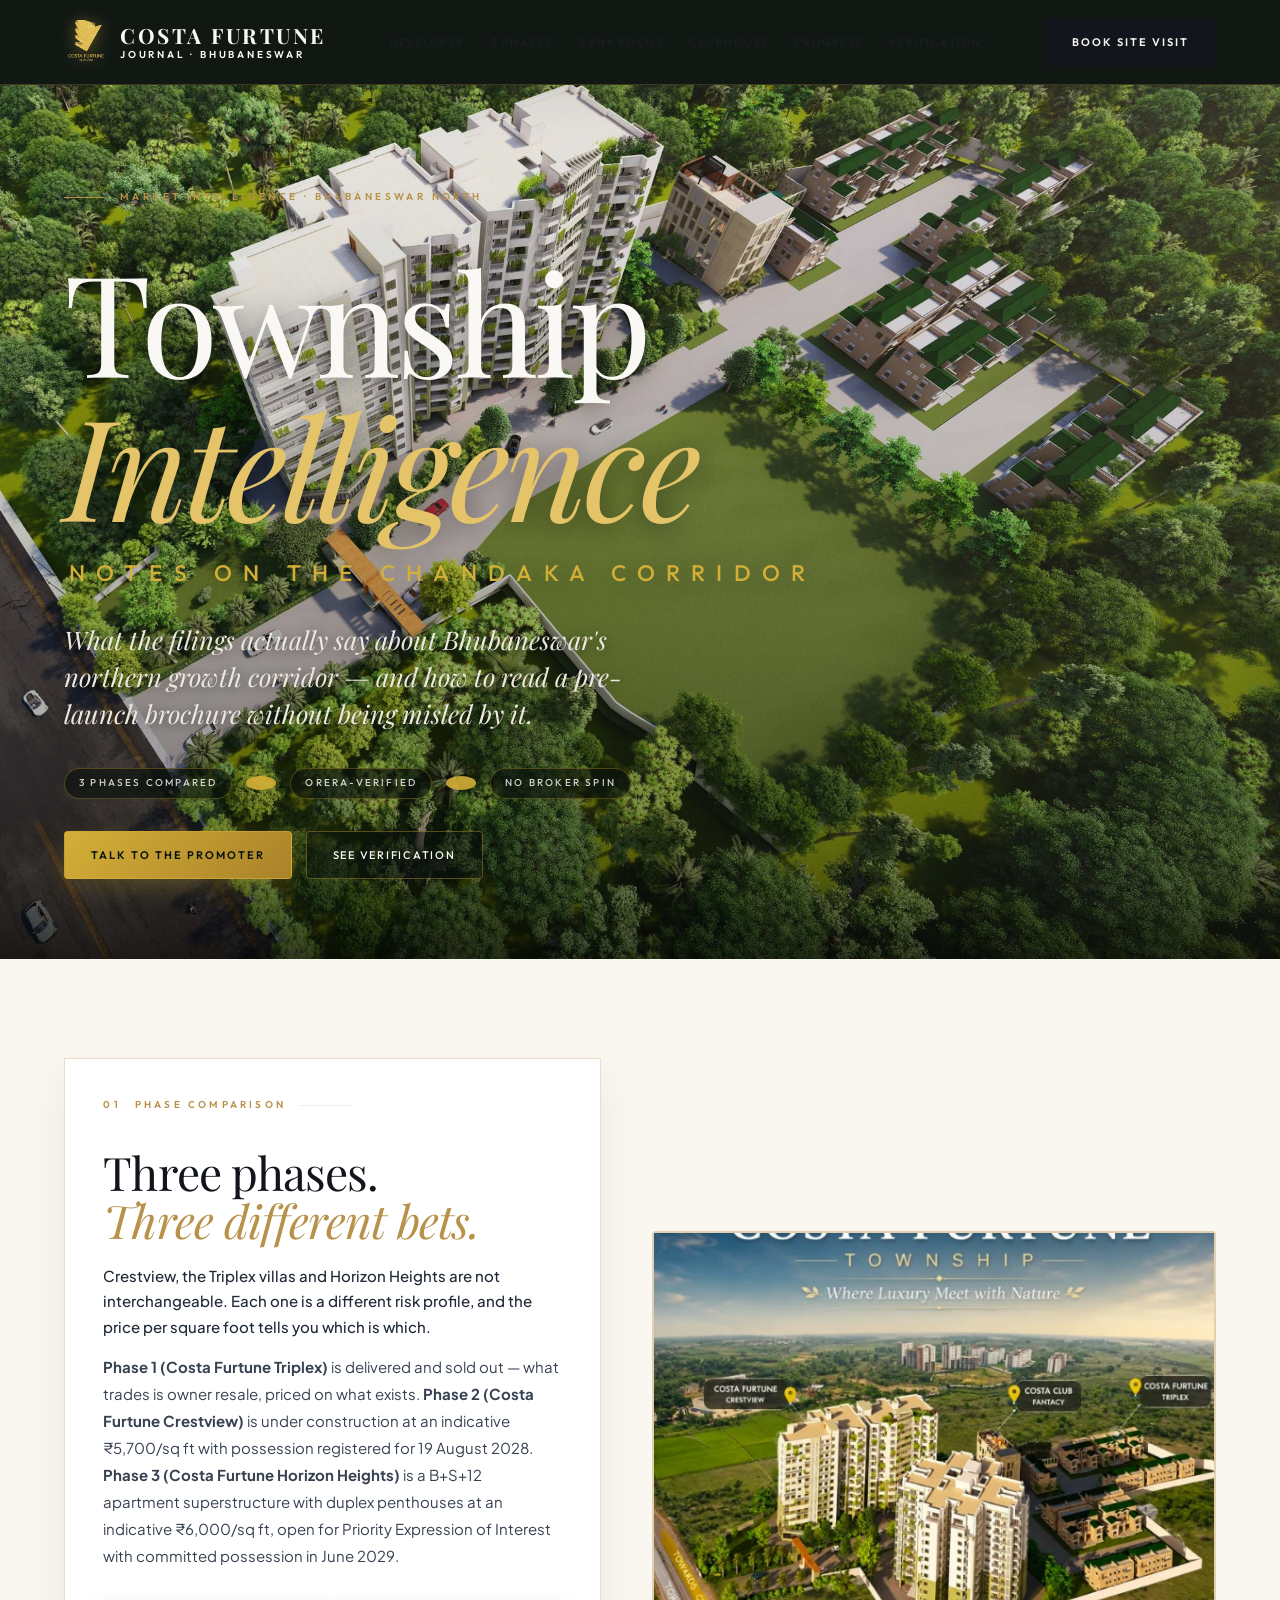
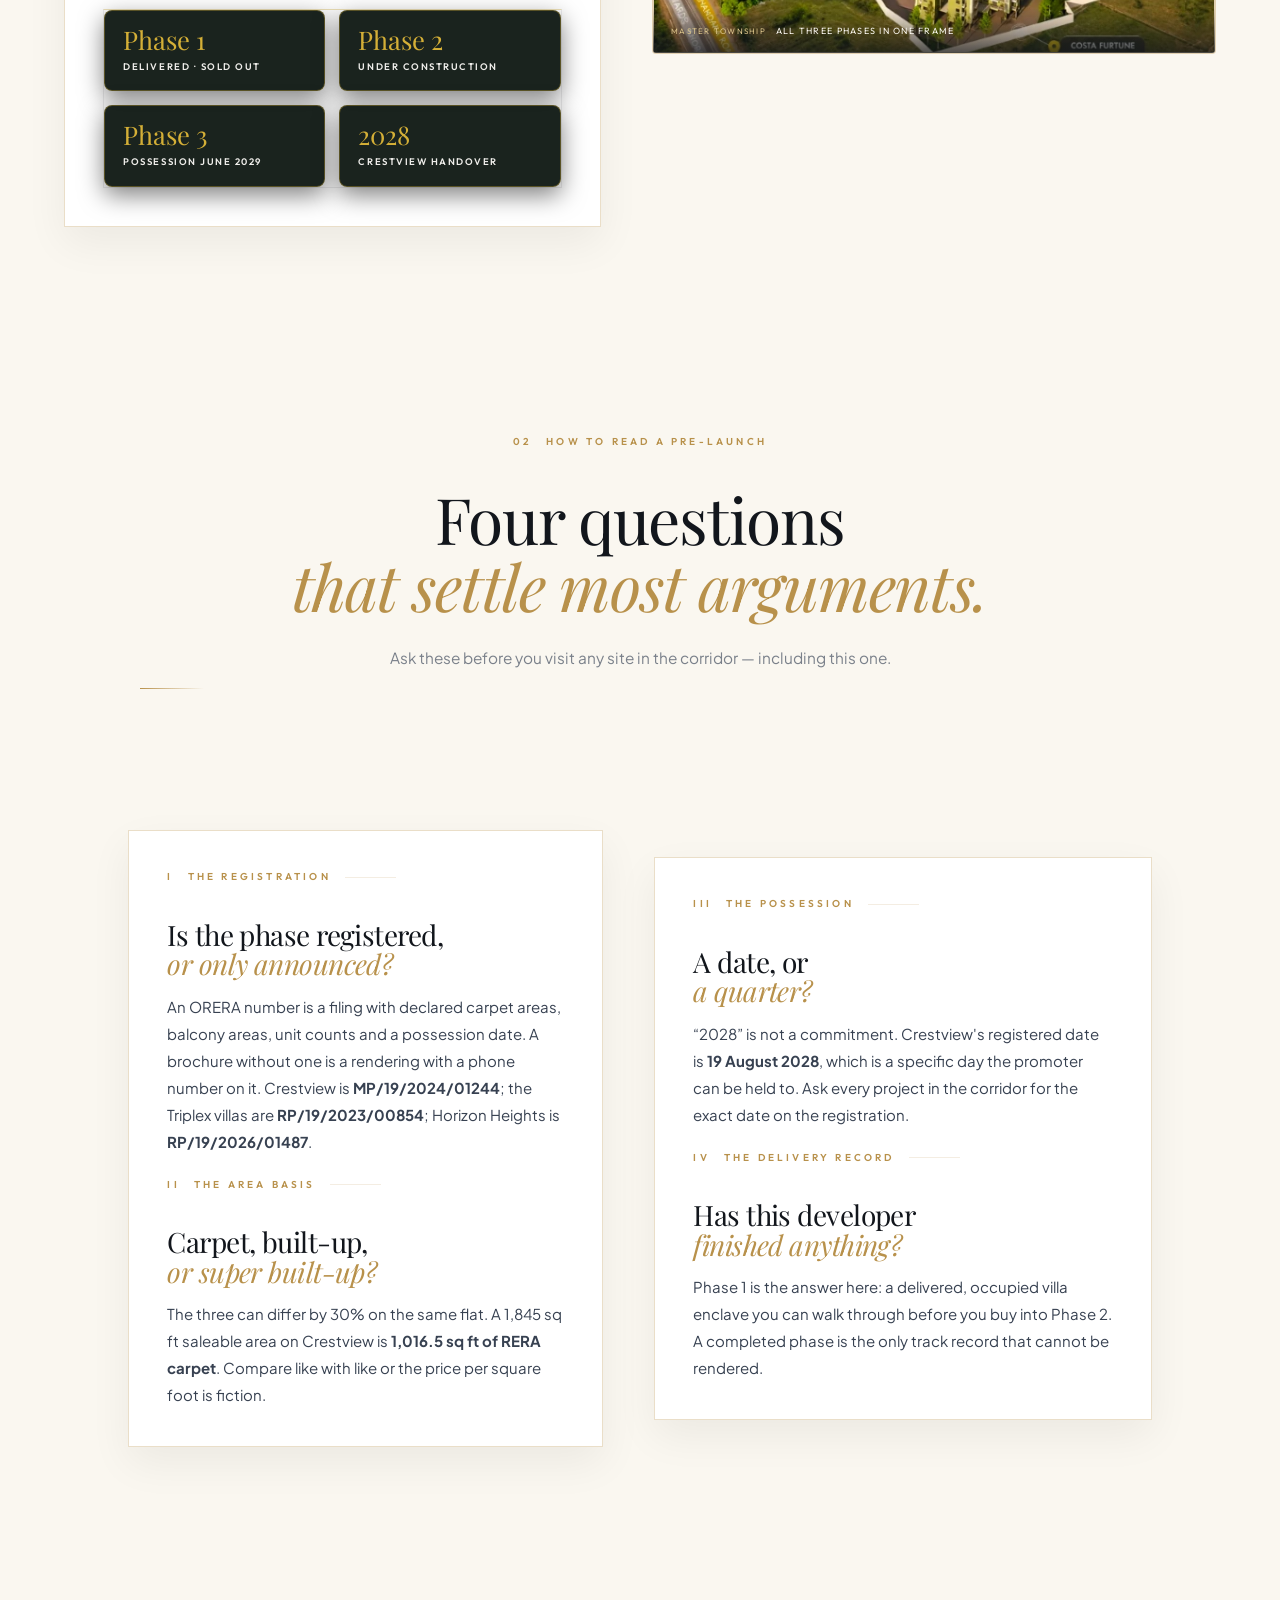
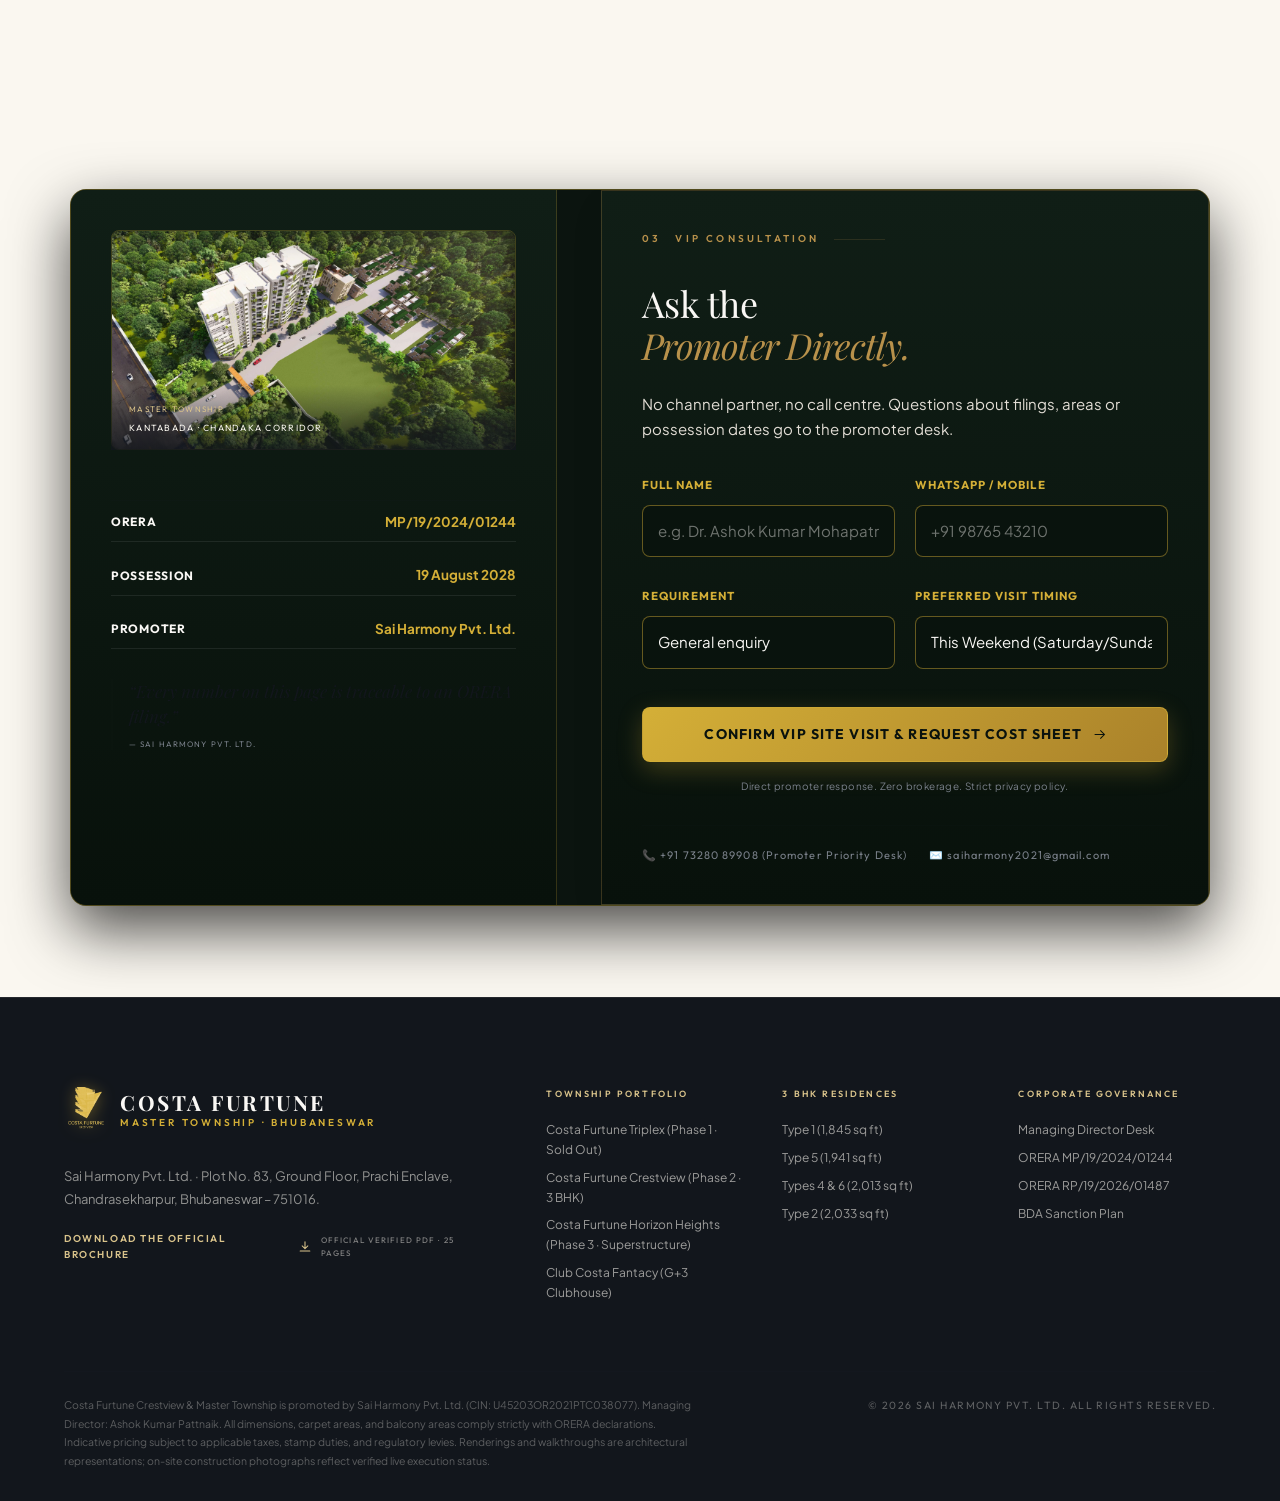
<file: blog.html>
<!DOCTYPE html>
<html lang="en">
<head>
  <meta name="google-site-verification" content="JtAHMdFfWP8tKkxZtdMA4xQBKfleQzdG404QkSPXxAU" />
<!-- Google tag (gtag.js) - Official Costa Furtune GA4 -->
  <script async src="https://www.googletagmanager.com/gtag/js?id=G-1HW8N4TS4Z"></script>
  <script>
    window.dataLayer = window.dataLayer || [];
    function gtag(){dataLayer.push(arguments);}
    gtag('js', new Date());
    gtag('config', 'G-1HW8N4TS4Z');
  </script>

  <meta charset="UTF-8" />
  <meta name="viewport" content="width=device-width, initial-scale=1.0, viewport-fit=cover" />
  <title>Bhubaneswar Township Intelligence &middot; Costa Furtune &middot; Sai Harmony</title>
  <meta name="description" content="An ORERA-grounded comparison of the three Costa Furtune phases and four questions to ask before buying into any pre-launch project on the Chandaka corridor." />
  <link rel="canonical" href="https://www.saiharmony.com/blog.html" />
  <meta property="og:title" content="Bhubaneswar Township Intelligence &middot; Costa Furtune &middot; Sai Harmony" />
  <meta property="og:description" content="An ORERA-grounded comparison of the three Costa Furtune phases, buyer due diligence, and corridor growth insights." />
  <meta property="og:type" content="article" />
  <meta property="og:url" content="https://www.saiharmony.com/blog.html" />
  <meta property="og:image" content="https://www.saiharmony.com/assets/drone_scenes/drone_twin_towers.jpg" />
  <meta name="twitter:card" content="summary_large_image" />
  <meta name="twitter:title" content="Bhubaneswar Township Intelligence · Costa Furtune" />
  <meta name="twitter:description" content="Official ORERA and master township intelligence for Bhubaneswar real estate investors." />
  <meta name="twitter:image" content="https://www.saiharmony.com/assets/drone_scenes/drone_twin_towers.jpg" />
  <!-- Search Engine Crawlers & Indexing Directives -->
  <meta name="robots" content="index, follow, max-image-preview:large, max-snippet:-1, max-video-preview:-1" />
  <meta name="googlebot" content="index, follow, max-snippet:-1, max-image-preview:large, max-video-preview:-1" />
  <meta name="bingbot" content="index, follow, max-snippet:-1, max-image-preview:large, max-video-preview:-1" />
  <meta name="author" content="Sai Harmony Pvt. Ltd." />
  <meta name="publisher" content="Sai Harmony Pvt. Ltd." />
  <!-- Geotagging & Local SEO for Bhubaneswar, Odisha -->
  <meta name="geo.region" content="IN-OR" />
  <meta name="geo.placename" content="Bhubaneswar, Odisha, India" />
  <meta name="geo.position" content="20.3223;85.7265" />
  <meta name="ICBM" content="20.3223, 85.7265" />
  <link rel="preconnect" href="https://fonts.googleapis.com" />
  <link rel="preconnect" href="https://fonts.gstatic.com" crossorigin />
  <link href="https://fonts.googleapis.com/css2?family=Outfit:wght@300;400;500;600&family=Playfair+Display:ital,wght@0,400;0,500;0,600;1,400&family=Plus+Jakarta+Sans:wght@300;400;500;600&display=swap" rel="stylesheet" />
  <link rel="stylesheet" href="css/style.css?v=20261114_contrast_audit" />
  <script type="application/ld+json">
  {
    "@context": "https://schema.org",
    "@graph": [
      {
        "@type": "CollectionPage",
        "@id": "https://www.saiharmony.com/blog.html#page",
        "name": "Bhubaneswar Real Estate & Township Intelligence",
        "url": "https://www.saiharmony.com/blog.html",
        "description": "Official builder intelligence by Sai Harmony Pvt. Ltd. covering ORERA compliance, Chandaka forest corridor appreciation, 200 ft NH Bypass connectivity, and technical buyer guides for Costa Furtune master township.",
        "publisher": {
          "@type": "Organization",
          "name": "Sai Harmony Pvt. Ltd.",
          "url": "https://www.saiharmony.com/"
        }
      },
      {
        "@type": "BreadcrumbList",
        "itemListElement": [
          {
            "@type": "ListItem",
            "position": 1,
            "name": "Home",
            "item": "https://www.saiharmony.com/"
          },
          {
            "@type": "ListItem",
            "position": 2,
            "name": "Township Intelligence & Blog",
            "item": "https://www.saiharmony.com/blog.html"
          }
        ]
      }
    ]
  }
  </script>
</head>
<body class="is-ready">
<header class="nav" id="nav">
  <a class="nav__brand" href="index.html" aria-label="Costa Furtune Master Township">
    <div style="display:inline-flex; align-items:center; gap:12px;">
      <img src="assets/logos/costa-furtune-official-gold.webp" alt="Costa Furtune Official Emblem" width="46" height="46" style="height:44px; width:44px; object-fit:contain; filter:drop-shadow(0 2px 8px rgba(212,175,55,0.4)); flex-shrink:0;" />
      <div style="display:flex; flex-direction:column; justify-content:center;">
        <span style="font-family:var(--serif); font-size:clamp(17px, 2vw, 21px); font-weight:700; letter-spacing:0.12em; color:#FAF8F5; line-height:1.1; white-space:nowrap;">COSTA FURTUNE</span>
        <span style="font-family:var(--ui); font-size:clamp(8.5px, 1vw, 10px); font-weight:600; letter-spacing:0.28em; text-transform:uppercase; color:#D4AF37; line-height:1.1; margin-top:2px;">JOURNAL &middot; BHUBANESWAR</span>
      </div>
    </div>
  </a>

  <nav class="nav__links" aria-label="Sections">
    <a href="index.html#developer">Developer</a>
    <a href="index.html#township">3 Phases</a>
    <a href="index.html#residences">3 BHK Focus</a>
    <a href="index.html#amenities">Clubhouse</a>
    <a href="index.html#progress">Progress</a>
    <a href="index.html#verification">Verification</a>
  </nav>

  <a class="btn btn--primary nav__cta" href="#enquire">Book Site Visit</a>
  <button class="nav__toggle" id="navToggle" aria-expanded="false" aria-controls="navMenu" aria-label="Open navigation menu">
    <span></span><span></span><span></span><em>Menu</em>
  </button>
</header>

<div class="navmenu" id="navMenu" aria-hidden="true">
  <div class="navmenu__top-bar">
    <div class="navmenu__brand">
      <img src="assets/logos/costa-furtune-official-gold.webp" alt="Costa Furtune" width="38" height="38" style="height:36px; width:36px; object-fit:contain; filter:drop-shadow(0 2px 6px rgba(212,175,55,0.3));" />
      <div style="display:flex; flex-direction:column;">
        <span style="font-family:var(--serif); font-size:16px; font-weight:700; color:#FAF8F5; letter-spacing:0.1em; line-height:1.1;">COSTA FURTUNE</span>
        <span style="font-family:var(--ui); font-size:8.5px; font-weight:600; color:#D4AF37; letter-spacing:0.22em; text-transform:uppercase;">OFFICIAL JOURNAL</span>
      </div>
    </div>
    <button type="button" class="navmenu__close-btn" id="navMenuClose" aria-label="Close navigation menu">
      <span>✕</span> CLOSE
    </button>
  </div>
  <nav aria-label="Mobile sections">
    <a href="index.html#developer"><span>00</span>Master Developer (Sai Harmony)</a>
    <a href="index.html#township"><span>01</span>Complete Township (All 3 Phases)</a>
    <a href="triplex.html" class="navmenu__sub"><span>&rarr;</span>Costa Furtune Triplex &mdash; Phase 1 (Sold Out)</a>
    <a href="crestview.html" class="navmenu__sub"><span>&rarr;</span>Costa Furtune Crestview &mdash; Phase 2 (3 BHK Focus)</a>
    <a href="horizon-heights.html" class="navmenu__sub"><span>&rarr;</span>Costa Furtune Horizon Heights &mdash; Phase 3 (B+S+12 Superstructure)</a>
    <a href="clubhouse.html" class="navmenu__sub"><span>&rarr;</span>Club Costa Fantacy (Construction Ready)</a>
    <a href="index.html#residences"><span>02</span>Exclusive 3 BHK Collection</a>
    <a href="index.html#amenities"><span>03</span>Club Costa Fantacy</a>
    <a href="index.html#progress"><span>04</span>Construction Progress</a>
    <a href="index.html#leadership"><span>05</span>Leadership &amp; MD Desk</a>
    <a href="index.html#verification"><span>06</span>ORERA Verification</a>
    <a href="#enquire"><span>07</span>Private VIP Viewing</a>
  </nav>
  <div class="navmenu__foot">
    <a href="tel:+917328089908">+91 73280 89908</a>
    <a href="mailto:saiharmony2021@gmail.com">saiharmony2021@gmail.com</a>
  </div>
</div>

<main id="top">

<section class="section section--hero">
  <div class="hero__media">
    <picture>
      <source media="(max-width:900px), (orientation:portrait)" srcset="assets/brochure/tower-portrait.webp">
      <img src="assets/brochure/aerial-full.webp" alt="Aerial view of the Costa Furtune master township" loading="eager" decoding="async" width="2200" height="1424" />
    </picture>
    <div class="hero__media__veil"></div>
  </div>

  <div class="hero__content">
    <p class="eyebrow" data-reveal><span class="eyebrow__rule"></span>Market Intelligence &middot; Bhubaneswar North</p>
    <h1 class="hero__title" data-reveal data-reveal-delay="80">
      <span class="hero__line">Township</span>
<span class="hero__line hero__line--accent">Intelligence</span>
<span class="hero__line hero__line--small">Notes on the Chandaka corridor</span>
    </h1>
    <p class="hero__sub" data-reveal data-reveal-delay="180">What the filings actually say about Bhubaneswar's northern growth corridor &mdash; and how to read a pre-launch brochure without being misled by it.</p>
    <div class="hero__meta" data-reveal data-reveal-delay="240">
      <span>3 phases compared</span>
      <span class="dot"></span>
      <span>ORERA-verified</span>
      <span class="dot"></span>
      <span>No broker spin</span>
    </div>
    <div class="hero__actions" data-reveal data-reveal-delay="300">
      <a class="btn btn--gold" href="#enquire">Talk to the Promoter</a>
      <a class="btn btn--ghost" href="index.html#verification">See Verification</a>
    </div>
  </div>

  <div class="hero__foot">
    <div class="hero__scroll">
      <span class="hero__scroll-line"></span>
      <span>Scroll to explore</span>
    </div>
  </div>
</section>

<section class="section section--split">
  <div class="split">
    <div class="panel panel--left" data-reveal>
      <p class="label"><span>01</span> Phase Comparison</p>
      <h2 class="display">Three phases.<br /><em>Three different bets.</em></h2>
      <p class="lede">Crestview, the Triplex villas and Horizon Heights are not interchangeable. Each one is a different risk profile, and the price per square foot tells you which is which.</p>
      <p class="body"><strong>Phase 1 (Costa Furtune Triplex)</strong> is delivered and sold out &mdash; what trades is owner resale, priced on what exists. <strong>Phase 2 (Costa Furtune Crestview)</strong> is under construction at an indicative ₹5,700/sq ft with possession registered for 19 August 2028. <strong>Phase 3 (Costa Furtune Horizon Heights)</strong> is a B+S+12 apartment superstructure with duplex penthouses at an indicative ₹6,000/sq ft, open for Priority Expression of Interest with committed possession in June 2029.</p>
      <dl class="stats">
        <div class="stat"><dt>Phase 1</dt><dd>Delivered &middot; sold out</dd></div>
        <div class="stat"><dt>Phase 2</dt><dd>Under construction</dd></div>
        <div class="stat"><dt>Phase 3</dt><dd>Possession June 2029</dd></div>
        <div class="stat"><dt>2028</dt><dd>Crestview handover</dd></div>
      </dl>
      
    </div>

    <figure class="split__media" data-reveal data-reveal-delay="120">
      <img src="assets/phases/township-aerial-master.webp" alt="Aerial master layout of all three phases of the Costa Furtune township" loading="lazy" decoding="async" width="1323" height="929" />
      <figcaption><span>Master Township</span>All three phases in one frame</figcaption>
    </figure>
  </div>
</section>

<section class="section section--wide">
  <div class="wide__head" data-reveal>
    <p class="label"><span>02</span> How to Read a Pre-Launch</p>
    <h2 class="display">Four questions<br /><em>that settle most arguments.</em></h2>
    <p class="lede lede--center">Ask these before you visit any site in the corridor &mdash; including this one.</p>
  </div>

  <div class="split">
    <div class="panel panel--left" data-reveal>
      <p class="label"><span>i</span> The Registration</p>
      <h3 class="display" style="font-size:clamp(20px,2.2vw,28px);">Is the phase registered,<br /><em>or only announced?</em></h3>
      <p class="body">
        An ORERA number is a filing with declared carpet areas, balcony areas, unit counts and a possession date.
        A brochure without one is a rendering with a phone number on it. Crestview is
        <strong>MP/19/2024/01244</strong>; the Triplex villas are <strong>RP/19/2023/00854</strong>;
        Horizon Heights is <strong>RP/19/2026/01487</strong>.
      </p>
      <p class="label" style="margin-top:22px;"><span>ii</span> The Area Basis</p>
      <h3 class="display" style="font-size:clamp(20px,2.2vw,28px);">Carpet, built-up,<br /><em>or super built-up?</em></h3>
      <p class="body">
        The three can differ by 30% on the same flat. A 1,845 sq ft saleable area on Crestview is
        <strong>1,016.5 sq ft of RERA carpet</strong>. Compare like with like or the price per square foot is fiction.
      </p>
    </div>

    <div class="panel panel--right" data-reveal data-reveal-delay="120">
      <p class="label"><span>iii</span> The Possession</p>
      <h3 class="display" style="font-size:clamp(20px,2.2vw,28px);">A date, or<br /><em>a quarter?</em></h3>
      <p class="body">
        &ldquo;2028&rdquo; is not a commitment. Crestview's registered date is <strong>19 August 2028</strong>,
        which is a specific day the promoter can be held to. Ask every project in the corridor for the exact date
        on the registration.
      </p>
      <p class="label" style="margin-top:22px;"><span>iv</span> The Delivery Record</p>
      <h3 class="display" style="font-size:clamp(20px,2.2vw,28px);">Has this developer<br /><em>finished anything?</em></h3>
      <p class="body">
        Phase 1 is the answer here: a delivered, occupied villa enclave you can walk through before you buy into
        Phase 2. A completed phase is the only track record that cannot be rendered.
      </p>
    </div>
  </div>
</section>

<section class="section section--enquire" id="enquire">
  <div class="enquire" data-reveal>
    <aside class="enquire__aside">
      <figure class="enquire__media">
        <img src="assets/brochure/aerial-full.webp" alt="Aerial view of the Costa Furtune master township" loading="lazy" decoding="async" width="2200" height="1424" />
        <figcaption><span>Master Township</span>Kantabada &middot; Chandaka corridor</figcaption>
      </figure>
      <ul class="enquire__facts">
        <li><b>ORERA</b><span>MP/19/2024/01244</span></li>
        <li><b>Possession</b><span>19 August 2028</span></li>
        <li><b>Promoter</b><span>Sai Harmony Pvt. Ltd.</span></li>
      </ul>
      <blockquote class="enquire__quote">
        &ldquo;Every number on this page is traceable to an ORERA filing.&rdquo;
        <cite>&mdash; Sai Harmony Pvt. Ltd.</cite>
      </blockquote>
    </aside>

    <div class="enquire__panel">
      <p class="label"><span>03</span> VIP Consultation</p>
      <h2 class="display">Ask the<br /><em>Promoter Directly.</em></h2>
      <p class="lede">No channel partner, no call centre. Questions about filings, areas or possession dates go to the promoter desk.</p>

      <form class="form" id="enquiryForm" novalidate>
        <div class="field">
          <label for="name">Full Name</label>
          <input id="name" name="name" type="text" autocomplete="name" required placeholder="e.g. Dr. Ashok Kumar Mohapatra" />
        </div>
        <div class="field">
          <label for="phone">WhatsApp / Mobile</label>
          <input id="phone" name="phone" type="tel" autocomplete="tel" required placeholder="+91 98765 43210" />
        </div>
        <div class="field">
          <label for="interest">Requirement</label>
          <select id="interest" name="interest">
          <option>General enquiry</option>
          <option>Phase 2 Crestview &mdash; 3 BHK</option>
          <option>Phase 3 Horizon Heights &mdash; Possession June 2029</option>
          <option>Phase 1 Triplex &mdash; resale register</option>
          </select>
        </div>
        <div class="field">
          <label for="when">Preferred Visit Timing</label>
          <select id="when" name="when">
            <option>This Weekend (Saturday/Sunday)</option>
            <option>Weekday Morning (10 AM - 1 PM)</option>
            <option>Weekday Afternoon (2 PM - 5 PM)</option>
            <option>Direct Call / Video Walkthrough</option>
          </select>
        </div>

        <button class="btn btn--gold btn--full" type="submit">
          Confirm VIP Site Visit &amp; Request Cost Sheet
          <svg viewBox="0 0 16 16" fill="none" aria-hidden="true"><path d="M2 8h12M9 3l5 5-5 5" stroke="currentColor" stroke-width="1.3"/></svg>
        </button>
        <p class="form__note">Direct promoter response. Zero brokerage. Strict privacy policy.</p>
      </form>

      <div class="enquire__contact">
        <a href="tel:+917328089908">📞 +91 73280 89908 (Promoter Priority Desk)</a>
        <a href="mailto:saiharmony2021@gmail.com">✉️ saiharmony2021@gmail.com</a>
      </div>
    </div>
  </div>
</section>
</main>

<footer class="footer">
  <div class="footer__top">
    <div class="footer__mark">
      <div style="display:inline-flex; align-items:center; gap:12px; margin-bottom:14px;">
        <img src="assets/logos/costa-furtune-official-gold.webp" alt="Costa Furtune Official Emblem" width="46" height="46" style="height:44px; width:44px; object-fit:contain; filter:drop-shadow(0 2px 8px rgba(212,175,55,0.4)); flex-shrink:0;" />
        <div style="display:flex; flex-direction:column; justify-content:center;">
          <span style="font-family:var(--serif); font-size:clamp(17px, 2vw, 21px); font-weight:700; letter-spacing:0.12em; color:#FAF8F5; line-height:1.1; white-space:nowrap;">COSTA FURTUNE</span>
          <span style="font-family:var(--ui); font-size:clamp(8.5px, 1vw, 10px); font-weight:600; letter-spacing:0.28em; text-transform:uppercase; color:#D4AF37; line-height:1.1; margin-top:2px;">MASTER TOWNSHIP &middot; BHUBANESWAR</span>
        </div>
      </div>
      <p>
        Sai Harmony Pvt. Ltd. &middot; Plot No. 83, Ground Floor, Prachi Enclave, Chandrasekharpur, Bhubaneswar &ndash; 751016.
      </p>
      <button type="button" class="footer__brochure btn-brochure" onclick="openBrochureGate('assets/brochure/costa-furtune-crestview-official.pdf', 'Costa-Furtune-Crestview-Official-Brochure.pdf', 'Costa Furtune Crestview')" style="background:none; border:none; padding:0; cursor:pointer; text-align:left;">
        Download the official brochure
        <svg viewBox="0 0 16 16" fill="none" aria-hidden="true"><path d="M8 2v8m0 0l3.2-3.2M8 10L4.8 6.8M2.5 12.5h11" stroke="currentColor" stroke-width="1.2" stroke-linecap="round"/></svg>
        <small>Official Verified PDF &middot; 25 pages</small>
      </button>
    </div>
    <div class="footer__cols">
      <div>
        <h4>Township Portfolio</h4>
        <a href="triplex.html">Costa Furtune Triplex (Phase 1 &middot; Sold Out)</a>
        <a href="crestview.html">Costa Furtune Crestview (Phase 2 &middot; 3 BHK)</a>
        <a href="horizon-heights.html">Costa Furtune Horizon Heights (Phase 3 &middot; Superstructure)</a>
        <a href="clubhouse.html">Club Costa Fantacy (G+3 Clubhouse)</a>
      </div>
      <div>
        <h4>3 BHK Residences</h4>
        <a href="crestview.html#units">Type 1 (1,845 sq ft)</a>
        <a href="crestview.html#units">Type 5 (1,941 sq ft)</a>
        <a href="crestview.html#units">Types 4 &amp; 6 (2,013 sq ft)</a>
        <a href="crestview.html#units">Type 2 (2,033 sq ft)</a>
      </div>
      <div>
        <h4>Corporate Governance</h4>
        <a href="index.html#leadership">Managing Director Desk</a>
        <a href="https://rera.odisha.gov.in/search-result?search=MP/19/2024/01244" target="_blank" rel="noopener">ORERA MP/19/2024/01244</a>
        <a href="https://rera.odisha.gov.in" target="_blank" rel="noopener">ORERA RP/19/2026/01487</a>
        <a href="index.html#verification">BDA Sanction Plan</a>
      </div>
    </div>
  </div>

  <div class="footer__legal">
    <p>
      Costa Furtune Crestview &amp; Master Township is promoted by Sai Harmony Pvt. Ltd. (CIN: U45203OR2021PTC038077).
      Managing Director: Ashok Kumar Pattnaik.
      All dimensions, carpet areas, and balcony areas comply strictly with ORERA declarations. Indicative pricing subject to applicable taxes, stamp duties, and regulatory levies.
      Renderings and walkthroughs are architectural representations; on-site construction photographs reflect verified live execution status.
    </p>
    <p class="footer__copy">&copy; 2026 Sai Harmony Pvt. Ltd. All rights reserved.</p>
    
  </div>
</footer>

<div class="toast" id="toast" role="status" aria-live="polite"></div>

<!-- ─────────────────────────  OFFICIAL BROCHURE DOWNLOAD LEAD GATE MODAL  ───────────────────────── -->
<div class="brochure-modal" id="brochureModal" role="dialog" aria-modal="true" aria-hidden="true">
  <div class="brochure-modal__box">
    <button type="button" class="brochure-modal__close" id="closeBrochureModal" aria-label="Close Brochure Modal">&times;</button>
    <div class="brochure-modal__badge">👑 Verified Developer Documentation</div>
    <h3 class="brochure-modal__title">Download Official Project Brochure &amp; Floor Plans</h3>
    <p class="brochure-modal__sub">Enter your details to instantly receive the 25-page ORERA-certified brochure, high-resolution CAD floor plans, and current developer price sheet.</p>

    <form class="brochure-modal__form" id="brochureGateForm" novalidate>
      <div class="brochure-modal__field">
        <label for="brochureName">Full Name</label>
        <input id="brochureName" name="name" type="text" autocomplete="name" required placeholder="e.g. Dr. Ashok Kumar Mohapatra" />
      </div>

      <div class="brochure-modal__field">
        <label for="brochurePhone">WhatsApp / Mobile Number</label>
        <input id="brochurePhone" name="phone" type="tel" autocomplete="tel" required placeholder="+91 73280 89908" />
      </div>

      <div class="brochure-modal__field">
        <label for="brochurePhase">Interested Project / Phase</label>
        <select id="brochurePhase" name="phase">
          <option value="Costa Furtune Crestview (Phase 2 - 3 BHK)">Phase 2 · Crestview (Luxury 3 BHK High-Rise)</option>
          <option value="Costa Furtune Horizon Heights (Phase 3 - Superstructure)">Phase 3 · Horizon Heights (B+S+12 &amp; Penthouse)</option>
          <option value="Costa Furtune Triplex (Phase 1 - Villas)">Phase 1 · Sovereign Triplex Villas</option>
          <option value="Club Costa Fantacy (Township Clubhouse)">Club Costa Fantacy (G+3 Clubhouse Walkthrough)</option>
          <option value="Costa Furtune Master Township">Complete 4.5-Acre Master Township</option>
        </select>
      </div>

      <button type="submit" class="btn btn-lux-gold btn--full brochure-modal__submit">
        📥 Unlock &amp; Download Official PDF &rarr;
      </button>
      <p class="brochure-modal__note">
        🔒 100% Privacy Guaranteed &middot; Direct Sai Harmony Developer Release &middot; Zero Brokerage
      </p>
    </form>
  </div>
</div>

<script src="js/chrome.js" defer></script>
  <!-- Costa Furtune Interaction & Conversion Measurement Engine -->
  <script>
  (function() {
    function trackEvent(name, params) {
      if (typeof gtag === 'function') {
        gtag('event', name, params);
      }
    }

    // 1. Global Link & Button Click Measurement
    document.addEventListener('click', function(e) {
      var link = e.target.closest('a, button');
      if (!link) return;

      var href = (link.getAttribute('href') || '').trim();
      var text = (link.innerText || link.getAttribute('aria-label') || link.title || '').trim().substring(0, 80);

      // WhatsApp Clicks
      if (href.includes('wa.me') || href.includes('whatsapp.com')) {
        trackEvent('contact_whatsapp', {
          event_category: 'contact',
          event_label: text || 'WhatsApp Chat',
          link_url: href
        });
      }
      // Phone Call Clicks
      else if (href.startsWith('tel:')) {
        trackEvent('contact_call', {
          event_category: 'contact',
          event_label: text || href,
          phone_number: href.replace('tel:', '')
        });
      }
      // File / Brochure / CAD Downloads
      else if (href.match(/\.(pdf|dwg|dxf|zip|xlsx?)$/i) || link.hasAttribute('download')) {
        trackEvent('file_download', {
          event_category: 'engagement',
          event_label: text || href,
          file_name: href.split('/').pop()
        });
      }
      // Drone Cinema & Virtual Tours
      else if (link.classList.contains('drone-card') || link.classList.contains('btn-cinema') || text.toLowerCase().includes('drone') || text.toLowerCase().includes('virtual tour')) {
        trackEvent('view_virtual_tour', {
          event_category: 'engagement',
          event_label: text
        });
      }
      // VIP Site Visit / Booking CTAs
      else if (text.toLowerCase().includes('site visit') || text.toLowerCase().includes('book') || text.toLowerCase().includes('schedule')) {
        trackEvent('cta_click', {
          event_category: 'conversion_intent',
          event_label: text,
          link_url: href
        });
      }
    }, true);

    // 2. Global Form Submission Measurement
    document.addEventListener('submit', function(e) {
      var form = e.target;
      var formId = form.id || 'unnamed_form';
      var formName = form.getAttribute('name') || form.className || formId;

      trackEvent('generate_lead', {
        event_category: 'lead_generation',
        form_id: formId,
        form_name: formName,
        page_location: window.location.href
      });
    }, true);
  })();
  </script>
</body>
</html>
</file>
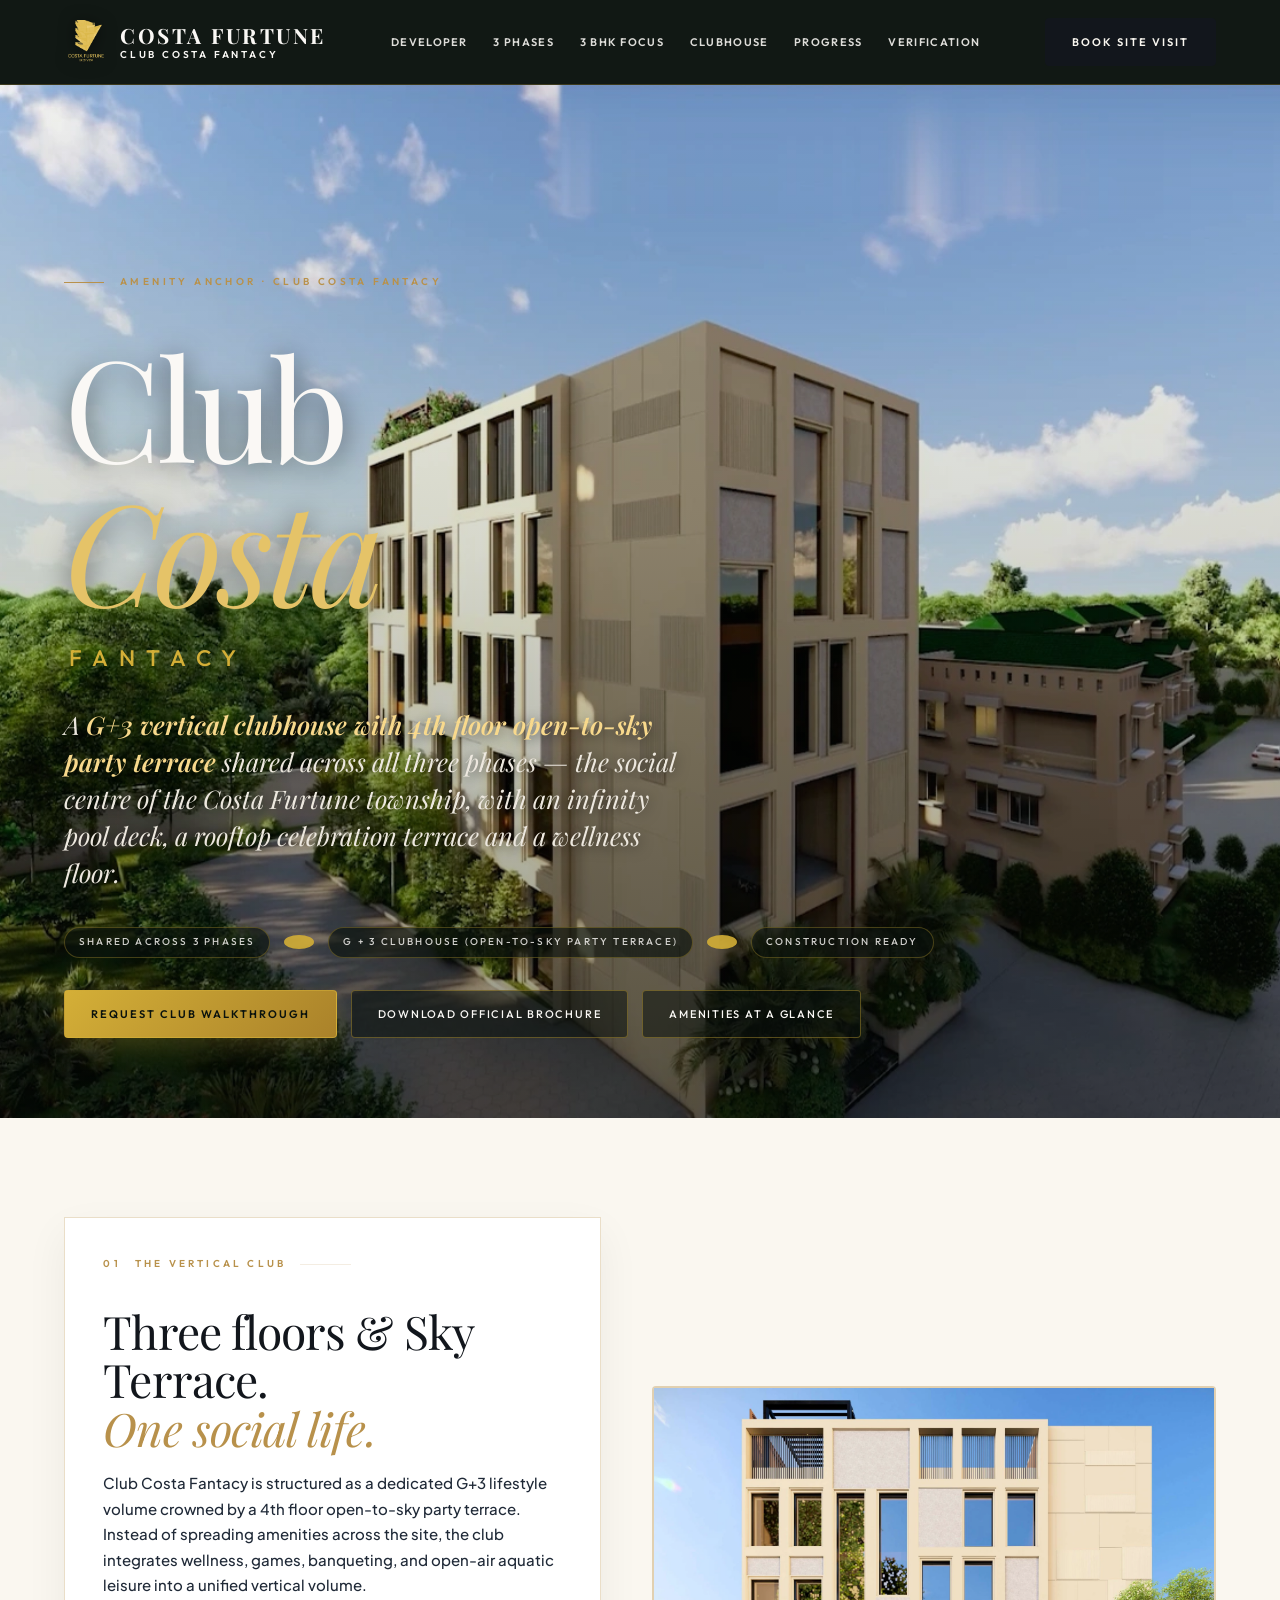
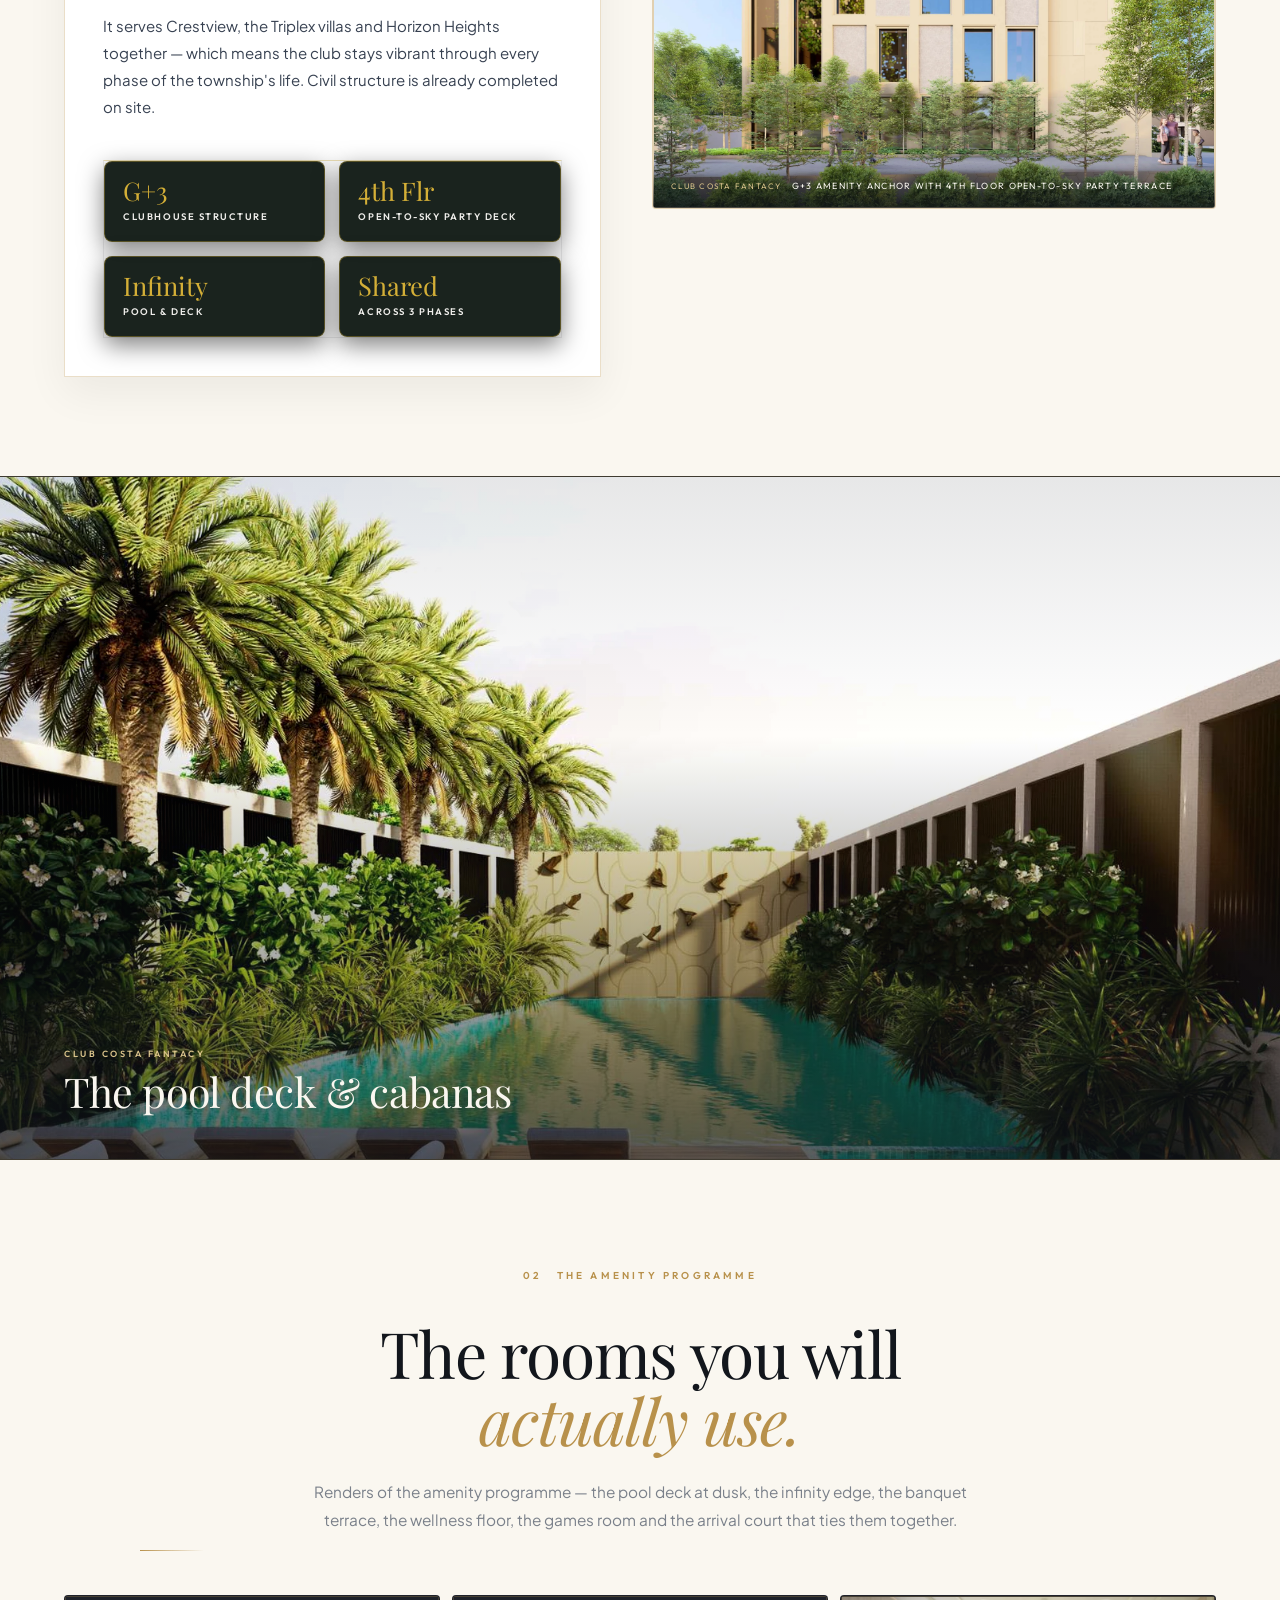
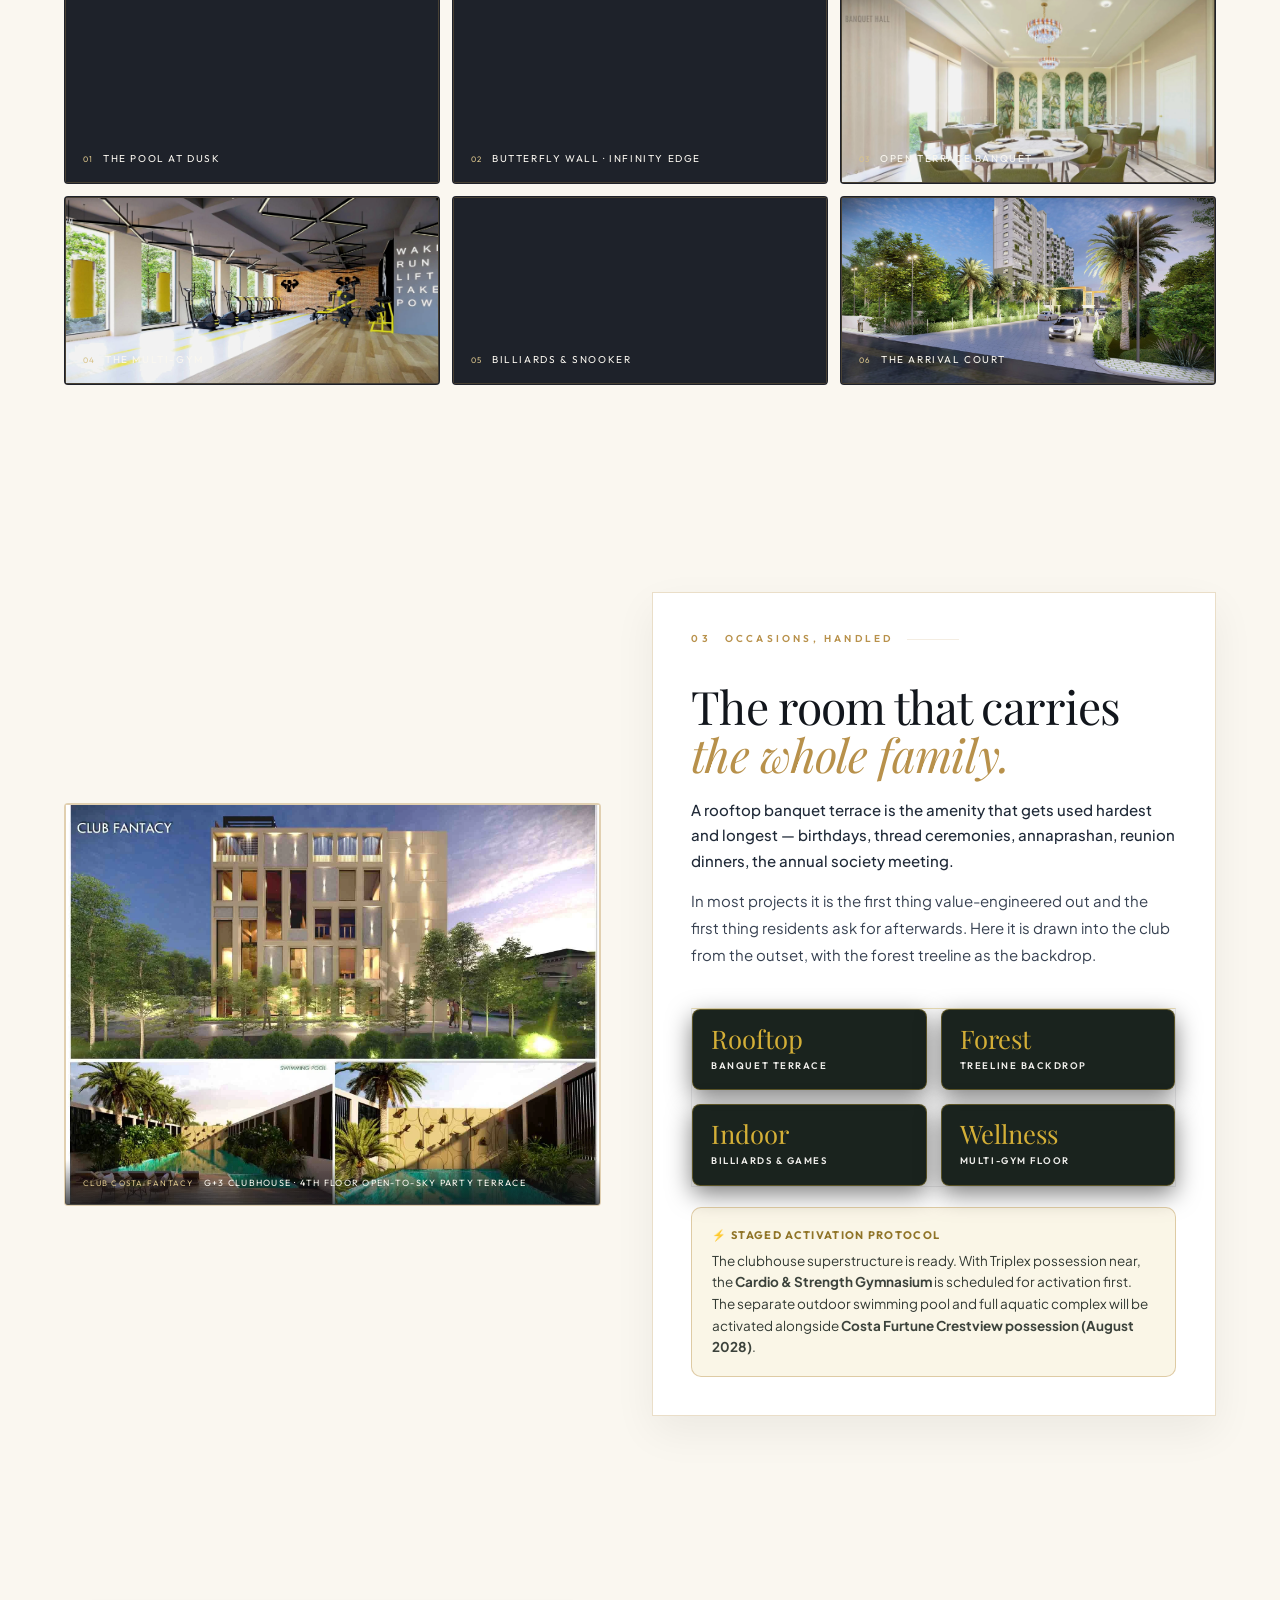
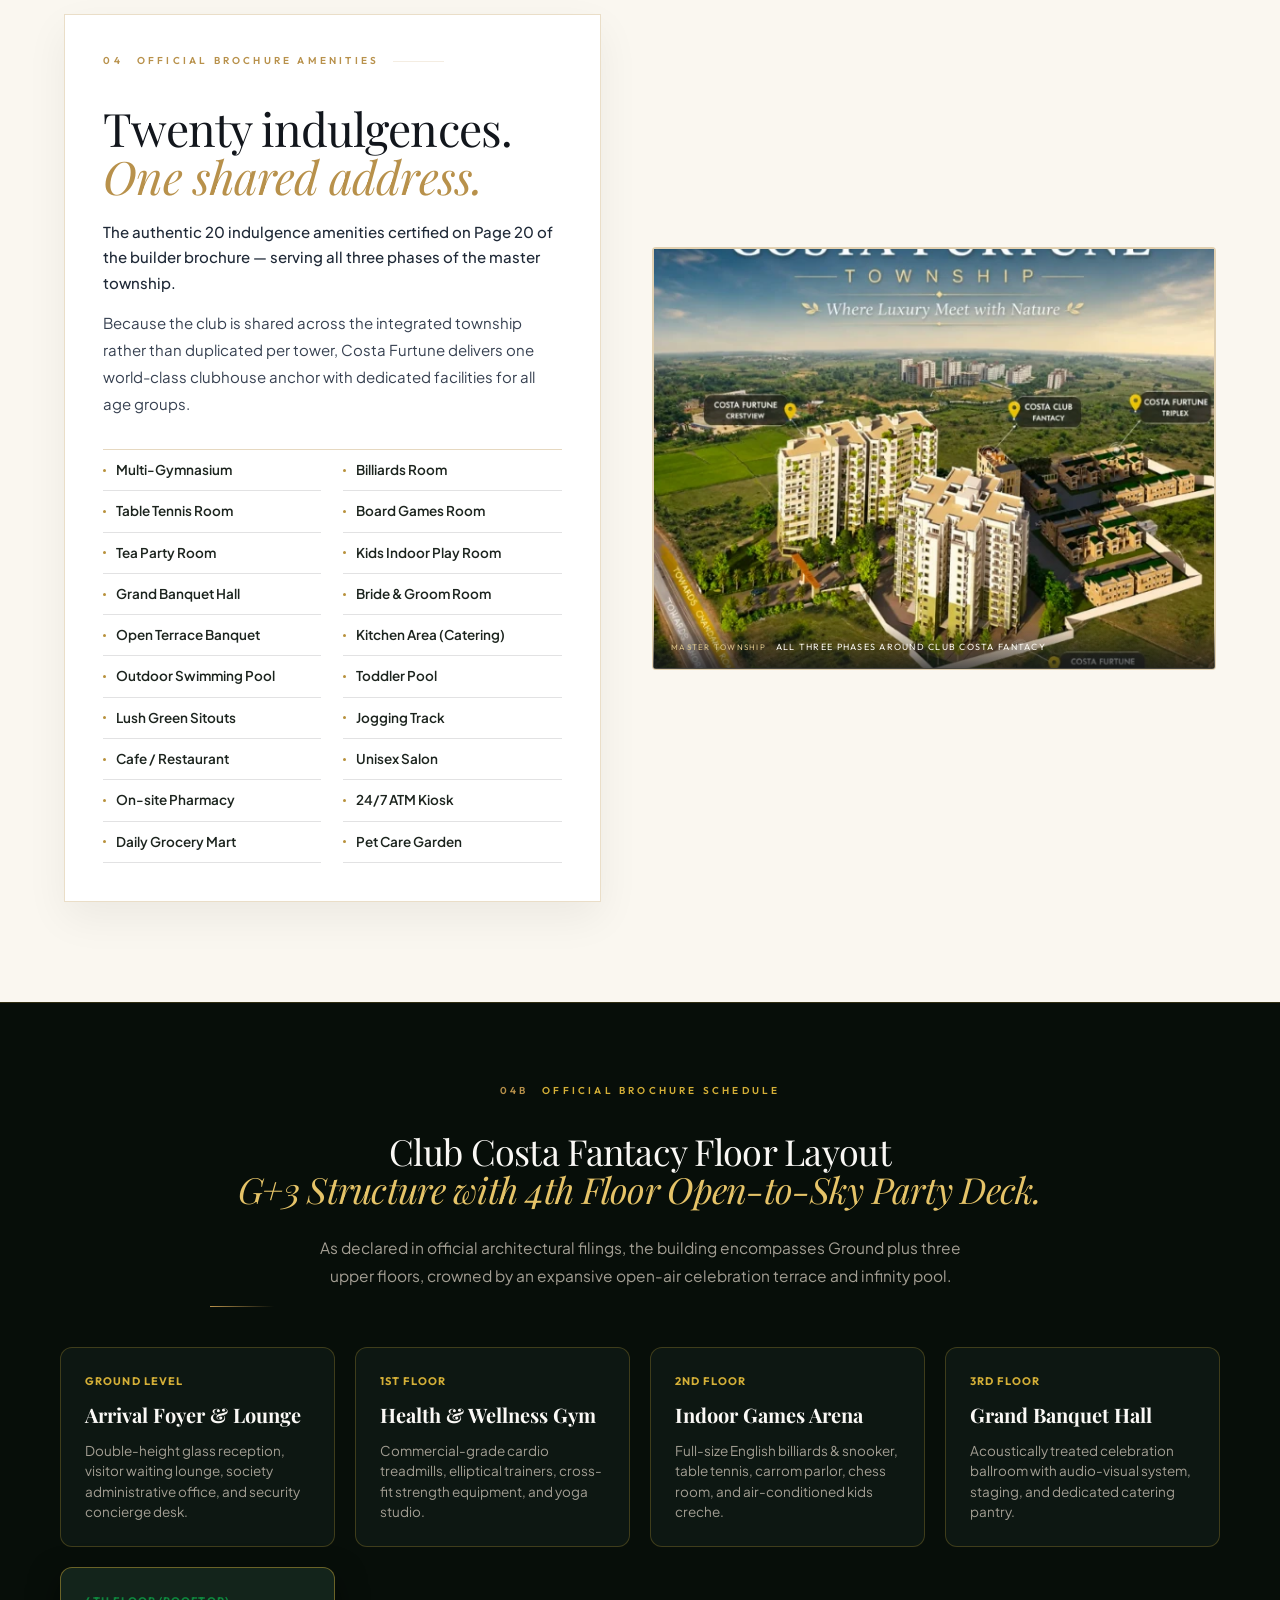
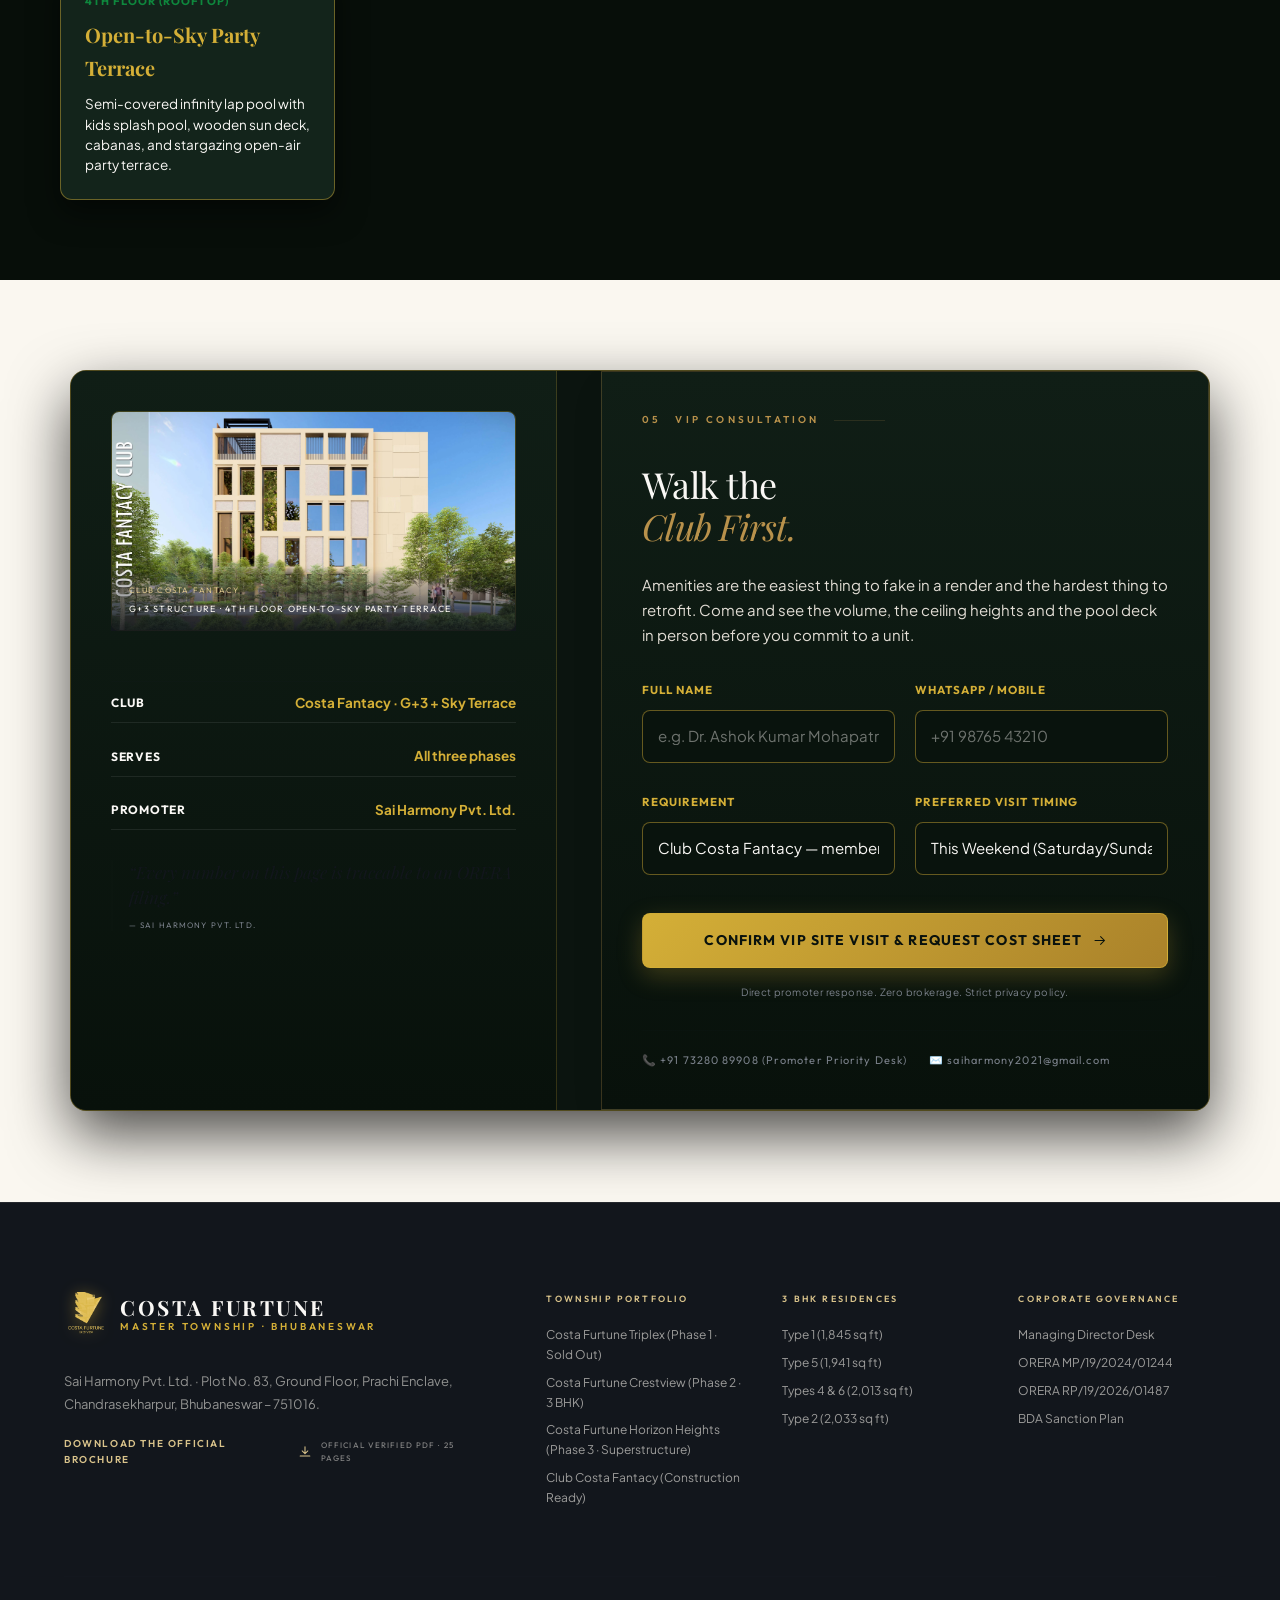
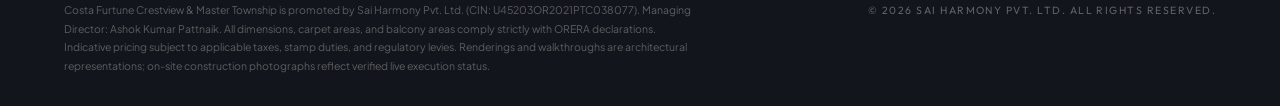
<file: clubhouse.html>
<!DOCTYPE html>
<html lang="en">
<head>
  <meta name="google-site-verification" content="JtAHMdFfWP8tKkxZtdMA4xQBKfleQzdG404QkSPXxAU" />
<!-- Google tag (gtag.js) - Official Costa Furtune GA4 -->
  <script async src="https://www.googletagmanager.com/gtag/js?id=G-1HW8N4TS4Z"></script>
  <script>
    window.dataLayer = window.dataLayer || [];
    function gtag(){dataLayer.push(arguments);}
    gtag('js', new Date());
    gtag('config', 'G-1HW8N4TS4Z');
  </script>

  <meta charset="UTF-8" />
  <meta name="viewport" content="width=device-width, initial-scale=1.0, viewport-fit=cover" />
  <title>Club Costa Fantacy &middot; G+3 Township Clubhouse with Open-to-Sky Party Terrace &middot; Sai Harmony Pvt. Ltd.</title>
  <meta name="description" content="Club Costa Fantacy, the G+3 vertical clubhouse with 4th floor open-to-sky party terrace shared across all three phases of the Costa Furtune master township: infinity pool deck, banquet hall and wellness floor. Construction ready." />
  <link rel="canonical" href="https://www.saiharmony.com/clubhouse.html" />
  <!-- Search Engine Crawlers & Indexing Directives -->
  <meta name="robots" content="index, follow, max-image-preview:large, max-snippet:-1, max-video-preview:-1" />
  <meta name="googlebot" content="index, follow, max-snippet:-1, max-image-preview:large, max-video-preview:-1" />
  <meta name="bingbot" content="index, follow, max-snippet:-1, max-image-preview:large, max-video-preview:-1" />
  <meta name="author" content="Sai Harmony Pvt. Ltd." />
  <meta name="publisher" content="Sai Harmony Pvt. Ltd." />
  <!-- Geotagging & Local SEO for Bhubaneswar, Odisha -->
  <meta name="geo.region" content="IN-OR" />
  <meta name="geo.placename" content="Bhubaneswar, Odisha, India" />
  <meta name="geo.position" content="20.3223;85.7265" />
  <meta name="ICBM" content="20.3223, 85.7265" />
  <meta property="og:title" content="Club Costa Fantacy · G+3 Township Clubhouse · Sai Harmony" />
  <meta property="og:description" content="G+3 vertical clubhouse with open-to-sky party terrace, infinity pool, multi-gym, and 20 certified brochure amenities." />
  <meta property="og:type" content="website" />
  <meta property="og:url" content="https://www.saiharmony.com/clubhouse.html" />
  <meta property="og:image" content="https://www.saiharmony.com/assets/phases/club-costa-fantacy.webp" />
  <meta name="twitter:card" content="summary_large_image" />
  <link rel="preconnect" href="https://fonts.googleapis.com" />
  <link rel="preconnect" href="https://fonts.gstatic.com" crossorigin />
  <link href="https://fonts.googleapis.com/css2?family=Outfit:wght@300;400;500;600&family=Playfair+Display:ital,wght@0,400;0,500;0,600;1,400&family=Plus+Jakarta+Sans:wght@300;400;500;600&display=swap" rel="stylesheet" />
  <link rel="stylesheet" href="css/style.css?v=20261114_contrast_audit" />
  <script type="application/ld+json">
  {
    "@context": "https://schema.org",
    "@graph": [
      {
        "@type": "Place",
        "@id": "https://www.saiharmony.com/clubhouse.html#place",
        "name": "Club Costa Fantacy - Costa Furtune Master Township Clubhouse",
        "url": "https://www.saiharmony.com/clubhouse.html",
        "description": "Club Costa Fantacy: G+3 vertical township clubhouse with 4th floor open-to-sky party terrace, infinity pool deck, banquet hall, multi-gym, and wellness floor shared across all three phases of Costa Furtune master township.",
        "image": "https://www.saiharmony.com/assets/phases/club-costa-fantacy.webp",
        "telephone": "+91-9437005733",
        "address": {
          "@type": "PostalAddress",
          "streetAddress": "Kantabada, Chandaka Forest Corridor",
          "addressLocality": "Bhubaneswar",
          "addressRegion": "Odisha",
          "postalCode": "752054",
          "addressCountry": "IN"
        },
        "geo": {
          "@type": "GeoCoordinates",
          "latitude": 20.3223,
          "longitude": 85.7265
        },
        "amenityFeature": [
          {"@type": "LocationFeatureSpecification", "name": "Open-to-Sky Party Terrace", "value": true},
          {"@type": "LocationFeatureSpecification", "name": "Infinity Pool Deck", "value": true},
          {"@type": "LocationFeatureSpecification", "name": "Multi-Gym & Fitness Studio", "value": true},
          {"@type": "LocationFeatureSpecification", "name": "Air-Conditioned Banquet Hall", "value": true},
          {"@type": "LocationFeatureSpecification", "name": "Indoor Badminton & Games", "value": true}
        ]
      },
      {
        "@type": "Organization",
        "@id": "https://www.saiharmony.com/#organization",
        "name": "Sai Harmony Pvt. Ltd.",
        "url": "https://www.saiharmony.com/",
        "telephone": "+91-9437005733"
      }
    ]
  }
  </script>
</head>
<body class="is-ready">
<div class="site-header-wrapper" style="position:sticky; top:0; z-index:1000;">
<header class="nav" id="nav">
  <a class="nav__brand" href="index.html" aria-label="Costa Furtune Master Township">
    <div style="display:inline-flex; align-items:center; gap:12px;">
      <img src="assets/logos/costa-furtune-official-gold.webp" alt="Costa Furtune Official Emblem" width="46" height="46" style="height:44px; width:44px; object-fit:contain; filter:drop-shadow(0 2px 8px rgba(212,175,55,0.4)); flex-shrink:0;" />
      <div style="display:flex; flex-direction:column; justify-content:center;">
        <span style="font-family:var(--serif); font-size:clamp(17px, 2vw, 21px); font-weight:700; letter-spacing:0.12em; color:#FAF8F5; line-height:1.1; white-space:nowrap;">COSTA FURTUNE</span>
        <span style="font-family:var(--ui); font-size:clamp(8.5px, 1vw, 10px); font-weight:600; letter-spacing:0.28em; text-transform:uppercase; color:#D4AF37; line-height:1.1; margin-top:2px;">CLUB COSTA FANTACY</span>
      </div>
    </div>
  </a>

  <nav class="nav__links" aria-label="Sections">
    <a href="index.html#developer">Developer</a>
    <a href="index.html#township">3 Phases</a>
    <a href="index.html#residences">3 BHK Focus</a>
    <a href="index.html#amenities">Clubhouse</a>
    <a href="index.html#progress">Progress</a>
    <a href="index.html#verification">Verification</a>
  </nav>

  <a class="btn btn--primary nav__cta" href="#enquire">Book Site Visit</a>
  <button class="nav__toggle" id="navToggle" aria-expanded="false" aria-controls="navMenu" aria-label="Open navigation menu">
    <span></span><span></span><span></span><em>Menu</em>
  </button>
</header>
</div>

<div class="navmenu" id="navMenu" aria-hidden="true">
  <div class="navmenu__top-bar">
    <div class="navmenu__brand">
      <img src="assets/logos/costa-furtune-official-gold.webp" alt="Costa Furtune" width="38" height="38" style="height:36px; width:36px; object-fit:contain; filter:drop-shadow(0 2px 6px rgba(212,175,55,0.3));" />
      <div style="display:flex; flex-direction:column;">
        <span style="font-family:var(--serif); font-size:16px; font-weight:700; color:#FAF8F5; letter-spacing:0.1em; line-height:1.1;">COSTA FURTUNE</span>
        <span style="font-family:var(--ui); font-size:8.5px; font-weight:600; color:#D4AF37; letter-spacing:0.22em; text-transform:uppercase;">CLUB COSTA FANTACY</span>
      </div>
    </div>
    <button type="button" class="navmenu__close-btn" id="navMenuClose" aria-label="Close navigation menu">
      <span>✕</span> CLOSE
    </button>
  </div>
  <nav aria-label="Mobile sections">
    <a href="index.html#developer"><span>00</span>Master Developer (Sai Harmony)</a>
    <a href="index.html#township"><span>01</span>Complete Township (All 3 Phases)</a>
    <a href="triplex.html" class="navmenu__sub"><span>&rarr;</span>Costa Furtune Triplex &mdash; Phase 1 (Sold Out)</a>
    <a href="crestview.html" class="navmenu__sub"><span>&rarr;</span>Costa Furtune Crestview &mdash; Phase 2 (3 BHK Focus)</a>
    <a href="horizon-heights.html" class="navmenu__sub"><span>&rarr;</span>Costa Furtune Horizon Heights &mdash; Phase 3 (B+S+12 Superstructure)</a>
    <a href="clubhouse.html" class="navmenu__sub"><span>&rarr;</span>Club Costa Fantacy (Construction Ready)</a>
    <a href="index.html#residences"><span>02</span>Exclusive 3 BHK Collection</a>
    <a href="index.html#amenities"><span>03</span>Club Costa Fantacy</a>
    <a href="index.html#progress"><span>04</span>Construction Progress</a>
    <a href="index.html#leadership"><span>05</span>Leadership &amp; MD Desk</a>
    <a href="index.html#verification"><span>06</span>ORERA Verification</a>
    <a href="#enquire"><span>07</span>Private VIP Viewing</a>
  </nav>
  <div class="navmenu__foot">
    <a href="tel:+917328089908">+91 73280 89908</a>
    <a href="mailto:saiharmony2021@gmail.com">saiharmony2021@gmail.com</a>
  </div>
</div>

<main id="top">

<section class="section section--hero">
  <div class="hero__media">
    <picture>
      <source media="(max-width:900px), (orientation:portrait)" srcset="assets/phases/club-costa-fantacy-pool.webp?v=pristine_sky_20261114_v3">
      <img src="assets/phases/club-costa-fantacy.webp?v=pristine_sky_20261114_v3" alt="Club Costa Fantacy clubhouse exterior at the Costa Furtune township" loading="eager" decoding="async" width="1440" height="900" style="object-position:center 20%;" />
    </picture>
    <div class="hero__media__veil"></div>
  </div>

  <div class="hero__content">
    <p class="eyebrow" data-reveal><span class="eyebrow__rule"></span>Amenity Anchor &middot; Club Costa Fantacy</p>
    <h1 class="hero__title" data-reveal data-reveal-delay="80">
      <span class="hero__line">Club</span>
<span class="hero__line hero__line--accent">Costa</span>
<span class="hero__line hero__line--small">Fantacy</span>
    </h1>
    <p class="hero__sub" data-reveal data-reveal-delay="180">A <strong>G+3 vertical clubhouse with 4th floor open-to-sky party terrace</strong> shared across all three phases &mdash; the social centre of the Costa Furtune township, with an infinity pool deck, a rooftop celebration terrace and a wellness floor.</p>
    <div class="hero__meta" data-reveal data-reveal-delay="240">
      <span>Shared Across 3 Phases</span>
      <span class="dot"></span>
      <span>G + 3 Clubhouse (Open-to-Sky Party Terrace)</span>
      <span class="dot"></span>
      <span>Construction Ready</span>
    </div>
    <div class="hero__actions" data-reveal data-reveal-delay="300">
      <a class="btn btn--gold" href="#enquire">Request Club Walkthrough</a>
      <button type="button" class="btn btn--ghost btn-brochure" onclick="openBrochureGate('assets/brochure/costa-furtune-crestview-official.pdf', 'Costa-Furtune-Crestview-Official-Brochure.pdf', 'Club Costa Fantacy')" style="cursor:pointer;">Download Official Brochure</button>
      <a class="btn btn--ghost" href="index.html#amenities">Amenities at a Glance</a>
    </div>
  </div>

  <div class="hero__foot">
    <div class="hero__scroll">
      <span class="hero__scroll-line"></span>
      <span>Scroll to explore</span>
    </div>
  </div>
</section>

<section class="section section--split">
  <div class="split">
    <div class="panel panel--left" data-reveal>
      <p class="label"><span>01</span> The Vertical Club</p>
      <h2 class="display">Three floors &amp; Sky Terrace.<br /><em>One social life.</em></h2>
      <p class="lede">Club Costa Fantacy is structured as a dedicated G+3 lifestyle volume crowned by a 4th floor open-to-sky party terrace. Instead of spreading amenities across the site, the club integrates wellness, games, banqueting, and open-air aquatic leisure into a unified vertical volume.</p>
      <p class="body">It serves Crestview, the Triplex villas and Horizon Heights together &mdash; which means the club stays vibrant through every phase of the township's life. Civil structure is already completed on site.</p>
      <dl class="stats">
        <div class="stat"><dt>G+3</dt><dd>Clubhouse structure</dd></div>
        <div class="stat"><dt>4th Flr</dt><dd>Open-to-Sky Party Deck</dd></div>
        <div class="stat"><dt>Infinity</dt><dd>Pool &amp; deck</dd></div>
        <div class="stat"><dt>Shared</dt><dd>Across 3 phases</dd></div>
      </dl>
      
    </div>

    <figure class="split__media" data-reveal data-reveal-delay="120">
      <img src="assets/brochure/club-exterior.webp" alt="Club Costa Fantacy clubhouse exterior render" loading="lazy" decoding="async" width="2200" height="1200" />
      <figcaption><span>Club Costa Fantacy</span>G+3 amenity anchor with 4th floor open-to-sky party terrace</figcaption>
    </figure>
  </div>
</section>

<section class="band">
  <img src="assets/brochure/pool-deck.webp" alt="Infinity pool deck with palms, cabanas and sun loungers at Club Costa Fantacy" loading="lazy" decoding="async" width="2000" height="890" />
  <div class="band__veil"></div>
  <figcaption class="band__caption">
    <span>Club Costa Fantacy</span>
    <b>The pool deck &amp; cabanas</b>
  </figcaption>
</section>

<section class="section section--wide">
  <div class="wide__head" data-reveal>
    <p class="label"><span>02</span> The Amenity Programme</p>
    <h2 class="display">The rooms you will<br /><em>actually use.</em></h2>
    <p class="lede lede--center">Renders of the amenity programme &mdash; the pool deck at dusk, the infinity edge, the banquet terrace, the wellness floor, the games room and the arrival court that ties them together.</p>
  </div>

  <div class=" gallery gallery--six" data-reveal data-reveal-delay="0">
    <figure class="gallery__item">
      <img src="assets/brochure/pool-dusk.webp" alt="Infinity pool at dusk with palm trees and loungers" loading="lazy" decoding="async" width="1475" height="915" />
      <figcaption><span>01</span>The Pool at Dusk</figcaption>
    </figure>
    <figure class="gallery__item">
      <img src="assets/brochure/pool-detail.webp" alt="Infinity pool detail with butterfly wall art" loading="lazy" decoding="async" width="1475" height="860" />
      <figcaption><span>02</span>Butterfly Wall &middot; Infinity Edge</figcaption>
    </figure>
    <figure class="gallery__item">
      <img src="assets/brochure/banquet-hall.webp" alt="Banquet hall with forest mural and chandeliers" loading="lazy" decoding="async" width="2200" height="832" />
      <figcaption><span>03</span>Open Terrace Banquet</figcaption>
    </figure>
    <figure class="gallery__item">
      <img src="assets/render-gym.webp" alt="Equipped multi-gym at Club Costa Fantacy" loading="lazy" decoding="async" width="1400" height="659" />
      <figcaption><span>04</span>The Multi-Gym</figcaption>
    </figure>
    <figure class="gallery__item">
      <img src="assets/render-billiards.webp" alt="Billiards and snooker room at Club Costa Fantacy" loading="lazy" decoding="async" width="1400" height="612" />
      <figcaption><span>05</span>Billiards &amp; Snooker</figcaption>
    </figure>
    <figure class="gallery__item">
      <img src="assets/brochure/entrance-evening.webp" alt="Costa Furtune entrance archway and arrival court at evening" loading="lazy" decoding="async" width="2400" height="1200" />
      <figcaption><span>06</span>The Arrival Court</figcaption>
    </figure>
  </div>
</section>

<section class="section section--split">
  <div class="split">
    <figure class="split__media" data-reveal data-reveal-delay="120">
      <img src="assets/phases/club-costa-fantasy-pool.webp?v=20261113_clean_club" alt="Club Costa Fantacy clubhouse exterior and pool visual" loading="lazy" decoding="async" width="1323" height="929" />
      <figcaption><span>Club Costa Fantacy</span>G+3 Clubhouse &middot; 4th Floor Open-to-Sky Party Terrace</figcaption>
    </figure>
    <div class="panel panel--right" data-reveal>
      <p class="label"><span>03</span> Occasions, Handled</p>
      <h2 class="display">The room that carries<br /><em>the whole family.</em></h2>
      <p class="lede">A rooftop banquet terrace is the amenity that gets used hardest and longest &mdash; birthdays, thread ceremonies, annaprashan, reunion dinners, the annual society meeting.</p>
      <p class="body">In most projects it is the first thing value-engineered out and the first thing residents ask for afterwards. Here it is drawn into the club from the outset, with the forest treeline as the backdrop.</p>
      <dl class="stats">
        <div class="stat"><dt>Rooftop</dt><dd>Banquet terrace</dd></div>
        <div class="stat"><dt>Forest</dt><dd>Treeline backdrop</dd></div>
        <div class="stat"><dt>Indoor</dt><dd>Billiards &amp; games</dd></div>
        <div class="stat"><dt>Wellness</dt><dd>Multi-gym floor</dd></div>
      </dl>
      
      <div class="staged-activation" style="margin-top:20px; padding:18px 20px; background:rgba(212,175,55,0.12); border:1px solid rgba(184,145,75,0.45); border-radius:10px;">
        <span style="font-family:var(--ui); font-size:11px; font-weight:700; color:#8A6D1C; text-transform:uppercase; letter-spacing:0.12em; display:block; margin-bottom:6px;">⚡ Staged Activation Protocol</span>
        <p style="font-size:13.5px; color:#1C241E !important; opacity:0.95; line-height:1.6; margin:0;">
          The clubhouse superstructure is ready. With Triplex possession near, the <strong style="color:#1C241E;">Cardio &amp; Strength Gymnasium</strong> is scheduled for activation first. The separate outdoor swimming pool and full aquatic complex will be activated alongside <strong style="color:#1C241E;">Costa Furtune Crestview possession (August 2028)</strong>.
        </p>
      </div>
    </div>
  </div>
</section>

<section class="section section--split">
  <div class="split">
    <div class="panel panel--left" data-reveal>
      <p class="label"><span>04</span> Official Brochure Amenities</p>
      <h2 class="display">Twenty indulgences.<br /><em>One shared address.</em></h2>
      <p class="lede">The authentic 20 indulgence amenities certified on Page 20 of the builder brochure &mdash; serving all three phases of the master township.</p>
      <p class="body">Because the club is shared across the integrated township rather than duplicated per tower, Costa Furtune delivers one world-class clubhouse anchor with dedicated facilities for all age groups.</p>
      <ul class="amenities" style="border-top:1px solid rgba(184,145,75,0.35);">
        <li style="color:#1C241E !important; font-weight:600; font-size:13.5px; border-bottom:1px solid rgba(18,22,28,0.12) !important;">Multi-Gymnasium</li>
        <li style="color:#1C241E !important; font-weight:600; font-size:13.5px; border-bottom:1px solid rgba(18,22,28,0.12) !important;">Billiards Room</li>
        <li style="color:#1C241E !important; font-weight:600; font-size:13.5px; border-bottom:1px solid rgba(18,22,28,0.12) !important;">Table Tennis Room</li>
        <li style="color:#1C241E !important; font-weight:600; font-size:13.5px; border-bottom:1px solid rgba(18,22,28,0.12) !important;">Board Games Room</li>
        <li style="color:#1C241E !important; font-weight:600; font-size:13.5px; border-bottom:1px solid rgba(18,22,28,0.12) !important;">Tea Party Room</li>
        <li style="color:#1C241E !important; font-weight:600; font-size:13.5px; border-bottom:1px solid rgba(18,22,28,0.12) !important;">Kids Indoor Play Room</li>
        <li style="color:#1C241E !important; font-weight:600; font-size:13.5px; border-bottom:1px solid rgba(18,22,28,0.12) !important;">Grand Banquet Hall</li>
        <li style="color:#1C241E !important; font-weight:600; font-size:13.5px; border-bottom:1px solid rgba(18,22,28,0.12) !important;">Bride &amp; Groom Room</li>
        <li style="color:#1C241E !important; font-weight:600; font-size:13.5px; border-bottom:1px solid rgba(18,22,28,0.12) !important;">Open Terrace Banquet</li>
        <li style="color:#1C241E !important; font-weight:600; font-size:13.5px; border-bottom:1px solid rgba(18,22,28,0.12) !important;">Kitchen Area (Catering)</li>
        <li style="color:#1C241E !important; font-weight:600; font-size:13.5px; border-bottom:1px solid rgba(18,22,28,0.12) !important;">Outdoor Swimming Pool</li>
        <li style="color:#1C241E !important; font-weight:600; font-size:13.5px; border-bottom:1px solid rgba(18,22,28,0.12) !important;">Toddler Pool</li>
        <li style="color:#1C241E !important; font-weight:600; font-size:13.5px; border-bottom:1px solid rgba(18,22,28,0.12) !important;">Lush Green Sitouts</li>
        <li style="color:#1C241E !important; font-weight:600; font-size:13.5px; border-bottom:1px solid rgba(18,22,28,0.12) !important;">Jogging Track</li>
        <li style="color:#1C241E !important; font-weight:600; font-size:13.5px; border-bottom:1px solid rgba(18,22,28,0.12) !important;">Cafe / Restaurant</li>
        <li style="color:#1C241E !important; font-weight:600; font-size:13.5px; border-bottom:1px solid rgba(18,22,28,0.12) !important;">Unisex Salon</li>
        <li style="color:#1C241E !important; font-weight:600; font-size:13.5px; border-bottom:1px solid rgba(18,22,28,0.12) !important;">On-site Pharmacy</li>
        <li style="color:#1C241E !important; font-weight:600; font-size:13.5px; border-bottom:1px solid rgba(18,22,28,0.12) !important;">24/7 ATM Kiosk</li>
        <li style="color:#1C241E !important; font-weight:600; font-size:13.5px; border-bottom:1px solid rgba(18,22,28,0.12) !important;">Daily Grocery Mart</li>
        <li style="color:#1C241E !important; font-weight:600; font-size:13.5px; border-bottom:1px solid rgba(18,22,28,0.12) !important;">Pet Care Garden</li>
      </ul>
    </div>

    <figure class="split__media" data-reveal data-reveal-delay="120">
      <img src="assets/phases/township-aerial-master.webp?v=20261113_master_aerial" alt="Aerial master layout of all three Costa Furtune phases around the shared clubhouse" loading="lazy" decoding="async" width="1323" height="929" />
      <figcaption><span>Master Township</span>All three phases around Club Costa Fantacy</figcaption>
    </figure>
  </div>
</section>

<!-- ─────────────────────────  OFFICIAL ARCHITECTURAL FLOOR-BY-FLOOR SCHEDULE  ───────────────────────── -->
<section class="section section--wide" style="background:#070E09; padding:80px 24px; border-top:1px solid rgba(212,175,55,0.2);">
  <div class="wide__head" style="text-align:center; max-width:860px; margin:0 auto 40px;">
    <p class="label" style="justify-content:center; color:#D4AF37;"><span>04B</span> Official Brochure Schedule</p>
    <h2 class="display" style="color:#FAF8F5; font-size:36px;">Club Costa Fantacy Floor Layout<br /><em style="color:#E5C368;">G+3 Structure with 4th Floor Open-to-Sky Party Deck.</em></h2>
    <p class="lede lede--center" style="color:#A39E93; font-size:15.5px;">
      As declared in official architectural filings, the building encompasses Ground plus three upper floors, crowned by an expansive open-air celebration terrace and infinity pool.
    </p>
  </div>

  <div style="max-width:1160px; margin:0 auto; display:grid; grid-template-columns:repeat(auto-fit, minmax(220px, 1fr)); gap:20px;">
    <div style="background:#0D1712; border:1px solid rgba(212,175,55,0.25); border-radius:12px; padding:24px;">
      <span style="font-family:var(--ui); font-size:11px; font-weight:700; color:#D4AF37; text-transform:uppercase; letter-spacing:0.1em; display:block; margin-bottom:8px;">Ground Level</span>
      <h3 style="font-family:var(--serif); font-size:20px; color:#FAF8F5; margin:0 0 10px;">Arrival Foyer &amp; Lounge</h3>
      <p style="font-size:13.5px; color:#A39E93; line-height:1.5; margin:0;">Double-height glass reception, visitor waiting lounge, society administrative office, and security concierge desk.</p>
    </div>

    <div style="background:#0D1712; border:1px solid rgba(212,175,55,0.25); border-radius:12px; padding:24px;">
      <span style="font-family:var(--ui); font-size:11px; font-weight:700; color:#D4AF37; text-transform:uppercase; letter-spacing:0.1em; display:block; margin-bottom:8px;">1st Floor</span>
      <h3 style="font-family:var(--serif); font-size:20px; color:#FAF8F5; margin:0 0 10px;">Health &amp; Wellness Gym</h3>
      <p style="font-size:13.5px; color:#A39E93; line-height:1.5; margin:0;">Commercial-grade cardio treadmills, elliptical trainers, cross-fit strength equipment, and yoga studio.</p>
    </div>

    <div style="background:#0D1712; border:1px solid rgba(212,175,55,0.25); border-radius:12px; padding:24px;">
      <span style="font-family:var(--ui); font-size:11px; font-weight:700; color:#D4AF37; text-transform:uppercase; letter-spacing:0.1em; display:block; margin-bottom:8px;">2nd Floor</span>
      <h3 style="font-family:var(--serif); font-size:20px; color:#FAF8F5; margin:0 0 10px;">Indoor Games Arena</h3>
      <p style="font-size:13.5px; color:#A39E93; line-height:1.5; margin:0;">Full-size English billiards &amp; snooker, table tennis, carrom parlor, chess room, and air-conditioned kids creche.</p>
    </div>

    <div style="background:#0D1712; border:1px solid rgba(212,175,55,0.25); border-radius:12px; padding:24px;">
      <span style="font-family:var(--ui); font-size:11px; font-weight:700; color:#D4AF37; text-transform:uppercase; letter-spacing:0.1em; display:block; margin-bottom:8px;">3rd Floor</span>
      <h3 style="font-family:var(--serif); font-size:20px; color:#FAF8F5; margin:0 0 10px;">Grand Banquet Hall</h3>
      <p style="font-size:13.5px; color:#A39E93; line-height:1.5; margin:0;">Acoustically treated celebration ballroom with audio-visual system, staging, and dedicated catering pantry.</p>
    </div>

    <div style="background:#13241B; border:1px solid rgba(212,175,55,0.45); border-radius:12px; padding:24px; box-shadow:0 12px 30px rgba(0,0,0,0.5);">
      <span style="font-family:var(--ui); font-size:11px; font-weight:700; color:#0E873D; text-transform:uppercase; letter-spacing:0.1em; display:block; margin-bottom:8px;">4th Floor (Rooftop)</span>
      <h3 style="font-family:var(--serif); font-size:20px; color:#D4AF37; margin:0 0 10px;">Open-to-Sky Party Terrace</h3>
      <p style="font-size:13.5px; color:#FAF8F5; line-height:1.5; margin:0;">Semi-covered infinity lap pool with kids splash pool, wooden sun deck, cabanas, and stargazing open-air party terrace.</p>
    </div>
  </div>
</section>

<section class="section section--enquire" id="enquire">
  <div class="enquire" data-reveal>
    <aside class="enquire__aside">
      <figure class="enquire__media">
        <img src="assets/brochure/club-exterior.webp" alt="Club Costa Fantacy clubhouse exterior" loading="lazy" decoding="async" width="2200" height="1200" />
        <figcaption><span>Club Costa Fantacy</span>G+3 Structure &middot; 4th Floor Open-to-Sky Party Terrace</figcaption>
      </figure>
      <ul class="enquire__facts">
        <li><b>Club</b><span>Costa Fantacy &middot; G+3 + Sky Terrace</span></li>
        <li><b>Serves</b><span>All three phases</span></li>
        <li><b>Promoter</b><span>Sai Harmony Pvt. Ltd.</span></li>
      </ul>
      <blockquote class="enquire__quote">
        &ldquo;Every number on this page is traceable to an ORERA filing.&rdquo;
        <cite>&mdash; Sai Harmony Pvt. Ltd.</cite>
      </blockquote>
    </aside>

    <div class="enquire__panel">
      <p class="label"><span>05</span> VIP Consultation</p>
      <h2 class="display">Walk the<br /><em>Club First.</em></h2>
      <p class="lede">Amenities are the easiest thing to fake in a render and the hardest thing to retrofit. Come and see the volume, the ceiling heights and the pool deck in person before you commit to a unit.</p>

      <form class="form" id="enquiryForm" novalidate>
        <div class="field">
          <label for="name">Full Name</label>
          <input id="name" name="name" type="text" autocomplete="name" required placeholder="e.g. Dr. Ashok Kumar Mohapatra" />
        </div>
        <div class="field">
          <label for="phone">WhatsApp / Mobile</label>
          <input id="phone" name="phone" type="tel" autocomplete="tel" required placeholder="+91 98765 43210" />
        </div>
        <div class="field">
          <label for="interest">Requirement</label>
          <select id="interest" name="interest">
          <option>Club Costa Fantacy &mdash; membership &amp; walkthrough</option>
          <option>Phase 2 Crestview &mdash; 3 BHK</option>
          <option>Phase 3 Horizon Heights &mdash; Possession June 2029</option>
          <option>Phase 1 Triplex &mdash; resale register</option>
          </select>
        </div>
        <div class="field">
          <label for="when">Preferred Visit Timing</label>
          <select id="when" name="when">
            <option>This Weekend (Saturday/Sunday)</option>
            <option>Weekday Morning (10 AM - 1 PM)</option>
            <option>Weekday Afternoon (2 PM - 5 PM)</option>
            <option>Direct Call / Video Walkthrough</option>
          </select>
        </div>

        <button class="btn btn--gold btn--full" type="submit">
          Confirm VIP Site Visit &amp; Request Cost Sheet
          <svg viewBox="0 0 16 16" fill="none" aria-hidden="true"><path d="M2 8h12M9 3l5 5-5 5" stroke="currentColor" stroke-width="1.3"/></svg>
        </button>
        <p class="form__note">Direct promoter response. Zero brokerage. Strict privacy policy.</p>
      </form>

      <div class="enquire__contact">
        <a href="tel:+917328089908">📞 +91 73280 89908 (Promoter Priority Desk)</a>
        <a href="mailto:saiharmony2021@gmail.com">✉️ saiharmony2021@gmail.com</a>
      </div>
    </div>
  </div>
</section>
</main>

<footer class="footer">
  <div class="footer__top">
    <div class="footer__mark">
      <div style="display:inline-flex; align-items:center; gap:12px; margin-bottom:14px;">
        <img src="assets/logos/costa-furtune-official-gold.webp" alt="Costa Furtune Official Emblem" width="46" height="46" style="height:44px; width:44px; object-fit:contain; filter:drop-shadow(0 2px 8px rgba(212,175,55,0.4)); flex-shrink:0;" />
        <div style="display:flex; flex-direction:column; justify-content:center;">
          <span style="font-family:var(--serif); font-size:clamp(17px, 2vw, 21px); font-weight:700; letter-spacing:0.12em; color:#FAF8F5; line-height:1.1; white-space:nowrap;">COSTA FURTUNE</span>
          <span style="font-family:var(--ui); font-size:clamp(8.5px, 1vw, 10px); font-weight:600; letter-spacing:0.28em; text-transform:uppercase; color:#D4AF37; line-height:1.1; margin-top:2px;">MASTER TOWNSHIP &middot; BHUBANESWAR</span>
        </div>
      </div>
      <p>
        Sai Harmony Pvt. Ltd. &middot; Plot No. 83, Ground Floor, Prachi Enclave, Chandrasekharpur, Bhubaneswar &ndash; 751016.
      </p>
      <button type="button" class="footer__brochure btn-brochure" onclick="openBrochureGate('assets/brochure/costa-furtune-crestview-official.pdf', 'Costa-Furtune-Crestview-Official-Brochure.pdf', 'Club Costa Fantacy')" style="background:none; border:none; padding:0; cursor:pointer; text-align:left;">
        Download the official brochure
        <svg viewBox="0 0 16 16" fill="none" aria-hidden="true"><path d="M8 2v8m0 0l3.2-3.2M8 10L4.8 6.8M2.5 12.5h11" stroke="currentColor" stroke-width="1.2" stroke-linecap="round"/></svg>
        <small>Official Verified PDF &middot; 25 pages</small>
      </button>
    </div>
    <div class="footer__cols">
      <div>
        <h4>Township Portfolio</h4>
        <a href="triplex.html">Costa Furtune Triplex (Phase 1 &middot; Sold Out)</a>
        <a href="crestview.html">Costa Furtune Crestview (Phase 2 &middot; 3 BHK)</a>
        <a href="horizon-heights.html">Costa Furtune Horizon Heights (Phase 3 &middot; Superstructure)</a>
        <a href="clubhouse.html">Club Costa Fantacy (Construction Ready)</a>
      </div>
      <div>
        <h4>3 BHK Residences</h4>
        <a href="crestview.html#units">Type 1 (1,845 sq ft)</a>
        <a href="crestview.html#units">Type 5 (1,941 sq ft)</a>
        <a href="crestview.html#units">Types 4 &amp; 6 (2,013 sq ft)</a>
        <a href="crestview.html#units">Type 2 (2,033 sq ft)</a>
      </div>
      <div>
        <h4>Corporate Governance</h4>
        <a href="index.html#leadership">Managing Director Desk</a>
        <a href="https://rera.odisha.gov.in/search-result?search=MP/19/2024/01244" target="_blank" rel="noopener">ORERA MP/19/2024/01244</a>
        <a href="https://rera.odisha.gov.in" target="_blank" rel="noopener">ORERA RP/19/2026/01487</a>
        <a href="index.html#verification">BDA Sanction Plan</a>
      </div>
    </div>
  </div>

  <div class="footer__legal">
    <p>
      Costa Furtune Crestview &amp; Master Township is promoted by Sai Harmony Pvt. Ltd. (CIN: U45203OR2021PTC038077).
      Managing Director: Ashok Kumar Pattnaik.
      All dimensions, carpet areas, and balcony areas comply strictly with ORERA declarations. Indicative pricing subject to applicable taxes, stamp duties, and regulatory levies.
      Renderings and walkthroughs are architectural representations; on-site construction photographs reflect verified live execution status.
    </p>
    <p class="footer__copy">&copy; 2026 Sai Harmony Pvt. Ltd. All rights reserved.</p>
    
  </div>
</footer>

<div class="toast" id="toast" role="status" aria-live="polite"></div>

<!-- ─────────────────────────  OFFICIAL BROCHURE DOWNLOAD LEAD GATE MODAL  ───────────────────────── -->
<div class="brochure-modal" id="brochureModal" role="dialog" aria-modal="true" aria-hidden="true">
  <div class="brochure-modal__box">
    <button type="button" class="brochure-modal__close" id="closeBrochureModal" aria-label="Close Brochure Modal">&times;</button>
    <div class="brochure-modal__badge">👑 Verified Developer Documentation</div>
    <h3 class="brochure-modal__title">Download Official Project Brochure &amp; Floor Plans</h3>
    <p class="brochure-modal__sub">Enter your details to instantly receive the 25-page ORERA-certified brochure, high-resolution CAD floor plans, and current developer price sheet.</p>

    <form class="brochure-modal__form" id="brochureGateForm" novalidate>
      <div class="brochure-modal__field">
        <label for="brochureName">Full Name</label>
        <input id="brochureName" name="name" type="text" autocomplete="name" required placeholder="e.g. Dr. Ashok Kumar Mohapatra" />
      </div>

      <div class="brochure-modal__field">
        <label for="brochurePhone">WhatsApp / Mobile Number</label>
        <input id="brochurePhone" name="phone" type="tel" autocomplete="tel" required placeholder="+91 73280 89908" />
      </div>

      <div class="brochure-modal__field">
        <label for="brochurePhase">Interested Project / Phase</label>
        <select id="brochurePhase" name="phase">
          <option value="Costa Furtune Crestview (Phase 2 - 3 BHK)">Phase 2 · Crestview (Luxury 3 BHK High-Rise)</option>
          <option value="Costa Furtune Horizon Heights (Phase 3 - Superstructure)">Phase 3 · Horizon Heights (B+S+12 &amp; Penthouse)</option>
          <option value="Costa Furtune Triplex (Phase 1 - Villas)">Phase 1 · Sovereign Triplex Villas</option>
          <option value="Club Costa Fantacy (Township Clubhouse)">Club Costa Fantacy (G+3 Clubhouse Walkthrough)</option>
          <option value="Costa Furtune Master Township">Complete 4.5-Acre Master Township</option>
        </select>
      </div>

      <button type="submit" class="btn btn-lux-gold btn--full brochure-modal__submit">
        📥 Unlock &amp; Download Official PDF &rarr;
      </button>
      <p class="brochure-modal__note">
        🔒 100% Privacy Guaranteed &middot; Direct Sai Harmony Developer Release &middot; Zero Brokerage
      </p>
    </form>
  </div>
</div>

<script src="js/chrome.js" defer></script>
  <!-- Costa Furtune Interaction & Conversion Measurement Engine -->
  <script>
  (function() {
    function trackEvent(name, params) {
      if (typeof gtag === 'function') {
        gtag('event', name, params);
      }
    }

    // 1. Global Link & Button Click Measurement
    document.addEventListener('click', function(e) {
      var link = e.target.closest('a, button');
      if (!link) return;

      var href = (link.getAttribute('href') || '').trim();
      var text = (link.innerText || link.getAttribute('aria-label') || link.title || '').trim().substring(0, 80);

      // WhatsApp Clicks
      if (href.includes('wa.me') || href.includes('whatsapp.com')) {
        trackEvent('contact_whatsapp', {
          event_category: 'contact',
          event_label: text || 'WhatsApp Chat',
          link_url: href
        });
      }
      // Phone Call Clicks
      else if (href.startsWith('tel:')) {
        trackEvent('contact_call', {
          event_category: 'contact',
          event_label: text || href,
          phone_number: href.replace('tel:', '')
        });
      }
      // File / Brochure / CAD Downloads
      else if (href.match(/\.(pdf|dwg|dxf|zip|xlsx?)$/i) || link.hasAttribute('download')) {
        trackEvent('file_download', {
          event_category: 'engagement',
          event_label: text || href,
          file_name: href.split('/').pop()
        });
      }
      // Drone Cinema & Virtual Tours
      else if (link.classList.contains('drone-card') || link.classList.contains('btn-cinema') || text.toLowerCase().includes('drone') || text.toLowerCase().includes('virtual tour')) {
        trackEvent('view_virtual_tour', {
          event_category: 'engagement',
          event_label: text
        });
      }
      // VIP Site Visit / Booking CTAs
      else if (text.toLowerCase().includes('site visit') || text.toLowerCase().includes('book') || text.toLowerCase().includes('schedule')) {
        trackEvent('cta_click', {
          event_category: 'conversion_intent',
          event_label: text,
          link_url: href
        });
      }
    }, true);

    // 2. Global Form Submission Measurement
    document.addEventListener('submit', function(e) {
      var form = e.target;
      var formId = form.id || 'unnamed_form';
      var formName = form.getAttribute('name') || form.className || formId;

      trackEvent('generate_lead', {
        event_category: 'lead_generation',
        form_id: formId,
        form_name: formName,
        page_location: window.location.href
      });
    }, true);
  })();
  </script>
</body>
</html>
</file>
<file: css/style.css>
/* ══════════════════════════════════════════════════════════════
   COSTA FURTUNE CRESTVIEW — CLEAN LUXURY REDESIGN
   ─────────────────────────────────────────────────────────────── */

/* ── 01 · TOKENS (lighter, cleaner palette) ───────────────────── */
:root{
  --paper:   #FAF7F0;
  --paper-2: #F2EBDD;
  --stone:   #1E222A;
  --stone-2: #2A313C;
  --ink:     #12161C;
  --gold:    #B8914B;
  --gold-2:  #D9C38B;
  --gold-3:  #8A6A20;
  --emerald: #1E873D;
  --muted:   #7A808A;
  --line:    rgba(184,145,75,.16);
  --line-2:  rgba(30,34,42,.08);

  --serif: "Playfair Display", Georgia, serif;
  --sans:  "Plus Jakarta Sans", -apple-system, BlinkMacSystemFont, "Segoe UI", sans-serif;
  --ui:    "Outfit", "Helvetica Neue", Arial, sans-serif;

  --gutter: clamp(20px, 5vw, 80px);
  --ease:   cubic-bezier(.22,1,.36,1);
}

/* ── 02 · RESET ──────────────────────────────────────────────── */
*, *::before, *::after{ box-sizing:border-box; }
html{ -webkit-text-size-adjust:100%; scroll-behavior:smooth; }
body{
  margin:0;
  background:var(--paper);
  color:var(--ink);
  font-family:var(--sans);
  font-weight:400;
  font-size:16px;
  line-height:1.65;
  -webkit-font-smoothing:antialiased;
  overflow-x:hidden;
}
body.is-loading{ overflow:visible; }
img,svg,canvas{ display:block; max-width:100%; }
a{ color:inherit; text-decoration:none; }
button,input,select{ font:inherit; color:inherit; }
button{ background:none; border:0; cursor:pointer; }
h1,h2,h3,h4,p,dl,dd,figure,ol,ul{ margin:0; padding:0; }
ol,ul{ list-style:none; }
::selection{ background:var(--gold); color:var(--paper); }

/* ── 03 · CANVAS / ATMOSPHERE ────────────────────────────────── */
#scene,.scrim,.grain{ display:none !important; }
main{ position:relative; z-index:2; }

/* ── 04 · TYPE ───────────────────────────────────────────────── */
.display{
  font-family:var(--serif);
  font-weight:400;
  font-size:clamp(40px, 5vw, 80px);
  line-height:1.05;
  letter-spacing:-.02em;
  color:var(--ink);
}
.display em{
  font-style:italic;
  font-weight:400;
  color:var(--gold);
}
.display--xl{ font-size:clamp(52px, 8vw, 110px); line-height:.98; }

.label{
  display:flex; align-items:center; gap:14px;
  font-family:var(--ui);
  font-size:10px; font-weight:600;
  letter-spacing:.32em; text-transform:uppercase;
  color:var(--gold);
  margin-bottom:clamp(20px, 3vw, 34px);
}
.label span{ color:var(--gold); }
.label::after{
  content:""; width:clamp(24px, 4vw, 60px); height:1px;
  background:var(--line);
}
.lede{
  font-size:clamp(15px, 1.2vw, 18px);
  line-height:1.8;
  color:var(--muted);
  max-width:52ch;
  margin-top:clamp(16px, 2vw, 26px);
}
.lede--center{ margin-left:auto; margin-right:auto; text-align:center; max-width:60ch; }
.body{
  font-size:15px; line-height:1.8;
  color:var(--muted);
  max-width:50ch;
  margin-top:14px;
}
.fineprint{
  font-size:11.5px; line-height:1.7;
  color:rgba(30,34,42,.55);
  max-width:66ch;
  margin-top:clamp(24px, 3vw, 40px);
}
.fineprint b{ color:var(--gold); font-weight:600; }

/* ── 05 · NON-BLOCKING LUXURY PRELOADER ───────────────────────── */
.loader{
  display:none !important;
  opacity:0 !important;
  visibility:hidden !important;
  pointer-events:none !important;
}
.loader__inner{ display:flex; flex-direction:column; align-items:center; }
.loader__mark{
  width:48px; height:48px; display:grid; place-items:center;
  font-family:var(--serif); font-size:20px; letter-spacing:.08em;
  color:var(--gold); margin-bottom:22px;
}
.loader__name{
  font-family:var(--ui); font-size:10px; font-weight:600;
  letter-spacing:.36em; text-transform:uppercase;
  color:var(--muted);
}
.loader__bar{
  width:min(260px, 60vw); height:1px;
  background:rgba(30,34,42,.12);
  margin-top:24px; overflow:hidden;
}
.loader__bar span{
  display:block; height:100%; width:0%;
  background:var(--gold);
  transition:width .25s linear;
}
.loader__pct{
  margin-top:12px;
  font-family:var(--ui); font-size:10px; letter-spacing:.3em;
  color:rgba(30,34,42,.45);
}

/* ── 05.5 · UNIFIED FIXED HEADER WRAPPER ───────────────────────── */
.site-header-wrapper {
  position: fixed;
  top: 0;
  left: 0;
  right: 0;
  z-index: 1000;
  transition: transform 0.3s ease;
}
.site-header-wrapper .top-announcement-bar {
  position: relative;
  z-index: 1001;
}
.site-header-wrapper .nav {
  position: relative;
  top: auto;
  left: auto;
  right: auto;
  z-index: 1000;
  background: rgba(8, 14, 11, 0.94);
  backdrop-filter: blur(16px);
  -webkit-backdrop-filter: blur(16px);
  border-bottom: 1px solid rgba(212, 175, 55, 0.22);
}
.site-header-wrapper .nav__links a {
  color: rgba(250, 248, 245, 0.88) !important;
  font-weight: 600;
  letter-spacing: 0.12em;
}
.site-header-wrapper .nav__links a:hover {
  color: #D4AF37 !important;
}
.site-header-wrapper .nav__brand img {
  filter: drop-shadow(0 2px 8px rgba(0,0,0,0.5)) !important;
}
.site-header-wrapper .nav__toggle {
  display: flex !important;
  flex-direction: column !important;
  justify-content: center !important;
  align-items: center !important;
  gap: 5px !important;
  width: 42px !important;
  height: 38px !important;
  background: rgba(212, 175, 55, 0.12) !important;
  border: 1px solid rgba(212, 175, 55, 0.4) !important;
  border-radius: 6px !important;
  cursor: pointer !important;
  padding: 0 !important;
  z-index: 1002 !important;
  flex: none !important;
}
.site-header-wrapper .nav__toggle span {
  display: block !important;
  width: 20px !important;
  height: 2px !important;
  background: #D4AF37 !important;
  border-radius: 2px !important;
  transition: transform 0.3s ease, opacity 0.3s ease !important;
}
.site-header-wrapper .nav__toggle[aria-expanded="true"],
.site-header-wrapper .nav__toggle.is-active {
  background: rgba(212, 175, 55, 0.25) !important;
  border-color: #D4AF37 !important;
  z-index: 10001 !important;
}
.site-header-wrapper .nav__toggle[aria-expanded="true"] span:nth-child(1),
.site-header-wrapper .nav__toggle.is-active span:nth-child(1) {
  transform: translateY(7px) rotate(45deg) !important;
  width: 22px !important;
}
.site-header-wrapper .nav__toggle[aria-expanded="true"] span:nth-child(2),
.site-header-wrapper .nav__toggle.is-active span:nth-child(2) {
  opacity: 0 !important;
}
.site-header-wrapper .nav__toggle[aria-expanded="true"] span:nth-child(3),
.site-header-wrapper .nav__toggle.is-active span:nth-child(3) {
  transform: translateY(-7px) rotate(-45deg) !important;
  width: 22px !important;
}
.site-header-wrapper .nav__toggle em {
  display: none !important;
}
@media (min-width: 961px) {
  .site-header-wrapper .nav__toggle {
    display: none !important;
  }
}

/* ── 06 · NAV (lighter, logo left) ───────────────────────────── */
.nav{
  position:fixed; top:0; left:0; right:0; z-index:60;
  display:flex; align-items:center; justify-content:space-between;
  padding:18px var(--gutter);
  background:rgba(250,247,240,.82);
  backdrop-filter:blur(12px);
  border-bottom:1px solid rgba(30,34,42,.06);
  transition:padding .35s var(--ease), box-shadow .35s;
}
.nav.is-scrolled{
  padding-top:12px; padding-bottom:12px;
  box-shadow:0 4px 24px rgba(30,34,42,.06);
}
.nav__brand{
  display:flex; align-items:center; gap:14px;
  flex:none;
}
.nav__brand img{
  height:clamp(30px, 2.6vw, 38px); width:auto; object-fit:contain;
  filter:drop-shadow(0 1px 2px rgba(30,34,42,.06));
}
.nav__links{
  display:flex; align-items:center; gap:clamp(14px, 2vw, 28px);
  flex:none;
}
.nav__links a{
  font-family:var(--ui); font-size:11px; font-weight:500;
  letter-spacing:.14em; text-transform:uppercase;
  color:rgba(30,34,42,.62);
  padding:6px 0;
  transition:color .3s;
}
.nav__links a:hover{ color:var(--gold); }
.nav__cta{
  display:inline-flex; align-items:center; justify-content:center;
  padding:10px 20px; border:1px solid var(--ink);
  border-radius:4px;
  font-family:var(--ui); font-size:10.5px; font-weight:600;
  letter-spacing:.16em; text-transform:uppercase;
  color:var(--ink);
  background:var(--paper);
  transition:all .3s var(--ease);
  flex:none;
}
.nav__cta:hover{
  background:var(--ink); color:var(--paper);
}
.nav__toggle{
  display:none;
}

/* ── 07b · RAIL PROGRESS (minimal edge dots) ─────────────────── */
.rail{
  position:fixed; right:clamp(10px, 1.1vw, 18px); top:50%;
  transform:translateY(-50%);
  z-index:50;
  width:10px; height:min(38vh, 300px);
  pointer-events:none;
  opacity:0; visibility:hidden;
  transition:opacity .5s var(--ease), visibility .5s;
}
.rail.is-visible{ opacity:1; visibility:visible; }
.rail__track{
  position:absolute; right:4px; top:0;
  width:1px; height:100%;
  background:rgba(30,34,42,.14);
  overflow:hidden;
}
.rail__fill{
  position:absolute; top:0; left:0; width:100%; height:0%;
  background:var(--gold);
  transition:height .1s linear;
}
.rail__list{
  position:absolute; inset:0;
  display:flex; flex-direction:column; justify-content:space-between;
  align-items:flex-end;
  pointer-events:auto;
  opacity:0;
  transition:opacity .4s var(--ease);
}
.rail__list.is-visible{ opacity:1; }
.rail__list li{
  position:relative;
  display:flex; align-items:center; justify-content:flex-end;
  width:10px; height:10px;
  cursor:pointer;
}
.rail__list li::after{
  content:""; width:4px; height:4px; border-radius:50%;
  background:rgba(30,34,42,.28);
  transition:background .3s, transform .3s;
}
.rail__list li:hover::after{ background:var(--gold); transform:scale(1.4); }
.rail__list li.is-active::after{
  background:var(--gold); transform:scale(1.7);
  box-shadow:0 0 0 3px rgba(184,145,75,.16);
}
.rail__list li span,
.rail__list li em{ display:none; }
.rail__list li em{
  position:absolute; right:18px; top:50%;
  transform:translateY(-50%);
  padding:4px 9px;
  background:var(--paper);
  border:1px solid var(--line-2);
  box-shadow:0 6px 18px rgba(30,34,42,.08);
  font-family:var(--ui); font-style:normal; font-size:8.5px;
  letter-spacing:.14em; text-transform:uppercase;
  color:var(--ink); white-space:nowrap;
}
.rail__list li:hover em{ display:block; }

/* ── 07c · MOBILE MENU (hidden by default) ───────────────────── */
.navmenu{
  position:fixed; inset:0; z-index:9990 !important;
  background:rgba(8, 14, 11, 0.98) !important;
  backdrop-filter:blur(24px) !important;
  -webkit-backdrop-filter:blur(24px) !important;
  padding:20px clamp(16px, 4vw, 32px) 48px !important;
  display:none;
  flex-direction:column;
  overflow-y:auto !important;
  -webkit-overflow-scrolling:touch !important;
  max-height:100vh;
  max-height:100dvh;
  opacity:0; visibility:hidden; transform:translateY(-8px);
  transition:opacity .35s var(--ease), visibility .35s, transform .35s var(--ease);
  border-bottom:1px solid rgba(212,175,55,0.3);
}
.navmenu.is-open{
  display:flex !important;
  opacity:1 !important; visibility:visible !important; transform:none !important;
}
.navmenu__top-bar{
  display:flex; align-items:center; justify-content:space-between;
  padding-bottom:16px; margin-bottom:16px;
  border-bottom:1px solid rgba(212,175,55,0.25);
  flex-shrink:0;
}
.navmenu__brand{
  display:flex; align-items:center; gap:10px;
}
.navmenu__close-btn{
  display:inline-flex; align-items:center; gap:6px;
  background:rgba(212,175,55,0.15);
  border:1px solid rgba(212,175,55,0.45);
  color:#FAF8F5;
  padding:8px 16px;
  border-radius:999px;
  font-family:var(--ui);
  font-size:11px;
  font-weight:700;
  letter-spacing:0.14em;
  cursor:pointer;
  transition:all .2s ease;
}
.navmenu__close-btn:hover, .navmenu__close-btn:active{
  background:rgba(212,175,55,0.35);
  border-color:#D4AF37;
  color:#D4AF37;
}
.navmenu nav{ display:flex; flex-direction:column; }
.navmenu nav a{
  display:flex; align-items:baseline; gap:14px;
  padding:14px 0;
  border-bottom:1px solid rgba(255,255,255,0.08) !important;
  font-family:var(--serif); font-size:clamp(17px, 3.6vw, 22px);
  color:#FAF8F5 !important;
  transition:color .25s ease;
}
.navmenu nav a:hover{
  color:#D4AF37 !important;
}
.navmenu nav a span{
  font-family:var(--ui); font-size:10px; letter-spacing:.2em;
  color:#D4AF37 !important; width:32px; flex:none;
}
.navmenu nav a.navmenu__sub{
  font-family:var(--sans); font-size:13.5px; font-weight:400;
  color:rgba(250,248,245,0.78) !important;
  padding:10px 0 10px 22px;
  gap:8px;
}
.navmenu nav a.navmenu__sub:hover{
  color:#E5C368 !important;
}
.navmenu nav a.navmenu__sub span{
  width:auto; font-size:11px; color:#D4AF37 !important;
}
.navmenu__foot{ display:flex; flex-direction:column; gap:8px; font-size:13px; color:rgba(250,248,245,0.65); margin-top:24px; padding-top:16px; border-top:1px solid rgba(255,255,255,0.08); flex-shrink:0; }
.navmenu__foot a{ color:rgba(250,248,245,0.85); transition:color .3s; }
.navmenu__foot a:hover{ color:#D4AF37; }


/* ── 07 · BUTTONS ────────────────────────────────────────────── */
.btn{
  display:inline-flex; align-items:center; justify-content:center;
  gap:10px; padding:14px 26px;
  font-family:var(--ui); font-size:11px; font-weight:600;
  letter-spacing:.18em; text-transform:uppercase;
  border:1px solid transparent;
  border-radius:4px;
  transition:all .3s var(--ease);
}
.btn svg{ width:13px; height:13px; flex:none; }
.btn--primary{
  background:var(--ink); color:var(--paper);
}
.btn--primary:hover{
  background:var(--gold); color:var(--ink);
  box-shadow:0 10px 30px rgba(184,145,75,.25);
}
.btn--ghost{
  border:1px solid var(--line-2);
  color:var(--ink);
  background:transparent;
}
.btn--ghost:hover{
  border-color:var(--gold); color:var(--gold);
}
.btn--gold{
  background:var(--gold); color:var(--paper);
}
.btn--gold:hover{
  background:var(--gold-3); box-shadow:0 10px 30px rgba(184,145,75,.28);
}
.btn--full{ width:100%; }
.btn--sm{ padding:9px 16px; font-size:10px; }

/* ── 08 · SECTIONS ───────────────────────────────────────────── */
.section{ position:relative; isolation:isolate; }
.section--hero{
  min-height:clamp(700px, 95vh, 1000px);
  display:flex; flex-direction:column; justify-content:flex-start;
  padding:clamp(165px, 21vh, 215px) var(--gutter) 80px;
}
.section--split{ padding:0; }
.split{
  min-height:100svh;
  display:flex; align-items:center;
  padding:clamp(90px, 11vh, 150px) var(--gutter);
}
.section--right .panel{ margin-left:auto; }
.section--wide{
  padding:clamp(90px, 12vh, 160px) var(--gutter);
}
.section--wide > *{ max-width:1320px; margin-left:auto; margin-right:auto; }
.section--enquire{
  min-height:100svh;
  display:flex; align-items:center; justify-content:center;
  padding:clamp(100px, 14vh, 170px) var(--gutter);
}
.section--closing{
  position:relative;
  height:min(82svh, 850px);
  overflow:hidden;
  display:flex; align-items:flex-end;
  padding:clamp(40px, 7vw, 100px) var(--gutter);
}

/* ── 09 · PANEL (lighter cards) ──────────────────────────────── */
.panel{
  position:relative;
  width:min(560px, 44vw);
  padding:clamp(24px, 3vw, 42px);
  background:var(--paper);
  border:1px solid var(--line-2);
  box-shadow:0 24px 60px rgba(30,34,42,.06);
}
.panel .display{ font-size:clamp(34px, 3.6vw, 52px); }
.panel .lede{ font-size:15px; line-height:1.7; margin-top:18px; }

/* ── 10 · HERO ───────────────────────────────────────────────── */
.hero__content{ position:relative; z-index:2; max-width:1000px; }
.hero__video{
  position:absolute; inset:0; z-index:0; overflow:hidden;
}
.hero__video video{
  position:absolute; inset:50% 50%; width:100%; height:100%;
  object-fit:cover; transform:translate(-50%,-50%);
  display:none;
}
.hero__video--land{ display:block; }
@media (max-width:900px), (orientation:portrait){
  .hero__video--land{ display:none; }
  .hero__video--vert{ display:block; }
}
.hero__video__veil{
  position:absolute; inset:0;
  background:
    linear-gradient(180deg, rgba(250,247,240,.60) 0%, rgba(250,247,240,.35) 45%, rgba(250,247,240,.70) 100%);
}
.eyebrow{
  display:flex; align-items:center; gap:16px;
  font-family:var(--ui); font-size:10px; font-weight:600;
  letter-spacing:.34em; text-transform:uppercase;
  color:var(--gold);
  margin-bottom:clamp(24px, 4vh, 40px);
}
.eyebrow__rule{
  width:40px; height:1px; background:var(--gold); display:inline-block; flex:none;
}
.hero__title{
  font-family:var(--serif); font-weight:400;
  font-size:clamp(56px, 11vw, 160px);
  line-height:1.02;
  letter-spacing:-.03em;
  color:#FAF8F5;
  text-shadow:0 4px 28px rgba(0,0,0,0.55);
  margin:10px 0 16px;
  padding-top:6px;
}
.hero__line{ display:block; }
.hero__line--accent{
  font-style:italic;
  color:#E5C368;
}
.hero__line--small{
  font-family:var(--ui); font-size:.16em; font-weight:500;
  letter-spacing:.5em; text-transform:uppercase;
  color:#D4AF37;
  margin-top:1.2em; padding-left:.2em;
}
.hero__sub{
  margin-top:clamp(24px, 4vh, 36px);
  font-family:var(--serif); font-size:clamp(19px, 2vw, 26px);
  line-height:1.45; font-style:italic;
  color:#EDE8DF;
  text-shadow:0 2px 14px rgba(0,0,0,0.6);
  max-width:44ch;
}
.hero__sub strong{
  color:#F8D98C;
  font-weight:600;
}
.hero__meta{
  display:flex; align-items:center; flex-wrap:wrap; gap:14px;
  margin-top:clamp(26px, 4vh, 42px);
  font-family:var(--ui); font-size:10px; font-weight:500;
  letter-spacing:.22em; text-transform:uppercase;
  color:rgba(250,248,245,.82);
}
.hero__meta span{
  padding:6px 14px;
  border:1px solid rgba(212,175,55,.30);
  background:rgba(10,18,13,.65);
  backdrop-filter:blur(8px);
  -webkit-backdrop-filter:blur(8px);
  border-radius:999px;
}
.hero__meta .dot{
  width:4px; height:4px; border-radius:50%;
  background:#D4AF37; opacity:.9;
}
.hero__foot{
  position:absolute; left:var(--gutter); right:var(--gutter); bottom:clamp(24px, 4vh, 44px);
  display:flex; align-items:flex-end; justify-content:space-between;
  font-family:var(--ui); font-size:9px; letter-spacing:.24em;
  text-transform:uppercase; color:rgba(30,34,42,.42);
}
.hero__scroll{ display:flex; align-items:center; gap:12px; }
.hero__scroll-line{
  width:1px; height:44px;
  background:linear-gradient(180deg, var(--gold), rgba(184,145,75,0));
  position:relative; overflow:hidden;
}
.hero__scroll-line::after{
  content:""; position:absolute; top:-100%; left:0; width:100%; height:60%;
  background:var(--ink);
  animation:scrollLine 2.6s var(--ease) infinite;
}
@keyframes scrollLine{
  0%{ top:-60%; }
  55%,100%{ top:110%; }
}
.hero__coords{ display:flex; gap:20px; }

/* ── 11 · STATS / SPEC / VERIFY ──────────────────────────────── */
.stats{
  display:grid; grid-template-columns:1fr 1fr;
  gap:1px; margin-top:clamp(26px, 4vw, 40px);
  background:var(--paper-2);
  border:1px solid var(--line-2);
}
.stat{
  padding:18px 20px 16px;
  background:var(--paper);
}
.stat dt{
  font-family:var(--serif); font-size:clamp(22px, 2vw, 28px);
  color:var(--gold); line-height:1;
}
.stat dd{
  margin-top:6px;
  font-family:var(--ui); font-size:9.5px; letter-spacing:.16em;
  text-transform:uppercase; color:var(--muted);
}
.spec-list{
  margin-top:clamp(20px, 2.6vw, 28px);
  border-top:1px solid var(--line-2);
}
.spec-list li{
  display:flex; align-items:baseline; justify-content:space-between; gap:24px;
  padding:10px 0;
  border-bottom:1px solid var(--line-2);
}
.spec-list li span{
  font-family:var(--ui); font-size:9.5px; letter-spacing:.18em;
  text-transform:uppercase; color:var(--muted);
  white-space:nowrap;
}
.spec-list li b{
  font-family:var(--sans); font-size:13px; font-weight:500;
  color:var(--ink); text-align:right;
}
.scroll-cue{
  display:flex; align-items:center; gap:12px;
  margin-top:clamp(18px, 2.4vw, 28px);
  font-family:var(--ui); font-size:9px; letter-spacing:.18em;
  text-transform:uppercase; color:var(--muted);
}
.scroll-cue span{
  width:24px; height:1px; background:var(--gold); display:inline-block;
}
.verify{
  margin-top:clamp(22px, 3vw, 34px);
  border-top:1px solid var(--line-2);
}
.verify li{
  display:grid; grid-template-columns:150px 1fr; gap:20px;
  padding:12px 0;
  border-bottom:1px solid var(--line-2);
}
.verify__k{
  font-family:var(--ui); font-size:9px; letter-spacing:.16em;
  text-transform:uppercase; color:rgba(30,34,42,.40);
  padding-top:2px;
}
.verify__v{
  font-size:13px; color:var(--ink); line-height:1.5;
}

/* ── 12 · WIDE HEAD ──────────────────────────────────────────── */
.wide__head{ text-align:center; max-width:1000px; margin:0 auto; }
.wide__head .label{ justify-content:center; }
.wide__head .label::after{ display:none; }
.wide__head .display{ margin-top:2px; }

/* ── 13 · RESIDENCES ─────────────────────────────────────────── */
.residences{
  margin-top:clamp(34px, 5vw, 52px);
  border:1px solid var(--line-2);
  background:var(--paper);
  padding:clamp(20px, 3vw, 36px);
}
.tabs{
  display:flex; gap:6px;
  border-bottom:1px solid var(--line-2);
  margin-bottom:clamp(20px, 3vw, 32px);
}
.tab{
  position:relative;
  padding:11px 20px 15px;
  font-family:var(--ui); font-size:10.5px; font-weight:500;
  letter-spacing:.2em; text-transform:uppercase;
  color:var(--muted);
  transition:color .3s;
}
.tab::after{
  content:""; position:absolute; left:0; right:100%; bottom:-1px;
  height:1px; background:var(--gold);
  transition:right .4s var(--ease);
}
.tab:hover{ color:var(--gold); }
.tab.is-active{ color:var(--gold); }
.tab.is-active::after{ right:0; }
.pane{ display:none; }
.pane.is-active{ display:block; animation:paneIn .5s var(--ease); }
@keyframes paneIn{
  from{ opacity:0; transform:translateY(8px); }
  to{ opacity:1; transform:none; }
}
.unit-grid{
  display:grid; grid-template-columns:repeat(3, 1fr);
  gap:1px; background:var(--line-2);
  border:1px solid var(--line-2);
}
.unit-grid--one{ grid-template-columns:1fr; }
.unit{
  background:var(--paper);
  padding:clamp(18px, 2.2vw, 26px);
  transition:background .35s;
  position:relative;
}
.unit:hover{ background:var(--paper-2); }
.unit header{ display:flex; align-items:baseline; justify-content:space-between; gap:12px; }
.unit__type{
  font-family:var(--ui); font-size:8.5px; letter-spacing:.2em;
  text-transform:uppercase; color:var(--gold);
}
.unit h3{
  font-family:var(--serif); font-size:17px; font-weight:400;
  color:var(--ink); text-align:right;
}
.unit__area{
  display:flex; align-items:baseline; gap:10px;
  margin:20px 0 16px;
}
.unit__area b{
  font-family:var(--serif); font-size:clamp(32px, 3vw, 42px);
  font-weight:400; line-height:.9; color:var(--ink);
}
.unit__area span{
  font-family:var(--ui); font-size:8.5px; letter-spacing:.14em;
  text-transform:uppercase; color:var(--muted);
}
.unit dl{ border-top:1px solid var(--line-2); }
.unit dl > div{
  display:flex; justify-content:space-between; gap:14px;
  padding:7px 0; border-bottom:1px solid var(--line-2);
}
.unit dt{
  font-family:var(--ui); font-size:8.5px; letter-spacing:.14em;
  text-transform:uppercase; color:var(--muted);
}
.unit dd{ font-size:11px; color:var(--ink); }
.unit--feature{ display:grid; grid-template-columns:1fr 1fr; gap:0 40px; align-items:start; }
.unit--feature header{ grid-column:1 / -1; }
.unit--feature .unit__area{ grid-column:1; }
.unit--feature dl{ grid-column:2; grid-row:2 / span 2; margin-top:16px; }
.unit__note{
  grid-column:1; font-size:12px; line-height:1.7;
  color:var(--muted); margin-top:16px; max-width:40ch;
}
.plan{
  margin-top:clamp(28px, 4vw, 44px);
  display:grid; grid-template-columns:1fr 260px; gap:clamp(16px, 3vw, 34px);
  align-items:center;
}
.plan__frame{
  border:1px solid var(--line-2);
  background:var(--paper);
  padding:10px; overflow:hidden;
}
.plan__frame img{
  width:100%; height:auto;
  transition:transform .8s var(--ease);
}
.plan__frame:hover img{ transform:scale(1.02); }
.plan figcaption{
  font-size:11px; line-height:1.7; color:var(--muted);
}
.plan figcaption span{
  display:block; margin-bottom:8px;
  font-family:var(--ui); font-size:9px; letter-spacing:.2em;
  text-transform:uppercase; color:var(--gold);
}

/* ── 14 · AMENITIES ──────────────────────────────────────────── */
.amenities{
  display:grid; grid-template-columns:1fr 1fr;
  gap:0 22px;
  margin-top:clamp(22px, 3vw, 32px);
  border-top:1px solid var(--line-2);
}
.amenities li{
  padding:9px 0;
  border-bottom:1px solid var(--line-2);
  font-size:12px; color:var(--muted);
  display:flex; align-items:center; gap:10px;
}
.amenities li::before{
  content:""; width:3px; height:3px; border-radius:50%;
  background:var(--gold); opacity:.8; flex:none;
}

/* ── 15 · GALLERY ────────────────────────────────────────────── */
.gallery{
  display:grid;
  grid-template-columns:1.35fr 1fr 1fr;
  grid-template-rows:repeat(2, clamp(180px, 24vh, 280px));
  gap:8px;
  margin-top:clamp(8px, 2vw, 18px);
  max-width:1320px; margin-left:auto; margin-right:auto;
}
.gallery__item{
  position:relative; overflow:hidden;
  background:var(--stone);
  border:1px solid var(--line-2);
}
.gallery__item--tall{ grid-row:1 / span 2; }
.gallery__item--wide{ grid-column:2 / span 2; }
.gallery__item img{
  width:100%; height:100%; object-fit:cover;
  filter:saturate(.9) contrast(1.02) brightness(.95);
  transition:transform 1s var(--ease);
}
.gallery__item:hover img{ transform:scale(1.03); }
.gallery__item figcaption{
  position:absolute; left:18px; right:18px; bottom:16px; z-index:2;
  display:flex; align-items:baseline; gap:10px;
  font-family:var(--ui); font-size:10px; letter-spacing:.16em;
  text-transform:uppercase; color:var(--paper);
}
.gallery__item figcaption span{
  font-size:8px; color:var(--gold-2); letter-spacing:.12em;
}

/* ── 16 · SITE GRID ──────────────────────────────────────────── */
.sitegrid{
  display:grid;
  grid-template-columns:1.5fr 1fr 1fr;
  grid-template-rows:repeat(2, clamp(170px, 22vh, 260px));
  gap:8px;
  margin-top:clamp(32px, 5vw, 52px);
}
.sitegrid__item{
  position:relative; overflow:hidden;
  background:var(--stone);
  border:1px solid var(--line-2);
}
.sitegrid__item--wide{ grid-column:1 / span 2; grid-row:1; }
.sitegrid__item--tall{ grid-row:1 / span 2; grid-column:3; }
.sitegrid__item img{
  width:100%; height:100%; object-fit:cover;
  filter:saturate(.85) contrast(1.05) brightness(.92);
  transition:transform 1s var(--ease);
}
.sitegrid__item:hover img{ transform:scale(1.02); }
.sitegrid__item figcaption{
  position:absolute; left:16px; right:16px; bottom:14px; z-index:2;
  font-size:11px; line-height:1.55; color:var(--paper);
}
.sitegrid__item figcaption span{
  display:block; margin-bottom:4px;
  font-family:var(--ui); font-size:8px; letter-spacing:.18em;
  text-transform:uppercase; color:var(--gold-2);
}

/* ── 17 · TIMELINE ───────────────────────────────────────────── */
.timeline{
  max-width:940px;
  margin:clamp(48px, 7vw, 80px) auto 0;
  padding-left:clamp(18px, 3vw, 32px);
  border-left:1px solid var(--line-2);
}
.timeline li{
  position:relative;
  display:grid; grid-template-columns:160px 1fr; gap:clamp(16px, 3vw, 34px);
  padding:20px 0;
  opacity:.42;
  transition:opacity .5s;
}
.timeline li.is-done, .timeline li.is-active, .timeline li.is-end{ opacity:1; }
.timeline__dot{
  position:absolute; left:calc(clamp(18px, 3vw, 32px) * -1 - 3.5px); top:28px;
  width:7px; height:7px; border-radius:50%;
  background:var(--stone-2); border:1px solid var(--stone-2);
}
.timeline li.is-done .timeline__dot{ background:var(--gold); border-color:var(--gold); }
.timeline li.is-active .timeline__dot{
  background:var(--emerald); border-color:var(--emerald);
  box-shadow:0 0 0 0 rgba(30,135,61,.4);
  animation:pulse 2.2s infinite;
}
.timeline li.is-end .timeline__dot{ background:var(--ink); border-color:var(--ink); }
@keyframes pulse{
  0%{ box-shadow:0 0 0 0 rgba(30,135,61,.4); }
  70%{ box-shadow:0 0 0 8px rgba(30,135,61,0); }
  100%{ box-shadow:0 0 0 0 rgba(30,135,61,0); }
}
.timeline__when{
  font-family:var(--ui); font-size:9px; letter-spacing:.16em;
  text-transform:uppercase; color:rgba(30,34,42,.42);
  padding-top:3px;
}
.timeline li.is-done .timeline__when{ color:var(--gold); }
.timeline li.is-active .timeline__when{ color:var(--emerald); }
.timeline__body h3{
  font-family:var(--serif); font-size:clamp(19px, 2vw, 24px);
  font-weight:400; color:var(--ink); margin-bottom:5px;
}
.timeline__body p{
  font-size:13px; line-height:1.7; color:var(--muted);
  max-width:56ch;
}
.section--wide > .btn{ display:flex; width:max-content; margin:clamp(34px, 5vw, 50px) auto 0; }

/* ── 18 · PHASES SHOWCASE ───────────────────────────────────── */
.section--phases{
  padding:clamp(70px, 10vh, 130px) var(--gutter);
  background:var(--paper-2);
}
.section--phases::before{
  content:""; position:absolute; inset:0; z-index:-1;
  background:radial-gradient(80% 60% at 50% 40%, rgba(184,145,75,.04) 0%, rgba(250,247,240,.95) 70%);
}
.phases-head{ text-align:center; max-width:850px; margin:0 auto clamp(34px, 5vw, 52px); }
.phases-head .label{ justify-content:center; }
.phases-head .label::after{ display:none; }
.phases{
  display:grid;
  grid-template-columns:repeat(3, 1fr);
  gap:1px;
  background:var(--line-2);
  border:1px solid var(--line-2);
}
.phase{
  position:relative;
  display:flex; flex-direction:column;
  padding:clamp(18px, 2.2vw, 28px);
  background:var(--paper);
  transition:background .35s, transform .35s var(--ease);
  min-height:460px;
}
.phase:hover{ background:var(--paper-2); transform:translateY(-3px); }
.phase__num{
  font-family:var(--serif); font-size:clamp(26px, 2.8vw, 38px);
  font-weight:400; color:rgba(30,34,42,.08); line-height:1;
}
.phase__img{
  position:relative;
  height:clamp(180px, 24vw, 290px);
  overflow:hidden;
  background:var(--stone);
  border:1px solid var(--line-2);
  margin-top:clamp(12px, 2vw, 18px);
}
.phase__img img{
  width:100%; height:100%; object-fit:cover;
  filter:saturate(.85) contrast(1.04) brightness(.93);
  transition:transform 1s var(--ease);
}
.phase:hover .phase__img img{ transform:scale(1.03); }
.phase__body{
  margin-top:clamp(16px, 2vw, 24px);
  flex:1; display:flex; flex-direction:column;
}
.phase h3{
  font-family:var(--serif); font-size:clamp(18px, 2vw, 22px);
  font-weight:400; color:var(--ink); margin-bottom:8px; line-height:1.3;
}
.phase p{
  font-size:13px; line-height:1.7;
  color:var(--muted);
  max-width:42ch; margin-bottom:auto;
}
.phase__tag{
  display:inline-block;
  margin-top:14px;
  font-family:var(--ui); font-size:8px; letter-spacing:.2em;
  text-transform:uppercase; padding:6px 14px;
  border:1px solid; width:max-content;
}
.phase--done .phase__tag{ color:var(--emerald); border-color:rgba(30,135,61,.3); background:rgba(30,135,61,.06); }
.phase--active .phase__tag{ color:var(--emerald); border-color:rgba(30,135,61,.4); background:rgba(30,135,61,.08); }
.phase--next .phase__tag{ color:var(--gold); border-color:rgba(184,145,75,.3); background:rgba(184,145,75,.06); }
@media (max-width:960px){
  .phases{ grid-template-columns:1fr; grid-template-rows:repeat(3, auto); gap:1px; }
  .phase{ min-height:400px; }
}

/* ── 19 · ENQUIRE ────────────────────────────────────────────── */
.enquire{
  width:min(600px, 100%);
  padding:clamp(26px, 4vw, 52px);
  background:var(--paper);
  border:1px solid var(--line-2);
  box-shadow:0 30px 80px rgba(30,34,42,.06);
  position:relative;
}
.enquire .display{ margin-bottom:16px; }
.form{
  display:grid; grid-template-columns:1fr 1fr;
  gap:16px 20px;
  margin-top:clamp(24px, 3vw, 34px);
}
.field{ display:flex; flex-direction:column; gap:7px; }
.field label{
  font-family:var(--ui); font-size:8.5px; letter-spacing:.18em;
  text-transform:uppercase; color:var(--muted);
}
.field input, .field select{
  width:100%;
  padding:10px 0;
  background:transparent;
  border:0; border-bottom:1px solid var(--line-2);
  border-radius:0;
  font-size:14px; font-weight:400;
  color:var(--ink);
  outline:none;
  transition:border-color .3s;
  appearance:none; -webkit-appearance:none;
}
.field select{
  background-image:linear-gradient(45deg, transparent 50%, var(--muted) 50%), linear-gradient(135deg, var(--muted) 50%, transparent 50%);
  background-position:calc(100% - 8px) 16px, calc(100% - 3px) 16px;
  background-size:5px 5px, 5px 5px;
  background-repeat:no-repeat;
  padding-right:22px;
}
.field select option{ background:var(--paper); color:var(--ink); }
.field input::placeholder{ color:rgba(30,34,42,.25); }
.field input:focus, .field select:focus{ border-bottom-color:var(--gold); }
.form .btn{ grid-column:1 / -1; margin-top:8px; }
.form__note{
  grid-column:1 / -1;
  font-size:10px; letter-spacing:.04em; color:var(--muted);
  text-align:center;
}
.enquire__contact{
  display:flex; flex-wrap:wrap; gap:10px 22px;
  margin-top:clamp(22px, 3vw, 30px);
  padding-top:20px;
  border-top:1px solid var(--line-2);
  font-family:var(--ui); font-size:11px; letter-spacing:.1em;
  color:var(--muted);
}
.enquire__contact a{ transition:color .3s; }
.enquire__contact a:hover{ color:var(--gold); }

/* ── 20 · CLOSING ────────────────────────────────────────────── */
.section--closing > img{
  position:absolute; inset:-6% 0;
  width:100%; height:112%; object-fit:cover;
  filter:saturate(.95) contrast(1.04) brightness(.9);
  will-change:transform;
}
.closing__veil{
  position:absolute; inset:0;
  background:
    linear-gradient(180deg, rgba(250,247,240,.55) 0%, rgba(250,247,240,.08) 30%, rgba(250,247,240,.70) 78%, rgba(250,247,240,.96) 100%);
}
.closing__text{ position:relative; z-index:2; max-width:1080px; }
.closing__text .label{ color:rgba(30,34,42,.55); }
.closing__meta{
  margin-top:22px;
  font-family:var(--ui); font-size:10px; letter-spacing:.24em;
  text-transform:uppercase; color:var(--muted);
}

/* ── 21 · FOOTER ─────────────────────────────────────────────── */
.footer{
  position:relative; z-index:3;
  background:var(--ink);
  border-top:1px solid rgba(250,247,240,.08);
  padding:clamp(50px, 7vw, 90px) var(--gutter) 30px;
}
.footer__top{
  display:grid; grid-template-columns:1fr 1.6fr;
  gap:clamp(34px, 5vw, 90px);
  padding-bottom:clamp(34px, 5vw, 70px);
}
.footer__mark{ display:flex; flex-direction:column; align-items:flex-start; gap:20px; }
.footer__mark img{
  height:44px; width:auto; object-fit:contain;
  filter:drop-shadow(0 1px 2px rgba(250,247,240,.12));
}
.footer__mark p{
  font-family:var(--sans); font-size:13px; line-height:1.75;
  color:rgba(250,247,240,.55); max-width:40ch;
}
.footer__cols{
  display:grid; grid-template-columns:repeat(3, 1fr);
  gap:clamp(22px, 3vw, 42px);
}
.footer__cols h4{
  font-family:var(--ui); font-size:9px; font-weight:600;
  letter-spacing:.24em; text-transform:uppercase;
  color:var(--gold-2);
  margin-bottom:14px;
}
.footer__cols a{
  display:block;
  font-size:12px; color:rgba(250,247,240,.6);
  padding:4px 0;
  transition:color .3s;
}
.footer__cols a:hover{ color:var(--gold-2); }
.footer__legal{
  display:flex; justify-content:space-between; gap:36px;
  padding-top:24px;
  border-top:1px solid rgba(250,247,240,.08);
}
.footer__legal p{
  font-size:10.5px; line-height:1.8;
  color:rgba(250,247,240,.32);
  max-width:80ch;
}
.footer__copy{
  white-space:nowrap;
  font-family:var(--ui); letter-spacing:.14em;
  text-transform:uppercase;
  color:rgba(250,247,240,.34) !important;
}

/* ── 22 · TOAST ──────────────────────────────────────────────── */
.toast{
  position:fixed; left:50%; bottom:34px; z-index:120;
  transform:translate(-50%, calc(100% + 44px));
  visibility:hidden;
  padding:14px 24px;
  background:rgba(30,34,42,.9);
  border:1px solid rgba(184,145,75,.4);
  font-family:var(--ui); font-size:11px; letter-spacing:.14em;
  text-transform:uppercase; color:var(--gold-2);
  box-shadow:0 20px 60px rgba(30,34,42,.5);
  transition:transform .6s var(--ease), visibility .6s;
  max-width:calc(100vw - 40px); text-align:center;
}
.toast.is-on{ transform:translate(-50%, 0); visibility:visible; }

/* ── 23 · REVEAL ─────────────────────────────────────────────── */
[data-reveal]{
  opacity:0;
  transform:translateY(22px);
  transition:opacity .7s var(--ease), transform .7s var(--ease);
  transition-delay:var(--d, 0ms);
}
[data-reveal].is-in{ opacity:1; transform:none; }
@media (max-width:900px){
  [data-reveal]{
    transform:translateY(14px);
    transition:opacity .35s ease-out, transform .35s ease-out;
  }
}

/* ── 24 · RESPONSIVE ─────────────────────────────────────────── */
@media (max-width:1180px){
  .panel{ width:min(560px, 54vw); }
  .nav__links{ gap:16px; }
}
@media (max-width:960px){
  .nav__links{ display:none !important; }
  .nav__cta{ display:none !important; }
  .nav__toggle{ display:flex !important; }
  .nav{ padding:12px 18px !important; justify-content:space-between !important; }
  .nav__brand img{ height:clamp(34px, 8vw, 44px) !important; width:auto !important; max-width:280px !important; }

  .panel{ width:100%; max-width:none; }
  .split, .section--split .split{
    min-height:auto;
    padding:60px var(--gutter);
    grid-template-columns:1fr !important;
    gap:32px !important;
    display:flex !important;
    flex-direction:column !important;
  }
  .split .panel{ order:1; }
  .split .split__media{ order:2; width:100%; }
  .section--right .panel{ margin-left:0; }

  .section--hero{ padding-top:clamp(150px, 18vh, 180px); }
  .hero__title{ font-size:clamp(48px, 16vw, 100px); }
  .hero__line--small{ letter-spacing:.38em; }

  .gallery{
    grid-template-columns:1fr 1fr;
    grid-template-rows:repeat(2, 220px);
  }
  .gallery__item--tall{ grid-row:1 / span 2; }
  .gallery__item--wide{ grid-column:2; }

  .sitegrid{
    grid-template-columns:1fr 1fr;
    grid-template-rows:repeat(3, 210px);
  }
  .sitegrid__item--wide{ grid-column:1 / span 2; grid-row:1; }
  .sitegrid__item--tall{ grid-row:2 / span 2; grid-column:2; }

  .plan{ grid-template-columns:1fr; }
  .plan figcaption{ max-width:52ch; }

  .footer__top{ grid-template-columns:1fr; }
  .footer__legal{ flex-direction:column; gap:18px; }

  .residences{ padding:clamp(16px, 3vw, 24px); }
  .unit-grid{ grid-template-columns:repeat(2, 1fr); }
}
@media (max-width:700px){
  .display{ font-size:clamp(34px, 9vw, 50px); }
  .display--xl{ font-size:clamp(42px, 11vw, 66px); }
  .hero__title{ font-size:clamp(48px, 18vw, 88px); }
  .hero__sub{ font-size:17px; }
  .hero__meta{ font-size:8.5px; gap:10px; letter-spacing:.16em; }
  .hero__coords{ display:none; }
  .hero__foot{ bottom:24px; }

  .stats{ grid-template-columns:1fr 1fr; }
  .stat{ padding:14px; }
  .stat dt{ font-size:22px; }

  .unit-grid{ grid-template-columns:1fr; }
  .unit--feature{ grid-template-columns:1fr; }
  .unit--feature dl{ grid-column:1; grid-row:auto; }
  .unit--feature .unit__area{ grid-column:1; }
  .unit__note{ grid-column:1; }

  .amenities{ grid-template-columns:1fr; }

  .gallery{ grid-template-columns:1fr; grid-template-rows:repeat(4, 230px); }
  .gallery__item--tall{ grid-row:auto; }
  .gallery__item--wide{ grid-column:auto; }

  .sitegrid{ grid-template-columns:1fr; grid-template-rows:repeat(4, 270px); }
  .sitegrid__item--wide{ grid-column:auto; grid-row:auto; }
  .sitegrid__item--tall{ grid-row:auto; grid-column:auto; }

  .timeline{ padding-left:16px; }
  .timeline li{ grid-template-columns:1fr; gap:5px; padding:18px 0; }
  .timeline__dot{ left:-23.5px; top:24px; }
  .timeline__when{ padding-top:0; }

  .form{ grid-template-columns:1fr; }
  .form .btn, .form__note{ grid-column:1; }
  .enquire__contact{ flex-direction:column; gap:6px; }

  .footer__cols{ grid-template-columns:1fr 1fr; gap:24px; }
  .footer__mark p{ font-size:22px; }

  .section--closing{ height:72svh; }
  .closing__text{ max-width:100%; }
}
@media (max-width:420px){
  .nav__brand img{ height:36px !important; }
  .hero__line--small{ font-size:.14em; letter-spacing:.32em; }
  .tabs{ gap:0; }
  .tab{ padding:9px 12px 13px; font-size:9.5px; letter-spacing:.14em; }
}

/* ── 25 · REDUCED MOTION ─────────────────────────────────────── */
@media (prefers-reduced-motion: reduce){
  html{ scroll-behavior:auto; }
  *, *::before, *::after{
    animation-duration:.001ms !important;
    animation-iteration-count:1 !important;
    transition-duration:.001ms !important;
  }
  [data-reveal]{ opacity:1; transform:none; }
}






/* ══════════════════════════════════════════════════════════════
   26 · COMPONENTS — township, residences, leadership, closing
   ══════════════════════════════════════════════════════════════ */

/* ── Badges ─────────────────────────────────────────────────── */
.badge-exclusive,
.badge-ready{
  display:inline-flex; align-items:center; gap:6px;
  font-family:var(--ui); font-size:8px; font-weight:600;
  letter-spacing:.18em; text-transform:uppercase;
  padding:5px 10px; border:1px solid; border-radius:2px;
  line-height:1.2;
}
.badge-exclusive{
  color:var(--gold-3); border-color:rgba(184,145,75,.35);
  background:rgba(184,145,75,.07);
}
.badge-ready{
  color:var(--emerald); border-color:rgba(30,135,61,.3);
  background:rgba(30,135,61,.06);
}
.brand-divider{
  display:inline-block; width:1px; height:24px;
  background:currentColor; opacity:.16; flex:none;
}

/* ── Warm sand panel variant ────────────────────────────────── */
.panel--sand{
  background:var(--paper-2);
  border-color:rgba(184,145,75,.20);
}

/* ── Inventory banner ───────────────────────────────────────── */
.inventory-banner{
  display:flex; flex-direction:column; gap:10px;
  padding:16px 20px; margin-bottom:24px;
  background:rgba(184,145,75,.055);
  border:1px solid rgba(184,145,75,.20);
  border-left:3px solid var(--gold);
}
.inventory-banner__status{ display:flex; gap:8px; flex-wrap:wrap; }
.inventory-banner p{
  font-size:12.5px; line-height:1.7; color:var(--muted); margin:0;
}
.inventory-banner strong{ color:var(--ink); font-weight:600; }

/* ── 3 BHK unit grid ────────────────────────────────────────── */
.unit-grid--4col{
  display:grid; grid-template-columns:repeat(4, 1fr);
  gap:1px; background:var(--line-2);
  border:1px solid var(--line-2);
}
.unit--3bhk{
  position:relative; display:flex; flex-direction:column;
  padding:clamp(16px, 1.8vw, 22px);
  background:var(--paper);
  transition:background .3s;
}
.unit--3bhk:hover,
.unit--3bhk.is-selected{ background:var(--paper-2); }
.unit--3bhk.is-selected::before{
  content:""; position:absolute; top:0; left:0; right:0;
  height:2px; background:var(--gold);
}
.unit--3bhk .unit__badge{
  display:block; margin-bottom:14px;
  font-family:var(--ui); font-size:8px; font-weight:600;
  letter-spacing:.16em; text-transform:uppercase;
  color:var(--gold);
}
.unit--3bhk header{ display:flex; flex-direction:column; gap:3px; }
.unit--3bhk .unit__type{
  font-family:var(--ui); font-size:8px; letter-spacing:.16em;
  text-transform:uppercase; color:var(--muted);
}
.unit--3bhk h3{
  font-family:var(--serif); font-size:19px; font-weight:400;
  color:var(--ink); line-height:1.2;
}
.unit--3bhk .unit__area{
  display:flex; align-items:baseline; gap:8px;
  margin:18px 0 14px;
}
.unit--3bhk .unit__area b{
  font-family:var(--serif); font-size:clamp(28px, 2.6vw, 36px);
  font-weight:400; line-height:.9; color:var(--ink);
}
.unit--3bhk .unit__area span{
  font-family:var(--ui); font-size:8px; letter-spacing:.12em;
  text-transform:uppercase; color:var(--muted);
}
.unit--3bhk dl{ margin-top:auto; border-top:1px solid var(--line-2); }
.unit--3bhk dl > div{
  display:flex; align-items:baseline; justify-content:space-between;
  gap:10px; padding:7px 0; border-bottom:1px solid var(--line-2);
}
.unit--3bhk dt{
  font-family:var(--ui); font-size:7.5px; letter-spacing:.1em;
  text-transform:uppercase; color:var(--muted); white-space:nowrap;
}
.unit--3bhk dd{ font-size:10.5px; color:var(--ink); text-align:right; line-height:1.4; }
.unit__price{
  display:flex; align-items:baseline; justify-content:space-between;
  gap:8px; margin-top:14px; padding-top:12px;
  border-top:1px solid var(--line-2);
}
.unit__price span{
  font-family:var(--ui); font-size:7.5px; letter-spacing:.12em;
  text-transform:uppercase; color:var(--muted);
}
.unit__price b{
  font-family:var(--serif); font-size:17px; font-weight:400;
  color:var(--gold-3); white-space:nowrap;
}

/* ── Specification strip ────────────────────────────────────── */
.specs{
  display:grid; grid-template-columns:repeat(auto-fit, minmax(220px, 1fr));
  gap:24px; margin-top:32px;
  padding:clamp(18px, 2.4vw, 28px);
  background:var(--paper-2);
  border:1px solid var(--line-2);
}
.specs h4{
  font-family:var(--ui); font-size:8.5px; font-weight:600;
  letter-spacing:.2em; text-transform:uppercase;
  color:var(--gold-3); margin-bottom:8px;
}
.specs p{ font-size:12.5px; line-height:1.7; color:var(--muted); }

/* ── Township master feature ────────────────────────────────── */
.township-master-feature{ margin-top:clamp(34px, 5vw, 54px); }
.township-master-feature__header{
  display:flex; align-items:flex-end; justify-content:space-between;
  gap:24px; margin-bottom:16px;
}
.township-master-feature__title h3{
  font-family:var(--serif); font-size:clamp(20px, 2.2vw, 28px);
  font-weight:400; color:var(--ink); line-height:1.25;
  margin:8px 0 6px;
}
.township-master-feature__title p{
  font-size:13px; line-height:1.6; color:var(--muted); margin:0;
}
.township-master-feature__img-box{
  overflow:hidden; background:var(--paper-2);
  border:1px solid var(--line-2);
}
.township-master-feature__img-box img{
  width:100%; height:auto; display:block;
  transition:transform 1.2s var(--ease);
}
.township-master-feature__img-box:hover img{ transform:scale(1.015); }

/* ── Township phase pills ───────────────────────────────────── */
.township-master-pills{
  display:grid; grid-template-columns:repeat(4, 1fr);
  gap:1px; background:var(--line-2);
  border:1px solid var(--line-2); border-top:0;
}
.township-master-pill{
  display:flex; flex-direction:column; gap:5px;
  padding:16px 18px; background:var(--paper);
  transition:background .3s;
}
.township-master-pill:hover{ background:var(--paper-2); }
.township-master-pill strong{
  font-family:var(--serif); font-size:15px; font-weight:400;
  color:var(--ink); line-height:1.25;
}
.township-master-pill > span:last-child{
  font-size:11px; line-height:1.5; color:var(--muted);
}

/* ── Township phase cards ───────────────────────────────────── */
.township-grid{
  display:grid; grid-template-columns:repeat(3, 1fr);
  gap:20px; margin-top:clamp(28px, 4vw, 44px);
}
.township-card{
  display:flex; flex-direction:column;
  background:var(--paper);
  border:1px solid var(--line-2);
  transition:transform .4s var(--ease), box-shadow .4s;
}
.township-card:hover{
  transform:translateY(-3px);
  box-shadow:0 22px 50px rgba(30,34,42,.08);
}
.township-card__hero{
  position:relative; height:210px; overflow:hidden;
  background:var(--stone);
}
.township-card__hero img{
  width:100%; height:100%; object-fit:cover;
  transition:transform 1.1s var(--ease);
}
.township-card:hover .township-card__hero img{ transform:scale(1.04); }
.township-card__tag{
  position:absolute; top:12px; left:12px; z-index:2;
  font-family:var(--ui); font-size:7.5px; font-weight:600;
  letter-spacing:.16em; text-transform:uppercase;
  padding:5px 10px; color:var(--ink);
  background:rgba(250,247,240,.94);
  backdrop-filter:blur(4px);
}
.township-card__tag--active{ color:var(--gold-3); }
.township-card__tag--luxury{ color:var(--emerald); }
.township-card__tag--upcoming{ color:var(--ink); }
.township-card__body{
  display:flex; flex-direction:column; flex:1;
  padding:20px 22px 24px;
}
.township-card__phase{
  font-family:var(--ui); font-size:8px; font-weight:600;
  letter-spacing:.2em; text-transform:uppercase; color:var(--gold);
}
.township-card h3{
  font-family:var(--serif); font-size:22px; font-weight:400;
  color:var(--ink); margin:6px 0 10px; line-height:1.25;
}
.township-card p{
  font-size:12.5px; line-height:1.7; color:var(--muted);
}
.township-card__meta{
  display:flex; flex-direction:column; gap:5px;
  margin-top:16px; padding-top:14px;
  border-top:1px solid var(--line-2);
}
.township-card__meta span{
  display:flex; justify-content:space-between; gap:12px;
  font-family:var(--ui); font-size:8px; letter-spacing:.1em;
  text-transform:uppercase; color:var(--muted);
}
.township-card__meta b{
  font-family:var(--sans); font-size:11px; font-weight:500;
  letter-spacing:0; text-transform:none; color:var(--ink);
  text-align:right;
}
.township-card__actions{
  display:flex; gap:10px; flex-wrap:wrap; margin-top:16px;
}

/* ── Township club anchor ───────────────────────────────────── */
.township-anchor{
  display:grid; grid-template-columns:1fr 1fr;
  margin-top:clamp(28px, 4vw, 44px);
  background:var(--paper);
  border:1px solid var(--line-2);
}
.township-anchor__img{ overflow:hidden; min-height:320px; background:var(--stone); }
.township-anchor__img img{ width:100%; height:100%; object-fit:cover; }
.township-anchor__body{
  display:flex; flex-direction:column; justify-content:center;
  padding:clamp(24px, 4vw, 46px);
}
.township-anchor__body .label{ margin-bottom:14px; }
.township-anchor__title{
  display:flex; align-items:center; gap:12px; flex-wrap:wrap;
  margin-bottom:10px;
}
.township-anchor__title h3{
  font-family:var(--serif); font-size:clamp(24px, 2.6vw, 34px);
  font-weight:400; color:var(--ink); line-height:1.2; margin:0;
}
.township-anchor__body p{
  font-size:13px; line-height:1.75; color:var(--muted);
  margin-bottom:12px;
}
.township-anchor__body p strong{ color:var(--ink); font-weight:600; }
.township-anchor__actions{
  display:flex; align-items:center; gap:8px; flex-wrap:wrap;
  margin-top:8px;
}

/* ── Leadership ─────────────────────────────────────────────── */
.leadership-spotlight{
  display:grid; grid-template-columns:280px 1fr;
  gap:clamp(24px, 4vw, 56px); align-items:start;
  max-width:1080px; margin:clamp(34px, 5vw, 54px) auto 0;
}
.md-portrait{
  overflow:hidden; background:var(--paper-2);
  border:1px solid var(--line-2);
}
.md-portrait img{
  width:100%; height:auto; aspect-ratio:3 / 4;
  object-fit:cover; object-position:center top;
}
.md-badge{
  display:inline-block;
  font-family:var(--ui); font-size:8px; font-weight:600;
  letter-spacing:.2em; text-transform:uppercase;
  color:var(--gold-3); padding:5px 10px;
  border:1px solid rgba(184,145,75,.3);
  background:rgba(184,145,75,.06);
}
.md-name{
  font-family:var(--serif); font-size:clamp(26px, 3vw, 38px);
  font-weight:400; color:var(--ink);
  margin:12px 0 4px; line-height:1.15;
}
.md-title{
  font-family:var(--ui); font-size:9px; font-weight:600;
  letter-spacing:.2em; text-transform:uppercase; color:var(--gold);
}
.md-quote{
  font-family:var(--serif); font-size:clamp(17px, 1.9vw, 22px);
  font-style:italic; line-height:1.55; color:var(--ink);
  margin:22px 0; padding-left:22px;
  border-left:2px solid var(--gold);
}
.md-bio{ font-size:13px; line-height:1.8; color:var(--muted); }
.md-direct-contact{
  display:flex; flex-direction:column; gap:5px;
  margin-top:20px; padding-top:16px;
  border-top:1px solid var(--line-2);
  font-size:12px; color:var(--muted);
}
.md-direct-contact b{ color:var(--ink); font-weight:600; }
.md-direct-contact a{ transition:color .3s; }
.md-direct-contact a:hover{ color:var(--gold); }

.directors-row{
  display:grid; grid-template-columns:1fr 1fr; gap:20px;
  max-width:1080px; margin:20px auto 0;
}
.director-card{
  display:grid; grid-template-columns:104px 1fr; gap:20px;
  padding:20px; background:var(--paper);
  border:1px solid var(--line-2);
}
.director-card__avatar{
  width:104px; height:128px; overflow:hidden;
  background:var(--paper-2);
}
.director-card__avatar img{
  width:100%; height:100%; object-fit:cover; object-position:center top;
}
.director-card__info h4{
  font-family:var(--serif); font-size:19px; font-weight:400;
  color:var(--ink); line-height:1.2;
}
.director-card__info > span{
  display:block; margin:4px 0 8px;
  font-family:var(--ui); font-size:7.5px; font-weight:600;
  letter-spacing:.14em; text-transform:uppercase; color:var(--gold);
}
.director-card__info p{ font-size:11.5px; line-height:1.65; color:var(--muted); }
.director-card__info a{ transition:color .3s; }
.director-card__info a:hover{ color:var(--gold); }

/* ── Closing vision band ────────────────────────────────────── */
.closing{
  position:relative; z-index:1;
  height:min(82svh, 850px);
  overflow:hidden;
  display:flex; align-items:flex-end;
  padding:clamp(40px, 7vw, 100px) var(--gutter);
}
.closing > img{
  position:absolute; inset:-6% 0;
  width:100%; height:112%; object-fit:cover;
  filter:saturate(.95) contrast(1.04) brightness(.92);
  will-change:transform;
}
.closing__veil{
  position:absolute; inset:0;
  background:linear-gradient(180deg,
    rgba(250,247,240,.42) 0%,
    rgba(250,247,240,.04) 30%,
    rgba(250,247,240,.62) 76%,
    rgba(250,247,240,.95) 100%);
}
.closing__text{ position:relative; z-index:2; max-width:1080px; }
.closing__text .label{ color:rgba(30,34,42,.55); }
.closing__meta{
  margin-top:22px;
  font-family:var(--ui); font-size:10px; letter-spacing:.24em;
  text-transform:uppercase; color:var(--muted);
}

/* ── Enquire sizing fix ─────────────────────────────────────── */
.enquire .display,
.enquire .display--xl{ font-size:clamp(30px, 3.2vw, 44px); line-height:1.08; }

/* ── Component responsive ───────────────────────────────────── */
@media (max-width:1180px){
  .unit-grid--4col{ grid-template-columns:repeat(2, 1fr); }
  .township-master-pills{ grid-template-columns:repeat(2, 1fr); }
}
@media (max-width:960px){
  .township-master-feature__header{ flex-direction:column; align-items:flex-start; }
  .township-grid{ grid-template-columns:1fr; }
  .township-anchor{ grid-template-columns:1fr; }
  .township-anchor__img{ min-height:260px; }
  .leadership-spotlight{ grid-template-columns:1fr; max-width:640px; }
  .md-portrait{ max-width:280px; }
  .directors-row{ grid-template-columns:1fr; max-width:640px; }
}
@media (max-width:700px){
  .unit-grid--4col{ grid-template-columns:1fr; }
  .township-master-pills{ grid-template-columns:1fr; }
  .township-card__hero{ height:190px; }
  .director-card{ grid-template-columns:80px 1fr; gap:14px; padding:16px; }
  .director-card__avatar{ width:80px; height:100px; }
  .closing{ height:70svh; }
}

/* ── Editorial split with media ─────────────────────────────── */
.split{
  display:grid;
  grid-template-columns:minmax(0, 1fr) minmax(0, 1.05fr);
  gap:clamp(24px, 4vw, 64px);
  align-items:center;
}
.split .panel{ width:100%; max-width:none; }
.split__media{
  position:relative; overflow:hidden;
  aspect-ratio:4 / 3;
  max-height:min(68svh, 620px);
  background:var(--paper-2);
  border:1px solid var(--line-2);
}
.split__media img{
  width:100%; height:100%; object-fit:cover;
}
.split__media figcaption{
  position:absolute; left:0; right:0; bottom:0;
  display:flex; align-items:baseline; gap:10px; flex-wrap:wrap;
  padding:16px 18px 14px;
  background:linear-gradient(0deg, rgba(18,22,28,.74), rgba(18,22,28,0));
  font-family:var(--ui); font-size:9px; letter-spacing:.14em;
  text-transform:uppercase; color:var(--paper);
}
.split__media figcaption span{ color:var(--gold-2); font-size:8px; }
.section--right .split{ grid-template-columns:minmax(0, 1.05fr) minmax(0, 1fr); }
.section--right .split__media{ order:-1; }

@media (max-width:960px){
  .split{ grid-template-columns:1fr; gap:28px; }
  .split__media{ order:2; aspect-ratio:16 / 10; max-height:none; }
  .section--right .split{ grid-template-columns:1fr; }
  .section--right .split__media{ order:2; }
}

/* ── Township editorial aerial block ────────────────────────── */
.township-master-feature__grid{
  display:grid; grid-template-columns:1.12fr .88fr;
  gap:clamp(24px, 4vw, 56px); align-items:center;
}
.township-master-feature__copy h3{
  font-family:var(--serif); font-size:clamp(28px, 3.2vw, 42px);
  font-weight:400; line-height:1.12; color:var(--ink);
  margin:14px 0 12px;
}
.township-master-feature__copy h3 em{ font-style:italic; color:var(--gold); }
.township-master-feature__copy > p{
  font-size:13.5px; line-height:1.75; color:var(--muted); max-width:46ch;
}
.township-key{ margin:22px 0 26px; border-top:1px solid var(--line-2); }
.township-key li{
  display:grid; grid-template-columns:30px 1fr;
  gap:3px 10px; align-items:baseline;
  padding:10px 0; border-bottom:1px solid var(--line-2);
}
.township-key span{
  grid-row:1 / span 2;
  font-family:var(--ui); font-size:9px; letter-spacing:.14em; color:var(--gold);
}
.township-key b{
  font-family:var(--sans); font-size:12.5px; font-weight:600; color:var(--ink);
}
.township-key em{ font-style:normal; font-size:11px; color:var(--muted); }
.township-master-feature__img-box{ margin:0; }
.township-master-feature__img-box figcaption{
  padding:12px 14px;
  font-family:var(--ui); font-size:8px; letter-spacing:.14em;
  text-transform:uppercase; color:var(--muted);
  border-top:1px solid var(--line-2);
  background:var(--paper);
}
@media (max-width:960px){
  .township-master-feature__grid{ grid-template-columns:1fr; }
  .township-master-feature__img-box{ max-width:520px; margin:0 auto; }
}

/* ── Video & phase modals ───────────────────────────────────── */
.video-modal,
.phase-modal{
  position:fixed; inset:0; z-index:300;
  display:flex; align-items:center; justify-content:center;
  padding:clamp(14px, 3vw, 40px);
  background:rgba(18,22,28,.74);
  backdrop-filter:blur(10px);
  -webkit-backdrop-filter:blur(10px);
  opacity:0; visibility:hidden; pointer-events:none;
  transition:opacity .35s var(--ease), visibility .35s;
}
.video-modal.is-open,
.phase-modal.is-open{ opacity:1; visibility:visible; pointer-events:auto; }
.video-modal__box,
.phase-modal__box{
  width:min(1080px, 100%); max-height:90svh;
  display:flex; flex-direction:column; overflow:hidden;
  background:var(--paper);
  border:1px solid var(--line-2);
  box-shadow:0 40px 120px rgba(18,22,28,.42);
}
.video-modal__bar,
.phase-modal__bar{
  display:flex; align-items:center; justify-content:space-between; gap:20px;
  padding:14px 20px;
  border-bottom:1px solid var(--line-2);
  background:var(--paper);
}
.video-modal__title,
.phase-modal__title{
  font-family:var(--ui); font-size:10px; font-weight:600;
  letter-spacing:.18em; text-transform:uppercase; color:var(--ink);
}
.video-modal__close,
.phase-modal__close{
  width:32px; height:32px; flex:none;
  display:grid; place-items:center;
  font-size:22px; line-height:1; color:var(--muted);
  border:1px solid var(--line-2);
  transition:color .3s, border-color .3s, background .3s;
}
.video-modal__close:hover,
.phase-modal__close:hover{
  color:var(--gold-3); border-color:var(--gold);
  background:rgba(184,145,75,.06);
}
.video-modal__frame{ background:#000; }
.video-modal__frame video{ width:100%; max-height:78svh; display:block; }
.phase-modal__body{
  padding:clamp(18px, 3vw, 32px);
  overflow-y:auto;
  -webkit-overflow-scrolling:touch;
}
.phase-detail__header{
  display:flex; align-items:flex-start; justify-content:space-between;
  gap:20px; flex-wrap:wrap; margin-bottom:20px;
}
.phase-detail__header h3{
  font-family:var(--serif) !important;
  font-size:clamp(22px, 2.5vw, 32px) !important;
  font-weight:400 !important;
  color:var(--ink) !important;
  margin:8px 0 6px !important;
}
.phase-detail__header p{ font-size:13px; line-height:1.65; color:var(--muted) !important; }
.phase-detail__badges{ display:flex; gap:8px; flex-wrap:wrap; }
.phase-gallery-grid{
  display:grid; grid-template-columns:1fr 1fr; gap:10px;
}
.phase-gallery-item{
  margin:0; overflow:hidden;
  background:var(--paper-2);
  border:1px solid var(--line-2);
}
.phase-gallery-item img{
  width:100%; height:220px; object-fit:cover;
  transition:transform .8s var(--ease);
}
.phase-gallery-item:hover img{ transform:scale(1.02); }
.phase-gallery-item figcaption{
  padding:10px 12px;
  font-size:11px; line-height:1.5; color:var(--muted);
  border-top:1px solid var(--line-2);
  background:var(--paper);
}
.phase-specs-matrix{
  margin-top:24px; padding-top:20px;
  border-top:1px solid var(--line-2);
}
.phase-specs-matrix h4{
  font-family:var(--ui) !important;
  font-size:9px !important; font-weight:600 !important;
  letter-spacing:.18em !important; text-transform:uppercase;
  color:var(--gold-3) !important;
  margin-bottom:14px !important;
}
.phase-specs-grid{
  display:grid; grid-template-columns:1fr 1fr; gap:0 28px;
}
.phase-spec-pill{
  display:grid; grid-template-columns:118px 1fr; gap:10px;
  padding:9px 0; border-bottom:1px solid var(--line-2);
  font-size:11.5px; line-height:1.55;
}
.phase-spec-pill b{
  font-family:var(--ui); font-size:8px; font-weight:600;
  letter-spacing:.12em; text-transform:uppercase;
  color:var(--gold-3); padding-top:2px;
}
.phase-spec-pill span{ color:var(--muted); }
@media (max-width:700px){
  .phase-gallery-grid{ grid-template-columns:1fr; }
  .phase-gallery-item img{ height:190px; }
  .phase-specs-grid{ grid-template-columns:1fr; }
  .phase-spec-pill{ grid-template-columns:1fr; gap:2px; }
  .video-modal__title,.phase-modal__title{ font-size:8.5px; }
}

/* ── Mobile menu sub-links ──────────────────────────────────── */
.navmenu nav a.navmenu__sub{
  font-family:var(--sans); font-size:14px; font-weight:400;
  color:var(--muted);
  padding:10px 0 10px 22px;
  gap:10px;
}
.navmenu nav a.navmenu__sub span{
  width:auto; font-size:11px; color:var(--gold);
}
.navmenu nav a.navmenu__sub:hover{ color:var(--gold-3); }

/* ── Leadership section spacing ─────────────────────────────── */
.section--leadership{
  padding:clamp(90px, 12vh, 160px) var(--gutter);
}

/* ── Closing band — cinematic dark grade ────────────────────── */
.closing > img{
  filter:saturate(.92) contrast(1.06) brightness(.82);
}
.closing__veil{
  background:
    linear-gradient(180deg, rgba(18,22,28,.34) 0%, rgba(18,22,28,.06) 32%, rgba(18,22,28,.52) 68%, rgba(18,22,28,.93) 100%),
    linear-gradient(90deg, rgba(18,22,28,.58) 0%, rgba(18,22,28,0) 62%);
}
.closing__text .label{ color:var(--gold-2); }
.closing__text .display{
  color:var(--paper);
  text-shadow:0 2px 40px rgba(0,0,0,.28);
}
.closing__text .display em{ color:var(--gold-2); }
.closing__meta{ color:rgba(250,247,240,.66); }

/* ── Enquire — split editorial layout ───────────────────────── */
.section--enquire{ padding:clamp(80px, 10vh, 130px) var(--gutter); }
.enquire{
  width:min(1180px, 100%);
  display:grid;
  grid-template-columns:minmax(0, .82fr) minmax(0, 1.18fr);
  gap:clamp(24px, 3.4vw, 56px);
  align-items:stretch;
  padding:0; background:none; border:0; box-shadow:none;
}
.enquire__aside{
  display:flex; flex-direction:column; gap:18px; min-width:0;
}
.enquire__media{
  position:relative; flex:none; min-height:0; margin:0 0 16px;
  overflow:hidden; background:transparent;
  border:none;
}
.enquire__media img{
  position:relative; width:100%; height:240px;
  object-fit:cover; object-position:center 20%;
  display:block; border-radius:8px;
}
.enquire__media figcaption{
  position:absolute; left:0; right:0; bottom:0; z-index:2;
  display:flex; flex-direction:column; gap:5px;
  padding:18px 18px 14px;
  background:linear-gradient(0deg, rgba(18,22,28,.82), rgba(18,22,28,0));
  font-family:var(--ui); font-size:9px; letter-spacing:.14em;
  text-transform:uppercase; color:var(--paper);
}
.enquire__media figcaption span{ color:var(--gold-2); font-size:8px; }
.enquire__facts{
  display:flex; flex-direction:column;
  border-top:1px solid var(--line-2);
}
.enquire__facts li{
  display:flex; justify-content:space-between; align-items:baseline; gap:16px;
  padding:10px 0; border-bottom:1px solid var(--line-2);
}
.enquire__facts b{
  font-family:var(--ui); font-size:8px; font-weight:600;
  letter-spacing:.16em; text-transform:uppercase; color:var(--gold-3);
}
.enquire__facts span{
  font-family:var(--sans); font-size:12px; color:var(--ink); text-align:right;
}
.enquire__quote{
  margin:0; padding-left:16px;
  border-left:2px solid var(--gold);
  font-family:var(--serif); font-size:17px; font-style:italic;
  line-height:1.5; color:var(--ink);
}
.enquire__quote cite{
  display:block; margin-top:8px;
  font-family:var(--ui); font-size:8px; font-style:normal;
  letter-spacing:.14em; text-transform:uppercase; color:var(--muted);
}
.enquire__panel{
  min-width:0;
  padding:clamp(26px, 3.2vw, 44px);
  background:var(--paper);
  border:1px solid var(--line-2);
  box-shadow:0 30px 80px rgba(30,34,42,.06);
}
@media (max-width:960px){
  .enquire{ grid-template-columns:1fr; }
  .enquire__aside{ order:2; }
  .enquire__media{ flex:none; min-height:0; aspect-ratio:4 / 3; }
  .enquire__quote{ display:none; }
}

/* ── Fullscreen image lightbox ──────────────────────────────── */
.lightbox-modal{
  position:fixed; inset:0; z-index:400;
  display:flex; align-items:center; justify-content:center;
  padding:clamp(14px, 3vw, 40px);
  background:rgba(18,22,28,.84);
  backdrop-filter:blur(10px);
  -webkit-backdrop-filter:blur(10px);
  opacity:0; visibility:hidden; pointer-events:none;
  transition:opacity .3s var(--ease), visibility .3s;
}
.lightbox-modal.is-open{ opacity:1; visibility:visible; pointer-events:auto; }
.lightbox-modal__box{
  position:relative; display:flex; flex-direction:column;
  max-width:min(1100px, 100%); max-height:90svh;
  background:var(--paper);
  border:1px solid rgba(250,247,240,.16);
  box-shadow:0 40px 120px rgba(0,0,0,.5);
}
.lightbox-modal__img{
  display:block; max-width:100%; max-height:calc(90svh - 58px);
  object-fit:contain;
}
.lightbox-modal__close{
  position:absolute; top:-14px; right:-14px; z-index:2;
  width:36px; height:36px; display:grid; place-items:center;
  background:var(--ink); color:var(--paper);
  border:1px solid rgba(250,247,240,.28);
  font-size:22px; line-height:1;
  transition:background .3s, color .3s;
}
.lightbox-modal__close:hover{ background:var(--gold); color:var(--ink); }
.lightbox-modal__caption{
  padding:12px 18px;
  font-family:var(--ui); font-size:9px; letter-spacing:.14em;
  text-transform:uppercase; color:var(--muted);
  border-top:1px solid var(--line-2); background:var(--paper);
}

/* ── Hero video visibility fix (specificity) ─────────────────── */
.hero__video video.hero__video--land{ display:block; }
.hero__video video.hero__video--vert{ display:none; }
@media (max-width:900px), (orientation:portrait){
  .hero__video video.hero__video--land{ display:none; }
  .hero__video video.hero__video--vert{ display:block; }
}
.hero__video__veil{
  background:
    linear-gradient(180deg, rgba(250,247,240,.58) 0%, rgba(250,247,240,.20) 40%, rgba(250,247,240,.52) 74%, rgba(250,247,240,.86) 100%),
    linear-gradient(90deg, rgba(250,247,240,.62) 0%, rgba(250,247,240,.10) 62%, rgba(250,247,240,0) 100%);
}

/* ── Mobile nav toggle ──────────────────────────────────────── */
@media (max-width:960px){
  .nav__toggle{
    position:relative;
    display:flex; flex-direction:column; align-items:flex-end; justify-content:center;
    gap:5px; width:46px; height:34px; padding:0;
    background:none; border:0; cursor:pointer;
  }
  .nav__toggle span{
    display:block; width:24px; height:1.5px;
    background:#FAF8F5 !important;
    transition:transform .35s var(--ease), opacity .3s, width .3s;
  }
  .nav__toggle span:nth-child(2){ width:17px; }
  .nav__toggle em{
    position:absolute; right:0; bottom:-14px;
    font-family:var(--ui); font-size:7.5px; font-style:normal;
    letter-spacing:.18em; text-transform:uppercase; color:var(--muted);
  }
  .nav__toggle[aria-expanded="true"] span:nth-child(1){ transform:translateY(6.5px) rotate(45deg); width:24px; }
  .nav__toggle[aria-expanded="true"] span:nth-child(2){ opacity:0; }
  .nav__toggle[aria-expanded="true"] span:nth-child(3){ transform:translateY(-6.5px) rotate(-45deg); width:24px; }
}

/* ── Hero media (image background, responsive) ───────────────── */
.hero__media{
  position:absolute; inset:0; z-index:0;
}
.hero__media picture,
.hero__media img{
  width:100%; height:100%;
  object-fit:cover;
  object-position:center 38%;
  display:block;
}
.hero__media__veil{
  position:absolute; inset:0; z-index:1;
  background:
    linear-gradient(180deg, rgba(250,247,240,.55) 0%, rgba(250,247,240,.10) 38%, rgba(250,247,240,.48) 72%, rgba(250,247,240,.88) 100%),
    linear-gradient(90deg, rgba(250,247,240,.60) 0%, rgba(250,247,240,.06) 60%, rgba(250,247,240,0) 100%);
}
@media (max-width:900px), (orientation:portrait){
  .hero__media picture,
  .hero__media img{ object-position:center 28%; }
  .hero__media__veil{
    background:
      linear-gradient(180deg, rgba(250,247,240,.48) 0%, rgba(250,247,240,.06) 32%, rgba(250,247,240,.40) 66%, rgba(250,247,240,.92) 100%),
      linear-gradient(90deg, rgba(250,247,240,.52) 0%, rgba(250,247,240,.03) 52%, rgba(250,247,240,0) 100%);
  }
}

/* ── Border colour fix (paper theme) ─────────────────────────── */
/* Card / panel / frame borders — use ink-tinted gold, never pure white */
.panel,
.enquire__panel,
.section--wide > *:not(.township-master-feature),
.township-card,
.unit,
.gallery__item,
.sitegrid__item,
.timeline li,
.leadership-spotlight,
.closing__text,
.lightbox-modal__box,
.phase-modal__box,
.video-modal__box,
.footer__cols li,
.footer__legal,
.form .field,
.enquire__facts li,
.enquire__media,
.enquire__quote,
.phase-gallery-item,
.phase-spec-pill,
.verify li{
  border-color:var(--line-2) !important;
}
.panel--dark,
.enquire__panel,
.township-card,
.unit,
.lightbox-modal__box,
.phase-modal__box,
.video-modal__box{
  border-color:rgba(184,145,75,.22) !important;
}
/* nav bar bottom line */
.nav{
  border-bottom:1px solid rgba(18,22,28,.08) !important;
}
/* buttons keep crisp ink border on paper */
.btn--ghost{
  border-color:rgba(18,22,22,.18) !important;
}
/* image frames inside panels */
.split__media,
.split__media img,
.enquire__media,
.gallery__item img,
.sitegrid__item img,
.phase-gallery-item img,
.township-card__hero,
.township-master-feature__img-box img,
.verification__media img{
  border:1px solid rgba(18,22,22,.06) !important;
}

/* ── Location section ─────────────────────────────────────────── */
.section--location{ padding:clamp(60px, 8vh, 100px) var(--gutter); background:var(--paper-2); }
.location{
  max-width:1400px; margin:0 auto;
  display:grid; grid-template-columns:1.1fr .9fr;
  gap:clamp(24px, 4vw, 56px); align-items:center;
}
.location__media{
  position:relative; margin:0; overflow:hidden;
  background:var(--paper); border:1px solid var(--line-2);
  aspect-ratio:3 / 2;
}
.location__media img{
  width:100%; height:100%; object-fit:cover;
}
.location__media figcaption{
  position:absolute; left:0; right:0; bottom:0; z-index:2;
  display:flex; flex-direction:column; gap:5px;
  padding:18px 18px 14px;
  background:linear-gradient(0deg, rgba(18,22,28,.82), rgba(18,22,28,0));
  font-family:var(--ui); font-size:9px; letter-spacing:.14em;
  text-transform:uppercase; color:var(--paper);
}
.location__media figcaption span{ color:var(--gold-2); font-size:8px; }
.location__copy .display{ margin-bottom:12px; }
.location__grid{
  display:grid; grid-template-columns:1fr 1fr; gap:14px;
  margin-top:clamp(24px, 3vw, 36px);
}
.location__card{
  padding:20px 18px;
  background:var(--paper); border:1px solid var(--line-2);
}
.location__num{
  display:inline-block; width:26px; height:26px;
  border-radius:50%; background:var(--gold); color:var(--ink);
  font-family:var(--ui); font-size:10px; font-weight:700;
  text-align:center; line-height:26px; margin-bottom:10px;
}
.location__card h3{
  font-family:var(--serif); font-size:17px; font-weight:400;
  color:var(--ink); margin:0 0 6px;
}
.location__card p{ font-size:12px; line-height:1.55; color:var(--muted); margin:0; }
.location__cta{
  display:flex; gap:14px; flex-wrap:wrap; margin-top:clamp(20px, 3vw, 30px);
}
@media (max-width:960px){
  .location{ grid-template-columns:1fr; }
  .location__media{ max-width:600px; margin:0 auto; }
  .location__grid{ grid-template-columns:1fr 1fr; }
}
@media (max-width:600px){
  .location__grid{ grid-template-columns:1fr; }
  .location__cta{ flex-direction:column; }
}

/* ══════════════════════════════════════════════════════════════
   27 · PREMIUM POLISH — gold borders, breathing room, richer cards
   ══════════════════════════════════════════════════════════════ */

/* Gold hairline accent on all cards */
.township-card,
.location__card,
.unit,
.enquire__panel,
.panel--dark,
.township-master-pill,
.phase-gallery-item,
.director-card,
.md-portrait,
.leadership-spotlight{
  border:1px solid rgba(184,145,75,.28) !important;
  box-shadow:0 1px 0 rgba(184,145,75,.10), 0 14px 40px rgba(30,34,42,.04);
}

/* Hover lift + gold glow */
.township-card:hover,
.location__card:hover,
.unit:hover,
.township-master-pill:hover{
  border-color:rgba(184,145,75,.55) !important;
  box-shadow:0 18px 50px rgba(30,34,42,.10), 0 0 0 1px rgba(184,145,75,.18);
}

/* Generous internal spacing — fix cramped cards */
.township-card__body{ padding:24px 24px 28px !important; }
.township-card__specs{ margin-top:18px !important; }
.township-card__specs li{ padding:10px 0 !important; }
.township-card__body h3{ margin:14px 0 10px !important; }
.township-card__body p{ margin:0 0 6px !important; }

.location__card{ padding:26px 22px !important; }
.location__card h3{ margin:0 0 8px !important; }
.location__num{ margin-bottom:14px !important; }

.township-master-pill{ padding:22px 20px !important; }
.township-master-pill strong{ margin:12px 0 6px !important; }

/* Grid breathing room */
.township-grid{ gap:24px !important; }
.location__grid{ gap:18px !important; }
.gallery{ gap:12px !important; }
.sitegrid{ gap:12px !important; }
.unit-grid--4col{ gap:16px !important; }

/* Gold section rules */
.section--wide > .wide__head::after,
.section--location .location__copy .label::after{
  content:""; display:block; width:64px; height:1px;
  background:linear-gradient(90deg, var(--gold), transparent);
  margin-top:16px;
}

/* Richer panel depth */
.enquire__panel{
  background:linear-gradient(180deg, #FFFDF8 0%, var(--paper) 100%) !important;
}
.panel--sand{
  background:linear-gradient(180deg, #FFFDF8 0%, var(--paper-2) 100%) !important;
}

/* Spec rows — more air */
.verify li{ padding:12px 0 !important; }
.timeline li{ padding:22px 0 !important; }

/* Form fields — clearer borders */
.form input,
.form select{
  border-bottom:1px solid rgba(18,22,28,.18) !important;
  padding:10px 0 !important;
}
.form input:focus,
.form select:focus{
  border-bottom-color:var(--gold) !important;
}

/* Buttons — gold hairline for ghost */
.btn--ghost{
  border-color:rgba(184,145,75,.45) !important;
  color:var(--ink) !important;
}
.btn--ghost:hover{
  border-color:var(--gold) !important;
  background:rgba(184,145,75,.06) !important;
}

/* Nav CTA gold edge */
.nav__cta{
  border-color:var(--ink) !important;
}

/* Mobile: ensure gold borders don't crowd */
@media (max-width:700px){
  .township-card__body{ padding:20px 18px 24px !important; }
  .location__card{ padding:22px 18px !important; }
  .township-grid{ gap:18px !important; }
  .location__grid{ gap:14px !important; }
}

/* ── Mobile overflow hard fix ─────────────────────────────────── */
@media (max-width:960px){
  .split,
  .section--right .split{
    grid-template-columns:minmax(0,1fr) !important;
  }
  .split > *,
  .location > *,
  .township-master-feature__grid > *,
  .enquire-split > *{
    min-width:0 !important;
  }
  .panel,
  .location__copy,
  .township-master-feature__copy{ max-width:100% !important; }
}
html, body{ overflow-x:clip; }

/* ── Mobile hero: ultra-luxury full-bleed layout ─────────── */
@media (max-width:900px){
  .section--hero{
    min-height:100svh;
    display:flex;
    flex-direction:column;
    justify-content:flex-start;
    padding:clamp(160px, 22vh, 180px) var(--gutter) 40px;
    background:#0A120D;
    position:relative;
    overflow:hidden;
  }
  .hero__media{
    position:absolute !important;
    inset:0 !important;
    width:100% !important;
    height:100% !important;
    z-index:1 !important;
    margin-top:0 !important;
    pointer-events:none;
    overflow:hidden;
  }
  .hero__media img{
    width:100% !important;
    height:100% !important;
    object-fit:cover !important;
    object-position:center 30% !important;
  }
  .hero__media__veil{
    position:absolute;
    inset:0;
    z-index:2;
    background:linear-gradient(180deg, rgba(10,18,13,0.25) 0%, rgba(10,18,13,0.38) 45%, rgba(10,18,13,0.65) 90%, #0A120D 100%) !important;
  }
  .hero__content{
    position:relative;
    z-index:3;
    width:100%;
    max-width:none;
    padding:0;
  }
  .hero__title{
    font-size:clamp(46px, 15vw, 76px) !important;
    line-height:.88 !important;
    color:#FAF8F5 !important;
    text-shadow:0 4px 20px rgba(0,0,0,0.55);
  }
  .hero__line--accent{
    color:#E5C368 !important;
  }
  .hero__line--small{
    font-size:9.5px !important;
    letter-spacing:.32em !important;
    margin-top:14px !important;
    color:#D4AF37 !important;
    padding-left:.1em;
  }
  .hero__sub{
    margin-top:20px !important;
    font-size:16px !important;
    line-height:1.55 !important;
    color:#EDE8DF !important;
    text-shadow:0 2px 10px rgba(0,0,0,0.6);
    max-width:38ch;
  }
  .hero__sub strong{
    color:#F8D98C !important;
  }
  .hero__meta{
    margin-top:20px !important;
    font-size:8.5px !important;
    gap:8px 10px !important;
    letter-spacing:.14em !important;
  }
  .hero__meta .dot{ display:none; }
  .hero__meta span{
    padding:7px 12px !important;
    border:1px solid rgba(212,175,55,.35) !important;
    background:rgba(10,18,13,.75) !important;
    backdrop-filter:blur(8px);
    -webkit-backdrop-filter:blur(8px);
    color:#FAF8F5 !important;
    border-radius:999px !important;
  }
  .hero__actions{
    margin-top:22px !important;
    display:flex;
    flex-direction:column !important;
    align-items:stretch;
    gap:10px !important;
  }
  .hero__actions .btn{
    width:100% !important;
    justify-content:center;
    text-align:center;
    padding:14px 18px !important;
    font-size:11.5px !important;
    border-radius:8px !important;
  }
  .hero__actions .btn-lux-primary{
    background:linear-gradient(135deg, #C91A1A 0%, #991B1B 100%) !important;
    color:#FFFFFF !important;
  }
  .hero__foot{
    position:relative;
    margin-top:24px;
    bottom:auto;
    left:auto;
    right:auto;
    z-index:3;
  }
  .hero__scroll{ color:rgba(250,247,240,.92); }
  .hero__scroll-line{ background:linear-gradient(180deg, #D4AF37, rgba(212,175,55,0)); }
  .hero__coords{ display:none; }
}

/* ── Desktop Hero Actions (Clean inline row) ─────────────────── */
@media (min-width:901px){
  .hero__actions{
    display:flex !important;
    flex-direction:row !important;
    flex-wrap:wrap !important;
    align-items:center !important;
    gap:14px !important;
    margin-top:32px !important;
  }
  .hero__actions .btn{
    width:auto !important;
    flex:none !important;
  }
}

/* ── Location map overlay ─────────────────────────────────────── */
.location__media{
  aspect-ratio: 16 / 10 !important;
  border-radius: 14px !important;
  overflow: hidden;
  border: 1px solid rgba(184,145,75,.35) !important;
  box-shadow: 0 16px 44px rgba(10,18,13,0.14);
}
.location__map{ position:relative; width:100%; height:100%; margin:0; }
.location__map > img{
  width:100%; height:100%;
  object-fit:cover;
  filter:saturate(.92) contrast(1.02);
}
.location__map figcaption em{
  display:block;
  margin-top:6px;
  font-style:normal;
  font-size:7px;
  letter-spacing:.10em;
  color:rgba(250,247,240,.55);
}
.map-pin{
  position:absolute;
  left:var(--x); top:var(--y);
  z-index:4;
  width:0; height:0;
}
.map-pin__dot{
  position:absolute;
  left:-7px; top:-7px;
  width:14px; height:14px;
  border-radius:50%;
  background:var(--gold);
  border:3px solid var(--paper);
  box-shadow:0 0 0 1px rgba(138,106,32,.55), 0 8px 22px rgba(18,22,28,.30);
}
.map-pin__pulse{
  position:absolute;
  left:-22px; top:-22px;
  width:44px; height:44px;
  border-radius:50%;
  border:1px solid rgba(184,145,75,.65);
  animation:mapPulse 2.8s ease-out infinite;
}
@keyframes mapPulse{
  0%{ transform:scale(.45); opacity:.9; }
  70%,100%{ transform:scale(1.35); opacity:0; }
}
.map-pin__label{
  position:absolute;
  left:22px; top:0;
  transform:translateY(-50%);
  display:block;
  white-space:nowrap;
  padding:9px 13px 8px;
  background:var(--ink);
  color:var(--paper);
  border:1px solid rgba(217,195,139,.35);
  font-family:var(--ui);
  font-size:9px;
  font-weight:600;
  letter-spacing:.16em;
  text-transform:uppercase;
  box-shadow:0 10px 28px rgba(18,22,28,.22);
}
.map-pin__label small{
  display:block;
  margin-top:3px;
  font-size:7.5px;
  font-weight:400;
  letter-spacing:.12em;
  color:var(--gold-2);
}
.map-tag{
  position:absolute;
  left:var(--x); top:var(--y);
  z-index:3;
  transform:translate(-50%,-50%);
  white-space:nowrap;
  padding:6px 9px;
  background:rgba(250,247,240,.94);
  border:1px solid rgba(184,145,75,.38);
  font-family:var(--ui);
  font-size:8px;
  font-weight:500;
  letter-spacing:.13em;
  text-transform:uppercase;
  color:var(--ink);
  box-shadow:0 6px 18px rgba(18,22,28,.08);
}
.map-tag--right{ transform:translate(-100%,-50%); }

/* ── Verify table: never let long tokens escape ──────────────── */
.verify__v{ min-width:0; overflow-wrap:anywhere; word-break:break-word; }

/* ── Mobile: map simplification + nav polish ─────────────────── */
@media (max-width:700px){
  .map-pin__label{ left:18px; padding:8px 10px 7px; font-size:8px; }
  .map-pin__label small{ font-size:7px; }
  .map-tag{ display:none; }
  .nav__toggle em{ display:none; }
  .verify li{ grid-template-columns:104px minmax(0,1fr); gap:12px; }
  .verify__v{ font-size:12.5px; }
  .field select{ font-size:12.5px; }
}

/* ── Hero image: readable scroll cue over landscaping ────────── */
@media (max-width:900px), (orientation:portrait){
  .hero__media__veil{
    background:
      linear-gradient(180deg, var(--paper) 0%, rgba(250,247,240,.55) 6%, rgba(250,247,240,0) 24%, rgba(250,247,240,0) 66%, rgba(18,22,28,.28) 86%, rgba(18,22,28,.62) 100%);
  }
}

/* ── 28 · Final pass: visible hairlines + card rhythm ────────── */
/* Unit cards had no border at all and dissolved into the paper. */
.unit--3bhk{
  border:1px solid rgba(184,145,75,.26) !important;
  padding:clamp(18px, 1.9vw, 24px) !important;
}
.unit--3bhk:hover,
.unit--3bhk.is-selected{
  border-color:rgba(184,145,75,.58) !important;
  box-shadow:0 16px 36px rgba(30,34,42,.07) !important;
}
.unit-grid--4col{ gap:18px; }

/* Gold frame on every image surface so nothing mixes into the background */
.split__media,
.split__media img,
.enquire__media,
.gallery__item img,
.sitegrid__item img,
.phase-gallery-item img,
.township-card__hero,
.township-master-feature__img-box img,
.verification__media img,
.location__media{
  border-color:rgba(184,145,75,.30) !important;
}

/* Structural rules: readable but still quiet */
.verify li,
.timeline li,
.form .field,
.enquire__facts li,
.footer__legal,
.footer__cols li{
  border-color:rgba(30,34,42,.12) !important;
}

/* Form: labels were 8.5px — too small to scan on a phone */
.form .field label,
.field label{
  font-size:9.5px;
  letter-spacing:.19em;
  color:rgba(30,34,42,.62);
}
.field input,
.field select{
  border-bottom-color:rgba(18,22,28,.26) !important;
}
.field input:focus,
.field select:focus{
  border-bottom-color:var(--gold) !important;
}

/* ── 29 · Location: distance strip (replaces floating map chips) ─ */
.location__distances{
  display:flex; flex-wrap:wrap; gap:8px;
  margin:0 0 22px;
}
.location__distance{
  display:inline-flex; align-items:baseline; gap:8px;
  padding:8px 13px;
  border:1px solid rgba(184,145,75,.32);
  background:rgba(255,255,255,.55);
}
.location__distance b{
  font-family:var(--ui); font-size:11px; font-weight:600;
  letter-spacing:.04em; color:var(--ink);
}
.location__distance span{
  font-family:var(--ui); font-size:8.5px; font-weight:500;
  letter-spacing:.15em; text-transform:uppercase;
  color:rgba(30,34,42,.55);
}
.location__distance--note{
  border-color:rgba(30,34,42,.12);
  background:transparent;
  padding:8px 10px;
}
@media (max-width:520px){
  .location__distance{ padding:7px 10px; gap:6px; }
  .location__distance b{ font-size:10px; }
  .location__distance span{ font-size:8px; letter-spacing:.12em; }
}

/* ── 30 · Official brochure link ─────────────────────────────── */
.footer__brochure{
  display:inline-flex; align-items:center; gap:9px;
  padding:11px 16px;
  border:1px solid rgba(184,145,75,.42);
  background:rgba(184,145,75,.08);
  font-family:var(--ui); font-size:10px; font-weight:600;
  letter-spacing:.16em; text-transform:uppercase;
  color:var(--gold-2);
  transition:border-color .35s var(--ease), background .35s var(--ease), color .35s var(--ease);
}
.footer__brochure svg{ width:14px; height:14px; flex:none; }
.footer__brochure small{
  font-size:8px; font-weight:500; letter-spacing:.14em;
  color:rgba(250,247,240,.45);
}
.footer__brochure:hover{
  border-color:var(--gold-2);
  background:rgba(184,145,75,.16);
  color:var(--paper);
}

/* ── 31 · Full-bleed visual band ─────────────────────────────── */
.band{
  position:relative;
  height:min(76svh, 720px);
  overflow:hidden;
  background:var(--stone);
  border-top:1px solid rgba(184,145,75,.22);
  border-bottom:1px solid rgba(184,145,75,.22);
}
.band > img{
  width:100%; height:100%;
  object-fit:cover;
  filter:saturate(.94) contrast(1.03);
  transform:scale(1.04);
  transition:transform 1.6s var(--ease);
}
.band__veil{
  position:absolute; inset:0;
  background:linear-gradient(180deg, rgba(18,22,28,.10) 0%, rgba(18,22,28,0) 38%, rgba(18,22,28,.68) 100%);
  pointer-events:none;
}
.band__caption{
  position:absolute; left:var(--gutter); right:var(--gutter); bottom:clamp(26px, 5vh, 54px);
  display:flex; flex-direction:column; gap:7px;
  max-width:1320px; margin:0 auto;
}
.band__caption span{
  font-family:var(--ui); font-size:9px; font-weight:600;
  letter-spacing:.28em; text-transform:uppercase;
  color:var(--gold-2);
}
.band__caption b{
  font-family:var(--serif); font-weight:400;
  font-size:clamp(24px, 3.2vw, 44px); line-height:1.12;
  color:var(--paper);
  letter-spacing:-.01em;
}

/* ── 32 · Six-up amenity gallery ─────────────────────────────── */
.gallery--six{
  grid-template-columns:repeat(3, 1fr);
  grid-template-rows:repeat(2, clamp(160px, 21vh, 250px));
  margin-top:clamp(26px, 4vw, 44px);
}
.gallery--six .gallery__item--tall{ grid-row:auto; }
.gallery--six .gallery__item--wide{ grid-column:auto; }

@media (max-width:1074px){
  .gallery--six{
    grid-template-columns:1fr 1fr;
    grid-template-rows:repeat(3, 210px);
  }
}
@media (max-width:700px){
  .band{ height:min(56svh, 420px); }
  .band > img{ transform:none; }
  .band__caption b{ font-size:clamp(20px, 6.4vw, 28px); }
  .gallery--six{
    grid-template-columns:1fr;
    grid-template-rows:repeat(6, 220px);
  }
}
@media (prefers-reduced-motion:reduce){
  .band > img{ transform:none; transition:none; }
}

/* Desktop hero action row — three CTAs need wrapping room */
@media (min-width:961px){
  .hero__actions{
    display:flex; flex-wrap:wrap; align-items:center;
    gap:12px; margin-top:34px;
  }
}

/* ── Floating Luxury WhatsApp Concierge ─────────────────────── */
.luxury-wa-float {
  position: fixed;
  bottom: 24px;
  right: 24px;
  z-index: 250;
  display: flex;
  align-items: center;
  gap: 12px;
  padding: 10px 18px 10px 12px;
  background: linear-gradient(135deg, #092116 0%, #03110b 100%);
  border: 1px solid rgba(37, 211, 102, 0.45);
  box-shadow: 0 16px 40px rgba(0,0,0,0.5), 0 0 24px rgba(37,211,102,0.22);
  border-radius: 9999px;
  text-decoration: none;
  transition: transform 0.3s cubic-bezier(0.16,1,0.3,1), box-shadow 0.3s, border-color 0.3s;
}
.luxury-wa-float:hover {
  transform: translateY(-3px) scale(1.02);
  border-color: rgba(37, 211, 102, 0.85);
  box-shadow: 0 20px 48px rgba(0,0,0,0.6), 0 0 32px rgba(37,211,102,0.35);
}
.wa-float__icon {
  width: 38px;
  height: 38px;
  border-radius: 50%;
  background: #25D366;
  color: #040A16;
  display: grid;
  place-items: center;
  flex-shrink: 0;
  box-shadow: 0 0 14px rgba(37,211,102,0.4);
}
.wa-float__label {
  display: flex;
  flex-direction: column;
  line-height: 1.25;
}
.wa-float__label span {
  font-family: var(--ui);
  font-size: 8px;
  letter-spacing: 0.16em;
  text-transform: uppercase;
  color: #86efac;
}
.wa-float__label strong {
  font-family: var(--sans);
  font-size: 12px;
  font-weight: 600;
  color: #ffffff;
}
@media (max-width: 680px) {
  .luxury-wa-float {
    bottom: 18px;
    right: 18px;
    padding: 10px;
    border-radius: 50%;
  }
  .wa-float__label { display: none; }
}


/* ==========================================================================
   OFFICIAL BUILDER TOP ANNOUNCEMENT BAR & LUXURY ADDITIONS
   ========================================================================== */
.top-announcement-bar {
  background: linear-gradient(90deg, #020712 0%, #081a33 50%, #020712 100%);
  border-bottom: 1px solid rgba(212, 175, 55, 0.35);
  color: #f1f5f9;
  padding: 8px 16px;
  font-family: var(--sans);
  font-size: 13px;
  position: relative;
  z-index: 1001;
}
.announcement-content {
  max-width: 1340px;
  margin: 0 auto;
  display: flex;
  align-items: center;
  justify-content: center;
  gap: 16px;
  flex-wrap: wrap;
  text-align: center;
}
.announcement-badge {
  background: rgba(212, 175, 55, 0.16);
  border: 1px solid rgba(212, 175, 55, 0.5);
  color: #f3e5ab;
  padding: 2px 10px;
  border-radius: 9999px;
  font-size: 11px;
  font-weight: 600;
  letter-spacing: 0.08em;
  text-transform: uppercase;
  display: inline-flex;
  align-items: center;
  gap: 4px;
}
.announcement-text {
  color: rgba(255, 255, 255, 0.9);
  font-weight: 400;
}
.announcement-text strong {
  color: #D4AF37;
  font-weight: 700;
}
.announcement-cta {
  color: #D4AF37;
  text-decoration: underline;
  text-underline-offset: 4px;
  font-weight: 600;
  transition: color 0.2s;
}
.announcement-cta:hover {
  color: #fff;
}

.nav__highlight {
  color: #D4AF37 !important;
  border: 1px solid rgba(212, 175, 55, 0.4);
  padding: 5px 14px;
  border-radius: 9999px;
  background: rgba(212, 175, 55, 0.08);
  font-weight: 600 !important;
  transition: all 0.3s ease;
}
.nav__highlight:hover {
  background: #D4AF37;
  color: #040A16 !important;
  box-shadow: 0 0 16px rgba(212, 175, 55, 0.4);
}

/* ── Hero Quick Funnel Card ────────────────────────────────── */
.hero__quick-card {
  margin-top: 32px;
  max-width: 780px;
  background: rgba(7, 18, 38, 0.88);
  backdrop-filter: blur(20px);
  -webkit-backdrop-filter: blur(20px);
  border: 1px solid rgba(212, 175, 55, 0.35);
  border-radius: 16px;
  padding: 20px 24px;
  box-shadow: 0 24px 60px rgba(0, 0, 0, 0.6), 0 0 32px rgba(212, 175, 55, 0.15);
  position: relative;
  z-index: 20;
}
.quick-card__bar {
  display: flex;
  align-items: center;
  gap: 10px;
  margin-bottom: 14px;
  font-size: 13px;
  color: #e2e8f0;
}
.quick-card__pulse {
  width: 10px;
  height: 10px;
  border-radius: 50%;
  background: #10b981;
  box-shadow: 0 0 0 0 rgba(16, 185, 129, 0.7);
  animation: pulseGreen 2s infinite;
  display: inline-block;
  flex-shrink: 0;
}
@keyframes pulseGreen {
  0% { box-shadow: 0 0 0 0 rgba(16, 185, 129, 0.7); }
  70% { box-shadow: 0 0 0 8px rgba(16, 185, 129, 0); }
  100% { box-shadow: 0 0 0 0 rgba(16, 185, 129, 0); }
}
.quick-card__inputs {
  display: grid;
  grid-template-columns: repeat(auto-fit, minmax(140px, 1fr)) 1.2fr;
  gap: 10px;
  align-items: center;
}
.quick-card__inputs input,
.quick-card__inputs select {
  background: rgba(3, 8, 20, 0.75);
  border: 1px solid rgba(255, 255, 255, 0.18);
  border-radius: 8px;
  color: #ffffff;
  padding: 11px 14px;
  font-size: 13px;
  font-family: var(--sans);
  outline: none;
  transition: border-color 0.2s, box-shadow 0.2s;
  width: 100%;
}
.quick-card__inputs input:focus,
.quick-card__inputs select:focus {
  border-color: #D4AF37;
  box-shadow: 0 0 0 2px rgba(212, 175, 55, 0.2);
}
.quick-card__inputs button {
  white-space: nowrap;
  padding: 11px 18px;
  font-size: 13px;
  font-weight: 600;
  letter-spacing: 0.04em;
}
.quick-card__guarantee {
  display: flex;
  justify-content: space-between;
  margin-top: 10px;
  font-size: 11px;
  color: rgba(255, 255, 255, 0.6);
  flex-wrap: wrap;
  gap: 8px;
}
.quick-card__guarantee span {
  display: inline-flex;
  align-items: center;
  gap: 4px;
}

/* ==========================================================================
   3D VIRTUAL TOUR & FLOOR PLAN STUDIO SECTION
   ========================================================================== */
.section--vtour {
  background: radial-gradient(circle at 50% 10%, #0a1730 0%, #030814 80%);
  padding: 100px 0;
  position: relative;
  overflow: hidden;
  border-top: 1px solid rgba(212, 175, 55, 0.2);
  border-bottom: 1px solid rgba(212, 175, 55, 0.2);
}
.section--vtour::before {
  content: "";
  position: absolute;
  top: 0;
  left: 0;
  right: 0;
  height: 200px;
  background: radial-gradient(ellipse at 50% 0%, rgba(212, 175, 55, 0.08) 0%, transparent 70%);
  pointer-events: none;
}
.vtour__mode-bar {
  display: flex;
  align-items: center;
  justify-content: center;
  gap: 12px;
  margin: 36px auto 44px;
  max-width: 780px;
  background: rgba(8, 18, 38, 0.7);
  padding: 6px;
  border-radius: 9999px;
  border: 1px solid rgba(212, 175, 55, 0.3);
  backdrop-filter: blur(12px);
}
.vtour-btn {
  flex: 1;
  background: transparent;
  border: none;
  color: rgba(255, 255, 255, 0.75);
  font-family: var(--sans);
  font-size: 14px;
  font-weight: 500;
  padding: 10px 18px;
  border-radius: 9999px;
  cursor: pointer;
  transition: all 0.3s cubic-bezier(0.16, 1, 0.3, 1);
  display: inline-flex;
  align-items: center;
  justify-content: center;
  gap: 8px;
  white-space: nowrap;
}
.vtour-btn.is-active,
.vtour-btn:hover {
  background: linear-gradient(135deg, #d4af37 0%, #aa8420 100%);
  color: #040A16;
  font-weight: 700;
  box-shadow: 0 6px 20px rgba(212, 175, 55, 0.35);
}
.vtour__stage {
  display: none;
  animation: fadeInStage 0.4s ease-out forwards;
}
.vtour__stage.is-active {
  display: block;
}
@keyframes fadeInStage {
  from { opacity: 0; transform: translateY(10px); }
  to { opacity: 1; transform: translateY(0); }
}

/* Drone Stage */
.vtour__drone-stage {
  position: relative;
  border-radius: 20px;
  overflow: hidden;
  border: 1px solid rgba(212, 175, 55, 0.3);
  background: #020611;
  box-shadow: 0 32px 80px rgba(0, 0, 0, 0.8), 0 0 40px rgba(212, 175, 55, 0.15);
}
.drone-video-wrap {
  position: relative;
  width: 100%;
  aspect-ratio: 16 / 9;
  background: #000;
}
.drone-video-wrap video {
  width: 100%;
  height: 100%;
  object-fit: cover;
  display: block;
}
.drone-radar-overlay {
  position: absolute;
  inset: 0;
  pointer-events: auto;
}

/* Radar Hotspots */
.radar-hotspot {
  position: absolute;
  width: 38px;
  height: 38px;
  border-radius: 50%;
  background: rgba(212, 175, 55, 0.25);
  border: 2px solid #D4AF37;
  color: #fff;
  cursor: pointer;
  display: flex;
  align-items: center;
  justify-content: center;
  transform: translate(-50%, -50%);
  transition: transform 0.25s cubic-bezier(0.16, 1, 0.3, 1), background 0.25s, box-shadow 0.25s;
  box-shadow: 0 0 20px rgba(212, 175, 55, 0.6);
  z-index: 10;
}
.radar-hotspot::after {
  content: "";
  position: absolute;
  inset: -12px;
  border-radius: 50%;
  border: 1px solid rgba(212, 175, 55, 0.6);
  animation: radarPulse 2s infinite;
  pointer-events: none;
}
@keyframes radarPulse {
  0% { transform: scale(0.6); opacity: 1; }
  100% { transform: scale(1.6); opacity: 0; }
}
.radar-hotspot:hover,
.radar-hotspot.is-active {
  transform: translate(-50%, -50%) scale(1.22);
  background: #D4AF37;
  color: #040A16;
  box-shadow: 0 0 30px rgba(212, 175, 55, 1);
}
.radar-label {
  position: absolute;
  left: 120%;
  top: 50%;
  transform: translateY(-50%);
  background: rgba(4, 10, 22, 0.9);
  color: #f8fafc;
  padding: 4px 10px;
  border-radius: 6px;
  font-size: 11px;
  font-family: var(--sans);
  font-weight: 600;
  white-space: nowrap;
  border: 1px solid rgba(212, 175, 55, 0.4);
  pointer-events: none;
  opacity: 0.9;
  transition: opacity 0.2s;
  backdrop-filter: blur(8px);
}
.radar-hotspot:hover .radar-label {
  opacity: 1;
}

/* Drone Floating HUD Card */
.vtour__hud-card {
  position: absolute;
  bottom: 24px;
  left: 24px;
  max-width: 380px;
  background: rgba(5, 14, 30, 0.92);
  backdrop-filter: blur(16px);
  -webkit-backdrop-filter: blur(16px);
  border: 1px solid rgba(212, 175, 55, 0.4);
  border-radius: 14px;
  padding: 18px 20px;
  box-shadow: 0 20px 50px rgba(0, 0, 0, 0.7);
  z-index: 25;
  transition: all 0.3s ease;
}
.hud-tag {
  font-size: 10px;
  letter-spacing: 0.12em;
  text-transform: uppercase;
  color: #D4AF37;
  font-weight: 700;
  margin-bottom: 4px;
}
.hud-title {
  font-family: var(--serif);
  font-size: 18px;
  color: #ffffff;
  margin-bottom: 6px;
}
.hud-desc {
  font-size: 12px;
  color: rgba(255, 255, 255, 0.8);
  line-height: 1.5;
  margin-bottom: 12px;
}
.hud-action {
  background: #D4AF37;
  color: #040A16;
  border: none;
  border-radius: 6px;
  padding: 6px 14px;
  font-size: 11px;
  font-weight: 700;
  cursor: pointer;
  letter-spacing: 0.05em;
  text-transform: uppercase;
}

/* Floor Plan Studio Grid */
.vtour__studio-grid {
  display: grid;
  grid-template-columns: 1.4fr 1fr;
  gap: 28px;
  background: rgba(7, 18, 38, 0.85);
  backdrop-filter: blur(20px);
  border: 1px solid rgba(212, 175, 55, 0.3);
  border-radius: 20px;
  padding: 30px;
  box-shadow: 0 30px 80px rgba(0, 0, 0, 0.8);
}
@media (max-width: 980px) {
  .vtour__studio-grid {
    grid-template-columns: 1fr;
    padding: 20px;
  }
}
.vtour__plan-viewer {
  display: flex;
  flex-direction: column;
  gap: 16px;
}
.plan-tabs {
  display: flex;
  gap: 8px;
  flex-wrap: wrap;
}
.plan-tab-btn {
  background: rgba(255, 255, 255, 0.06);
  border: 1px solid rgba(255, 255, 255, 0.15);
  color: #ffffff;
  padding: 8px 16px;
  border-radius: 8px;
  font-size: 12px;
  cursor: pointer;
  transition: all 0.2s ease;
}
.plan-tab-btn.is-active,
.plan-tab-btn:hover {
  background: #D4AF37;
  color: #040A16;
  border-color: #D4AF37;
  font-weight: 700;
}
.plan-stage-canvas {
  position: relative;
  background: #020713;
  border: 1px solid rgba(212, 175, 55, 0.2);
  border-radius: 14px;
  overflow: hidden;
  display: flex;
  align-items: center;
  justify-content: center;
  min-height: 480px;
}
.plan-stage-canvas img {
  max-width: 100%;
  max-height: 520px;
  object-fit: contain;
  filter: drop-shadow(0 10px 30px rgba(0, 0, 0, 0.7));
  transition: transform 0.3s ease;
}

/* Room Pins on Floor Plan */
.room-pin {
  position: absolute;
  width: 32px;
  height: 32px;
  border-radius: 50%;
  background: rgba(14, 135, 61, 0.35);
  border: 2px solid #10b981;
  color: #ffffff;
  cursor: pointer;
  display: flex;
  align-items: center;
  justify-content: center;
  transform: translate(-50%, -50%);
  transition: all 0.25s cubic-bezier(0.16, 1, 0.3, 1);
  box-shadow: 0 0 16px rgba(16, 185, 129, 0.5);
  z-index: 15;
}
.room-pin.is-active,
.room-pin:hover {
  background: #D4AF37;
  border-color: #fff;
  color: #040A16;
  transform: translate(-50%, -50%) scale(1.25);
  box-shadow: 0 0 24px rgba(212, 175, 55, 0.8);
}
.room-pin .pin-badge {
  position: absolute;
  bottom: 110%;
  left: 50%;
  transform: translateX(-50%);
  background: rgba(4, 10, 22, 0.95);
  color: #fff;
  font-size: 10px;
  padding: 3px 8px;
  border-radius: 4px;
  white-space: nowrap;
  border: 1px solid rgba(212, 175, 55, 0.4);
  pointer-events: none;
  font-family: var(--sans);
  font-weight: 600;
}

/* Studio Inspector Panel */
.vtour__studio-aside {
  display: flex;
  flex-direction: column;
  gap: 18px;
  background: rgba(4, 11, 24, 0.85);
  border: 1px solid rgba(212, 175, 55, 0.25);
  border-radius: 14px;
  padding: 24px;
}
.inspector__preview-img {
  width: 100%;
  height: 220px;
  border-radius: 10px;
  object-fit: cover;
  border: 1px solid rgba(212, 175, 55, 0.3);
  box-shadow: 0 10px 30px rgba(0, 0, 0, 0.6);
}
.inspector__title {
  font-family: var(--serif);
  font-size: 22px;
  color: #D4AF37;
  margin-top: 4px;
}
.inspector__dim {
  font-size: 13px;
  color: #94a3b8;
  font-family: var(--mono);
  margin-bottom: 12px;
}
.inspector__specs {
  list-style: none;
  padding: 0;
  margin: 0;
  display: flex;
  flex-direction: column;
  gap: 8px;
}
.inspector__specs li {
  font-size: 12.5px;
  color: rgba(255, 255, 255, 0.85);
  display: flex;
  align-items: flex-start;
  gap: 8px;
  line-height: 1.4;
}
.inspector__specs li::before {
  content: "✦";
  color: #D4AF37;
  font-size: 11px;
}

/* Club Walkthrough Grid */
.vtour__club-grid {
  display: grid;
  grid-template-columns: repeat(auto-fill, minmax(280px, 1fr));
  gap: 22px;
}
.vtour__club-card {
  background: rgba(8, 18, 38, 0.8);
  border: 1px solid rgba(212, 175, 55, 0.25);
  border-radius: 14px;
  overflow: hidden;
  transition: transform 0.3s ease, border-color 0.3s, box-shadow 0.3s;
  cursor: pointer;
}
.vtour__club-card:hover {
  transform: translateY(-6px);
  border-color: #D4AF37;
  box-shadow: 0 20px 40px rgba(0, 0, 0, 0.7), 0 0 20px rgba(212, 175, 55, 0.2);
}
.club-card__thumb {
  position: relative;
  width: 100%;
  height: 180px;
  overflow: hidden;
}
.club-card__thumb img {
  width: 100%;
  height: 100%;
  object-fit: cover;
  transition: transform 0.5s ease;
}
.vtour__club-card:hover .club-card__thumb img {
  transform: scale(1.06);
}
.club-card__badge {
  position: absolute;
  top: 12px;
  left: 12px;
  background: rgba(4, 10, 22, 0.85);
  border: 1px solid rgba(212, 175, 55, 0.4);
  color: #f3e5ab;
  padding: 3px 8px;
  border-radius: 4px;
  font-size: 10px;
  font-weight: 600;
  text-transform: uppercase;
}
.club-card__info {
  padding: 16px 18px;
}
.club-card__title {
  font-family: var(--serif);
  font-size: 17px;
  color: #ffffff;
  margin-bottom: 4px;
}
.club-card__desc {
  font-size: 12px;
  color: #94a3b8;
  line-height: 1.45;
}

/* ==========================================================================
   MULTI-CHANNEL LEAD FUNNEL & EMI CALCULATOR UPGRADE
   ========================================================================== */
.enquire__funnel-wrap {
  max-width: 960px;
  margin: 0 auto;
  background: rgba(6, 16, 34, 0.9);
  backdrop-filter: blur(24px);
  border: 1px solid rgba(212, 175, 55, 0.3);
  border-radius: 20px;
  padding: 36px 40px;
  box-shadow: 0 30px 80px rgba(0, 0, 0, 0.85);
}
@media (max-width: 768px) {
  .enquire__funnel-wrap {
    padding: 24px 18px;
  }
}
.enquire__tab-nav {
  display: flex;
  gap: 12px;
  border-bottom: 1px solid rgba(212, 175, 55, 0.2);
  padding-bottom: 16px;
  margin-bottom: 28px;
  overflow-x: auto;
}
.enquire-tab-btn {
  background: transparent;
  border: none;
  color: rgba(255, 255, 255, 0.7);
  font-family: var(--sans);
  font-size: 14px;
  font-weight: 600;
  padding: 8px 18px;
  border-radius: 8px;
  cursor: pointer;
  white-space: nowrap;
  transition: all 0.2s ease;
  display: flex;
  align-items: center;
  gap: 8px;
}
.enquire-tab-btn.is-active,
.enquire-tab-btn:hover {
  color: #D4AF37;
  background: rgba(212, 175, 55, 0.1);
}
.enquire__tab-pane {
  display: none;
  animation: fadeInStage 0.35s ease-out forwards;
}
.enquire__tab-pane.is-active {
  display: block;
}

/* Interactive Calculator Layout */
.calc-box {
  display: grid;
  grid-template-columns: 1.1fr 1fr;
  gap: 32px;
  margin-bottom: 28px;
}
@media (max-width: 820px) {
  .calc-box {
    grid-template-columns: 1fr;
  }
}
.slider-group {
  margin-bottom: 20px;
}
.slider-group label {
  display: flex;
  justify-content: space-between;
  font-size: 13px;
  color: #e2e8f0;
  margin-bottom: 8px;
  font-family: var(--sans);
}
.slider-group label span {
  color: #D4AF37;
  font-weight: 700;
  font-family: var(--mono);
}
.slider-group input[type="range"] {
  width: 100%;
  accent-color: #D4AF37;
  background: rgba(255, 255, 255, 0.1);
  height: 6px;
  border-radius: 3px;
  cursor: pointer;
}
.calc-results-card {
  background: rgba(2, 6, 16, 0.75);
  border: 1px solid rgba(212, 175, 55, 0.25);
  border-radius: 14px;
  padding: 24px;
  display: flex;
  flex-direction: column;
  justify-content: center;
}
.calc-results-card .result-item {
  display: flex;
  justify-content: space-between;
  align-items: center;
  padding: 10px 0;
  border-bottom: 1px solid rgba(255, 255, 255, 0.08);
  font-size: 13px;
  color: #94a3b8;
}
.calc-results-card .result-item:last-child {
  border-bottom: none;
}
.calc-results-card .result-item strong {
  font-size: 15px;
  color: #ffffff;
  font-family: var(--mono);
}
.calc-results-card .result-item.highlight {
  background: rgba(212, 175, 55, 0.08);
  margin: 10px -12px;
  padding: 12px;
  border-radius: 8px;
  border: 1px solid rgba(212, 175, 55, 0.3);
}
.calc-results-card .result-item.highlight strong {
  font-size: 20px;
  color: #D4AF37;
  font-weight: 800;
}

/* Enquire Trust Bar */
.enquire__trust-bar {
  display: flex;
  justify-content: space-around;
  flex-wrap: wrap;
  gap: 16px;
  margin-top: 32px;
  padding-top: 24px;
  border-top: 1px solid rgba(212, 175, 55, 0.2);
  text-align: center;
}
.trust-item {
  display: flex;
  align-items: center;
  gap: 8px;
  font-size: 12px;
  color: rgba(255, 255, 255, 0.75);
}
.trust-item svg {
  color: #D4AF37;
  flex-shrink: 0;
}



/* ==========================================================================
   MOBILE & TOUCH OPTIMIZATIONS (iOS / Android / Tablets)
   ========================================================================== */

@media (max-width: 900px) {
  .vtour__studio-grid {
    grid-template-columns: 1fr !important;
    gap: 20px !important;
    padding: 20px 16px !important;
  }
  .plan-stage-canvas {
    min-height: 380px !important;
  }
  .vtour__studio-aside {
    padding: 18px !important;
  }
}

@media (max-width: 680px) {
  /* Announcement Strip */
  .top-announcement-bar {
    padding: 8px 12px !important;
    font-size: 11px !important;
    line-height: 1.4 !important;
  }
  .announcement-content {
    gap: 6px !important;
    justify-content: center !important;
  }
  .announcement-badge {
    font-size: 9px !important;
    padding: 2px 7px !important;
  }
  .announcement-text {
    font-size: 11px !important;
  }
  .announcement-cta {
    font-size: 11px !important;
  }

  /* Hero Quick Allocation Card */
  .hero__quick-card {
    margin-top: 18px !important;
    padding: 16px 14px !important;
    border-radius: 12px !important;
  }
  .quick-card__bar {
    font-size: 12px !important;
    margin-bottom: 10px !important;
  }
  .quick-card__inputs {
    grid-template-columns: 1fr !important;
    gap: 10px !important;
  }
  .quick-card__inputs input,
  .quick-card__inputs select,
  .quick-card__inputs button {
    height: 46px !important;
    font-size: 14px !important;
    padding: 10px 14px !important;
  }
  .quick-card__guarantee {
    flex-direction: column !important;
    gap: 6px !important;
    margin-top: 12px !important;
  }

  /* Virtual Tour Mode Switcher */
  .vtour__mode-bar {
    max-width: 100% !important;
    overflow-x: auto !important;
    -webkit-overflow-scrolling: touch !important;
    justify-content: flex-start !important;
    padding: 4px !important;
    gap: 6px !important;
    border-radius: 12px !important;
  }
  .vtour-btn {
    padding: 9px 14px !important;
    font-size: 12px !important;
    flex: 0 0 auto !important;
    border-radius: 8px !important;
  }

  /* Drone Video & HUD Card on Mobile */
  .vtour__hud-card {
    position: static !important;
    margin: 14px 12px 16px !important;
    max-width: none !important;
    padding: 14px 16px !important;
    box-shadow: 0 10px 25px rgba(0,0,0,0.5) !important;
  }
  .radar-hotspot {
    width: 32px !important;
    height: 32px !important;
  }
  .radar-label {
    display: none !important; /* Hide labels so they do not clutter mobile screen */
  }

  /* Floor Plan Viewer */
  .plan-tabs {
    overflow-x: auto !important;
    -webkit-overflow-scrolling: touch !important;
    flex-wrap: nowrap !important;
    padding-bottom: 6px !important;
  }
  .plan-tab-btn {
    flex: 0 0 auto !important;
    padding: 8px 12px !important;
    font-size: 11px !important;
  }
  .plan-stage-canvas {
    min-height: 280px !important;
    max-height: 380px !important;
  }
  .plan-stage-canvas img {
    max-height: 320px !important;
  }
  .inspector__preview-img {
    height: 180px !important;
  }

  /* Enquire Multi-channel Funnel */
  .enquire__funnel-wrap {
    padding: 20px 14px !important;
    border-radius: 14px !important;
  }
  .enquire__tab-nav {
    overflow-x: auto !important;
    -webkit-overflow-scrolling: touch !important;
    gap: 6px !important;
    padding-bottom: 10px !important;
    border-bottom: 1px solid rgba(212, 175, 55, 0.15) !important;
  }
  .enquire-tab-btn {
    padding: 8px 12px !important;
    font-size: 12px !important;
    flex: 0 0 auto !important;
  }
  .calc-box {
    grid-template-columns: 1fr !important;
    gap: 20px !important;
  }
  .calc-results-card {
    padding: 16px !important;
  }
  .enquire__trust-bar {
    flex-direction: column !important;
    gap: 10px !important;
    align-items: flex-start !important;
  }

  /* Form Inputs on Mobile */
  input[type="text"],
  input[type="tel"],
  input[type="date"],
  select {
    font-size: 16px !important; /* Prevents auto-zoom in iOS Safari */
  }
}



/* ==========================================================================
   OFFICIAL COSTA FURTUNE LOGO BRAND PALETTE & ULTRA-LUXURY MOTION
   ========================================================================== */

:root {
  --olive-brand: #7A805E;
  --olive-dark: #4F553D;
  --olive-light: #989F7C;
  --bronze-brand: #614F33;
  --bronze-light: #7B6843;
  --forest-obsidian: #0A120D;
  --forest-card: #111B14;
  --gold-champagne: #D4AF37;
  --gold-warm: #C5A059;
  --linen-ivory: #FAF8F5;
}

/* ── Hero Architectural Media (Clean, No-Overlap Backdrop) ────── */
.hero__media {
  position: absolute;
  inset: 0;
  width: 100%;
  height: 100%;
  overflow: hidden;
  z-index: 1;
}
.hero__media picture,
.hero__media img {
  position: absolute;
  inset: 0;
  width: 100%;
  height: 100%;
  object-fit: cover;
  object-position: center 38%;
  display: block;
}
.hero__media video,
.section--hero video {
  width: 100%;
  height: 100%;
  object-fit: cover;
  filter: none !important;
  transition: filter 0.5s ease;
}
.hero__media__veil {
  position: absolute;
  inset: 0;
  background: linear-gradient(180deg, rgba(7, 14, 9, 0.04) 0%, rgba(7, 14, 9, 0.16) 45%, rgba(4, 8, 6, 0.45) 100%) !important;
  z-index: 2;
  pointer-events: none;
}

/* ── Top Announcement Bar in Official Forest Bronze ───────────── */
.top-announcement-bar {
  background: linear-gradient(90deg, #0A120D 0%, #1B281E 50%, #0A120D 100%) !important;
  border-bottom: 1px solid rgba(122, 128, 94, 0.45) !important;
}
.announcement-badge {
  background: rgba(122, 128, 94, 0.22) !important;
  border: 1px solid rgba(212, 175, 55, 0.5) !important;
  color: #F3E5AB !important;
}
.announcement-text strong {
  color: #D4AF37 !important;
}

/* ── Hero Quick Card in Forest Obsidian & Olive Gold ─────────── */
.hero__quick-card {
  background: rgba(12, 21, 15, 0.94) !important;
  backdrop-filter: blur(24px) !important;
  border: 1px solid rgba(122, 128, 94, 0.4) !important;
  box-shadow: 0 24px 60px rgba(0, 0, 0, 0.7), 0 0 32px rgba(122, 128, 94, 0.2) !important;
}
.quick-card__inputs input,
.quick-card__inputs select {
  background: rgba(6, 12, 8, 0.85) !important;
  border: 1px solid rgba(122, 128, 94, 0.35) !important;
  color: #FAF8F5 !important;
}
.quick-card__inputs input:focus,
.quick-card__inputs select:focus {
  border-color: #D4AF37 !important;
  box-shadow: 0 0 0 2px rgba(212, 175, 55, 0.25) !important;
}
.quick-card__inputs button {
  background: linear-gradient(135deg, #7A805E 0%, #614F33 100%) !important;
  color: #FFFFFF !important;
  border: 1px solid rgba(212, 175, 55, 0.6) !important;
  box-shadow: 0 6px 18px rgba(97, 79, 51, 0.4) !important;
}
.quick-card__inputs button:hover {
  background: linear-gradient(135deg, #D4AF37 0%, #7A805E 100%) !important;
  color: #0A120D !important;
  transform: translateY(-2px);
}

/* ── 3D Virtual Tour Section (Themed to Project Logo) ────────── */
.section--vtour {
  background: radial-gradient(circle at 50% 10%, #152218 0%, #070E09 85%) !important;
  border-top: 1px solid rgba(122, 128, 94, 0.3) !important;
  border-bottom: 1px solid rgba(122, 128, 94, 0.3) !important;
}
.vtour__mode-bar {
  background: rgba(10, 18, 13, 0.85) !important;
  border: 1px solid rgba(122, 128, 94, 0.35) !important;
}
.vtour-btn.is-active,
.vtour-btn:hover {
  background: linear-gradient(135deg, #7A805E 0%, #614F33 100%) !important;
  color: #FAF8F5 !important;
  border: 1px solid #D4AF37 !important;
  box-shadow: 0 6px 20px rgba(122, 128, 94, 0.4) !important;
}
.vtour__drone-stage {
  border: 1px solid rgba(122, 128, 94, 0.35) !important;
  box-shadow: 0 32px 80px rgba(0, 0, 0, 0.85), 0 0 40px rgba(122, 128, 94, 0.2) !important;
}
.vtour__hud-card {
  background: rgba(10, 18, 13, 0.95) !important;
  border: 1px solid rgba(122, 128, 94, 0.45) !important;
}
.hud-tag {
  color: #989F7C !important;
}
.vtour__studio-grid {
  background: rgba(10, 18, 13, 0.92) !important;
  border: 1px solid rgba(122, 128, 94, 0.35) !important;
}
.vtour__studio-aside {
  background: rgba(6, 12, 8, 0.9) !important;
  border: 1px solid rgba(122, 128, 94, 0.3) !important;
}
.plan-tab-btn.is-active,
.plan-tab-btn:hover {
  background: linear-gradient(135deg, #7A805E 0%, #614F33 100%) !important;
  border-color: #D4AF37 !important;
  color: #FFFFFF !important;
}
.room-pin {
  background: rgba(122, 128, 94, 0.4) !important;
  border: 2px solid #989F7C !important;
}
.room-pin.is-active,
.room-pin:hover {
  background: #D4AF37 !important;
  color: #0A120D !important;
}

/* ── Multi-channel Enquire Funnel (Olive Bronze Theme) ───────── */
.enquire__funnel-wrap {
  background: rgba(10, 18, 13, 0.95) !important;
  border: 1px solid rgba(122, 128, 94, 0.4) !important;
  box-shadow: 0 30px 80px rgba(0, 0, 0, 0.85), 0 0 32px rgba(122, 128, 94, 0.15) !important;
}
.enquire-tab-btn.is-active,
.enquire-tab-btn:hover {
  color: #F3E5AB !important;
  background: rgba(122, 128, 94, 0.2) !important;
}
.slider-group input[type="range"] {
  accent-color: #7A805E !important;
}
.calc-results-card {
  background: rgba(5, 11, 7, 0.85) !important;
  border: 1px solid rgba(122, 128, 94, 0.3) !important;
}
.calc-results-card .result-item.highlight {
  background: rgba(122, 128, 94, 0.15) !important;
  border: 1px solid rgba(212, 175, 55, 0.4) !important;
}

/* ── Floating WhatsApp Concierge in Forest & Gold ────────────── */
.luxury-wa-float {
  background: linear-gradient(135deg, #0D2416 0%, #06140B 100%) !important;
  border: 1px solid rgba(122, 128, 94, 0.5) !important;
  box-shadow: 0 16px 40px rgba(0,0,0,0.5), 0 0 24px rgba(122, 128, 94, 0.3) !important;
}
.wa-float__icon {
  background: #0E873D !important;
  color: #FFFFFF !important;
}

/* ── Ultra-Luxury Scroll Motion & Stagger Engine ─────────────── */
[data-reveal] {
  opacity: 0;
  transform: translateY(24px);
  transition: opacity 0.75s cubic-bezier(0.16, 1, 0.3, 1), transform 0.75s cubic-bezier(0.16, 1, 0.3, 1);
  will-change: opacity, transform;
}
[data-reveal].is-in,
[data-reveal].is-revealed {
  opacity: 1 !important;
  transform: translateY(0) !important;
}
@media (prefers-reduced-motion: reduce) {
  [data-reveal] { opacity: 1 !important; transform: none !important; }
}

/* ── Global Dark Theme Contrast & Panel Harmonization ────────── */
body[style*="background:#0"] .panel,
body[style*="background: #0"] .panel,
.panel.is-dark {
  background: #0C1510 !important;
  border: 1px solid rgba(212, 175, 55, 0.3) !important;
  color: #FAF8F5 !important;
  box-shadow: 0 20px 50px rgba(0, 0, 0, 0.6) !important;
}
body[style*="background:#0"] .panel .display,
body[style*="background: #0"] .panel .display {
  color: #FAF8F5 !important;
}
body[style*="background:#0"] .panel .lede,
body[style*="background: #0"] .panel .lede {
  color: #D8D2C4 !important;
}
body[style*="background:#0"] .panel .body,
body[style*="background: #0"] .panel .body {
  color: #B8B0A2 !important;
}
body[style*="background:#0"] .panel .stats,
body[style*="background: #0"] .panel .stats {
  border-top: 1px solid rgba(212, 175, 55, 0.2) !important;
}
body[style*="background:#0"] .stat dt,
body[style*="background: #0"] .stat dt {
  color: #D4AF37 !important;
}
body[style*="background:#0"] .stat dd,
body[style*="background: #0"] .stat dd {
  color: #FAF8F5 !important;
}
[data-reveal-delay="100"] { transition-delay: 0.1s; }
[data-reveal-delay="200"] { transition-delay: 0.2s; }
[data-reveal-delay="300"] { transition-delay: 0.3s; }
[data-reveal-delay="400"] { transition-delay: 0.4s; }

/* Tactile Card Lift */
.phase-card,
.vtour__club-card,
.stat-card {
  transition: transform 0.35s cubic-bezier(0.16, 1, 0.3, 1), box-shadow 0.35s, border-color 0.35s;
}
.phase-card:hover,
.vtour__club-card:hover {
  transform: translateY(-8px) scale(1.01);
  box-shadow: 0 24px 50px rgba(10, 18, 13, 0.45), 0 0 24px rgba(122, 128, 94, 0.25) !important;
  border-color: #D4AF37 !important;
}

/* ==========================================================================
   ULTRA-LUXURY WEB DESIGN SPECIFICATION (Architectural Digest × Sotheby's)
   ========================================================================== */

/* ── 01 · Authentic Luxury Button Architecture ────────────────── */
.btn-lux-gold,
.btn--gold {
  background: linear-gradient(135deg, #D4AF37 0%, #AA822A 100%) !important;
  color: #0A120D !important;
  font-family: var(--ui) !important;
  font-size: 11px !important;
  font-weight: 600 !important;
  letter-spacing: 0.18em !important;
  text-transform: uppercase !important;
  border: 1px solid rgba(212, 175, 55, 0.6) !important;
  box-shadow: 0 8px 24px rgba(212, 175, 55, 0.25);
  border-radius: 4px;
  cursor: pointer;
  transition: transform 0.25s var(--ease), box-shadow 0.25s var(--ease), filter 0.25s ease;
}
.btn-lux-gold:hover,
.btn--gold:hover {
  transform: translateY(-2px);
  filter: brightness(1.06);
  box-shadow: 0 14px 32px rgba(212, 175, 55, 0.35) !important;
}
.btn-lux-gold:active,
.btn--gold:active {
  transform: scale(0.98);
}

.btn-lux-primary,
.nav__highlight {
  background: linear-gradient(135deg, #C91A1A 0%, #991B1B 100%) !important;
  color: #FFFFFF !important;
  font-family: var(--ui) !important;
  font-size: 11px !important;
  font-weight: 600 !important;
  letter-spacing: 0.18em !important;
  text-transform: uppercase !important;
  border: 1px solid rgba(201, 26, 26, 0.5) !important;
  box-shadow: 0 8px 24px rgba(201, 26, 26, 0.28);
  border-radius: 4px;
  cursor: pointer;
  transition: transform 0.25s var(--ease), box-shadow 0.25s var(--ease), filter 0.25s ease;
}
.btn-lux-primary:hover,
.nav__highlight:hover {
  transform: translateY(-2px);
  background: linear-gradient(135deg, #D92525 0%, #A51D1D 100%) !important;
  box-shadow: 0 14px 34px rgba(201, 26, 26, 0.42) !important;
}
.btn-lux-primary:active,
.nav__highlight:active {
  transform: scale(0.98);
}

.btn-lux-glass,
.btn--ghost {
  background: rgba(10, 18, 13, 0.55) !important;
  backdrop-filter: blur(12px) !important;
  -webkit-backdrop-filter: blur(12px) !important;
  border: 1px solid rgba(212, 175, 55, 0.38) !important;
  color: #FAF8F5 !important;
  font-family: var(--ui) !important;
  font-size: 11px !important;
  font-weight: 500 !important;
  letter-spacing: 0.16em !important;
  text-transform: uppercase !important;
  border-radius: 4px;
  cursor: pointer;
  transition: transform 0.25s var(--ease), border-color 0.25s ease, background 0.25s ease;
}
.btn-lux-glass:hover,
.btn--ghost:hover {
  border-color: #D4AF37 !important;
  background: rgba(122, 128, 94, 0.25) !important;
  transform: translateY(-2px);
}
.btn-lux-glass:active,
.btn--ghost:active {
  transform: scale(0.98);
}

/* ── 02 · Museum-Grade Property & Unit Cards ─────────────────── */
.unit--3bhk,
.unit-card {
  transition: transform 0.4s cubic-bezier(0.16, 1, 0.3, 1), box-shadow 0.4s ease, border-color 0.4s ease !important;
  border: 1px solid rgba(184, 145, 75, 0.26) !important;
  background: var(--paper) !important;
  border-radius: 6px;
}
.unit--3bhk:hover,
.unit-card:hover {
  transform: translateY(-4px) !important;
  box-shadow: 0 20px 48px rgba(10, 18, 13, 0.12), 0 0 20px rgba(212, 175, 55, 0.14) !important;
  border-color: rgba(212, 175, 55, 0.6) !important;
}

/* ── 03 · Smooth Architectural Image Zoom ────────────────────── */
.gallery figure,
.vtour__club-media,
.location__media,
.split__media {
  overflow: hidden;
  position: relative;
  border-radius: 4px;
}
.gallery figure img,
.vtour__club-media img,
.location__media img,
.split__media img {
  transition: transform 0.6s cubic-bezier(0.25, 1, 0.5, 1) !important;
  will-change: transform;
}
.gallery figure:hover img,
.vtour__club-media:hover img,
.location__media:hover img,
.split__media:hover img {
  transform: scale(1.04) !important;
}

/* ── 04 · Verification Badges in Verified Emerald Green ──────── */
.verify-badge,
.badge--verified,
.orera-badge {
  background: rgba(14, 135, 61, 0.12) !important;
  border: 1px solid rgba(14, 135, 61, 0.45) !important;
  color: #0E873D !important;
  font-family: var(--ui) !important;
  font-weight: 600 !important;
  letter-spacing: 0.14em !important;
  text-transform: uppercase !important;
  border-radius: 999px;
}

/* ── 05 · Accessible Reduced Motion Guardrail ────────────────── */
@media (prefers-reduced-motion: reduce) {
  *,
  *::before,
  *::after {
    animation-duration: 0.01ms !important;
    animation-iteration-count: 1 !important;
    transition-duration: 0.01ms !important;
    scroll-behavior: auto !important;
  }
  .hero__video-bg {
    transform: none !important;
  }
}

/* ==========================================================================
   06 · CURATED ARCHITECTURAL PORTFOLIO & VISUAL GALLERY
   ========================================================================== */
.visual-portfolio-grid {
  display: grid !important;
  grid-template-columns: repeat(auto-fill, minmax(290px, 1fr)) !important;
  gap: 24px !important;
  padding: 0 16px;
}
.visual-card {
  margin: 0 !important;
  background: rgba(14, 20, 27, 0.92) !important;
  border: 1px solid rgba(212, 175, 55, 0.25) !important;
  border-radius: 14px !important;
  overflow: hidden !important;
  transition: transform 0.4s cubic-bezier(0.16, 1, 0.3, 1), border-color 0.4s ease, box-shadow 0.4s ease !important;
  cursor: pointer !important;
  display: flex !important;
  flex-direction: column !important;
  box-shadow: 0 16px 40px rgba(0, 0, 0, 0.5) !important;
}
.visual-card:hover {
  transform: translateY(-6px) !important;
  border-color: rgba(212, 175, 55, 0.75) !important;
  box-shadow: 0 24px 60px rgba(0, 0, 0, 0.75), 0 0 32px rgba(212, 175, 55, 0.25) !important;
}
.visual-card__img-wrap {
  position: relative !important;
  width: 100% !important;
  aspect-ratio: 16 / 10 !important;
  overflow: hidden !important;
  background: #000 !important;
}
.visual-card__img-wrap img {
  width: 100% !important;
  height: 100% !important;
  object-fit: cover !important;
  display: block !important;
  transition: transform 0.6s cubic-bezier(0.25, 1, 0.5, 1) !important;
}
.visual-card:hover .visual-card__img-wrap img {
  transform: scale(1.06) !important;
}
.visual-card__zoom-cue {
  position: absolute !important;
  bottom: 12px !important;
  right: 12px !important;
  background: rgba(4, 10, 16, 0.85) !important;
  backdrop-filter: blur(8px) !important;
  -webkit-backdrop-filter: blur(8px) !important;
  border: 1px solid rgba(212, 175, 55, 0.45) !important;
  color: #FAF8F5 !important;
  font-family: var(--ui) !important;
  font-size: 11px !important;
  letter-spacing: 0.08em !important;
  padding: 5px 11px !important;
  border-radius: 999px !important;
  opacity: 0 !important;
  transform: translateY(6px) !important;
  transition: opacity 0.3s ease, transform 0.3s ease !important;
  pointer-events: none !important;
}
.visual-card:hover .visual-card__zoom-cue {
  opacity: 1 !important;
  transform: translateY(0) !important;
}
.visual-card figcaption {
  padding: 20px 22px 24px !important;
  display: flex !important;
  flex-direction: column !important;
  flex: 1 !important;
}
.visual-card__tag {
  display: inline-block !important;
  font-family: var(--ui) !important;
  font-size: 10.5px !important;
  font-weight: 600 !important;
  letter-spacing: 0.16em !important;
  text-transform: uppercase !important;
  color: #D4AF37 !important;
  margin-bottom: 8px !important;
}
.visual-card figcaption h4 {
  font-family: var(--serif) !important;
  font-size: 19px !important;
  color: #FAF8F5 !important;
  font-weight: 400 !important;
  line-height: 1.35 !important;
  margin-bottom: 8px !important;
}
.visual-card figcaption p {
  font-family: var(--sans) !important;
  font-size: 13.5px !important;
  color: #B8B0A2 !important;
  line-height: 1.6 !important;
  margin: 0 !important;
}

/* Lightbox Modal Dark Polish */
.lightbox-modal {
  background: rgba(4, 8, 12, 0.94) !important;
  backdrop-filter: blur(20px) !important;
  -webkit-backdrop-filter: blur(20px) !important;
}
.lightbox-modal__box {
  background: #0A1017 !important;
  border: 1px solid rgba(212, 175, 55, 0.5) !important;
  box-shadow: 0 40px 120px rgba(0, 0, 0, 0.9) !important;
  border-radius: 10px !important;
  overflow: hidden !important;
}
.lightbox-modal__caption {
  background: #060B10 !important;
  color: #D4AF37 !important;
  border-top: 1px solid rgba(212, 175, 55, 0.25) !important;
  font-size: 12px !important;
  letter-spacing: 0.08em !important;
  padding: 14px 20px !important;
}
.lightbox-modal__close {
  background: #000000 !important;
  color: #FAF8F5 !important;
  border: 1px solid rgba(212, 175, 55, 0.6) !important;
  border-radius: 50% !important;
  width: 40px !important;
  height: 40px !important;
}

/* ==========================================================================
   07 · SIZE CARD FLOOR PLAN ATTACHMENTS & FINANCIAL STUDIO MODAL
   ========================================================================== */
.unit__floorplan-wrap {
  margin-top: 14px;
  background: #FFFFFF;
  border: 1px solid rgba(184, 145, 75, 0.25);
  border-radius: 8px;
  overflow: hidden;
  cursor: zoom-in;
  transition: transform 0.3s ease, border-color 0.3s ease, box-shadow 0.3s ease;
}
.unit__floorplan-wrap:hover {
  transform: translateY(-2px);
  border-color: #D4AF37;
  box-shadow: 0 8px 24px rgba(184, 145, 75, 0.15);
}
.unit__floorplan-thumb {
  position: relative;
  width: 100%;
  aspect-ratio: 4 / 3;
  background: #FAF8F5;
  display: flex;
  align-items: center;
  justify-content: center;
  overflow: hidden;
  padding: 8px;
}
.unit__floorplan-thumb img {
  max-width: 100%;
  max-height: 100%;
  object-fit: contain;
  transition: transform 0.4s ease;
}
.unit__floorplan-wrap:hover .unit__floorplan-thumb img {
  transform: scale(1.05);
}
.unit__floorplan-zoom {
  position: absolute;
  bottom: 8px;
  right: 8px;
  background: rgba(10, 18, 13, 0.85);
  backdrop-filter: blur(6px);
  color: #FAF8F5;
  font-family: var(--ui);
  font-size: 10px;
  letter-spacing: 0.08em;
  padding: 4px 8px;
  border-radius: 4px;
  border: 1px solid rgba(212, 175, 55, 0.4);
  pointer-events: none;
}
.unit__actions {
  display: flex;
  flex-direction: column;
  gap: 8px;
  margin-top: 14px;
}
.btn-calc-studio {
  width: 100%;
  padding: 10px 14px !important;
  font-size: 12px !important;
  font-weight: 600 !important;
  letter-spacing: 0.04em !important;
  border-radius: 6px !important;
  display: inline-flex !important;
  align-items: center !important;
  justify-content: center !important;
  gap: 6px !important;
  background: linear-gradient(135deg, #7A805E 0%, #614F33 100%) !important;
  color: #FFFFFF !important;
  border: 1px solid rgba(212, 175, 55, 0.5) !important;
  cursor: pointer !important;
  transition: all 0.3s ease !important;
}
.btn-calc-studio:hover {
  background: linear-gradient(135deg, #D4AF37 0%, #7A805E 100%) !important;
  color: #0A120D !important;
  transform: translateY(-2px) !important;
  box-shadow: 0 6px 18px rgba(212, 175, 55, 0.3) !important;
}
.btn-unit-reserve {
  width: 100%;
  padding: 9px 14px !important;
  font-size: 11px !important;
  text-align: center !important;
  text-transform: uppercase !important;
  letter-spacing: 0.08em !important;
  border-radius: 6px !important;
  border: 1px solid rgba(184, 145, 75, 0.35) !important;
  color: var(--ink) !important;
  background: rgba(184, 145, 75, 0.06) !important;
}
.btn-unit-reserve:hover {
  background: rgba(184, 145, 75, 0.15) !important;
  border-color: #D4AF37 !important;
}

/* ── Financial Modal Styles ───────────────────────────────── */
.financial-modal {
  position: fixed;
  inset: 0;
  z-index: 10000;
  display: flex;
  align-items: center;
  justify-content: center;
  padding: clamp(12px, 2.5vw, 32px);
  background: rgba(4, 8, 12, 0.88);
  backdrop-filter: blur(16px);
  -webkit-backdrop-filter: blur(16px);
  opacity: 0;
  visibility: hidden;
  transition: opacity 0.3s ease, visibility 0.3s ease;
}
.financial-modal.is-open {
  opacity: 1 !important;
  visibility: visible !important;
  display: flex !important;
}
.financial-modal__box {
  background: #0E151E;
  border: 1px solid rgba(212, 175, 55, 0.45);
  border-radius: 16px;
  max-width: 960px;
  width: 100%;
  max-height: 92vh;
  display: flex;
  flex-direction: column;
  overflow: hidden;
  box-shadow: 0 40px 100px rgba(0, 0, 0, 0.85), 0 0 40px rgba(212, 175, 55, 0.15);
  color: #FAF8F5;
}
.financial-modal__header {
  padding: 22px 28px 18px;
  background: #080D14;
  border-bottom: 1px solid rgba(212, 175, 55, 0.2);
  display: flex;
  align-items: flex-start;
  justify-content: space-between;
  gap: 16px;
}
.financial-badge {
  display: inline-block;
  font-family: var(--ui);
  font-size: 10.5px;
  font-weight: 600;
  letter-spacing: 0.16em;
  text-transform: uppercase;
  color: #D4AF37;
  margin-bottom: 6px;
}
.financial-modal__header h3 {
  font-family: var(--serif);
  font-size: 24px;
  font-weight: 400;
  color: #FAF8F5;
  margin: 0 0 4px;
}
.financial-modal__header p {
  font-size: 13px;
  color: #B8B0A2;
  margin: 0;
}
.financial-modal__close {
  background: none;
  border: 1px solid rgba(255, 255, 255, 0.15);
  border-radius: 50%;
  width: 36px;
  height: 36px;
  color: #FAF8F5;
  font-size: 24px;
  line-height: 1;
  display: grid;
  place-items: center;
  cursor: pointer;
  transition: all 0.2s ease;
  flex-shrink: 0;
}
.financial-modal__close:hover {
  background: #D4AF37;
  color: #0A120D;
  border-color: #D4AF37;
}

/* Tabs */
.fin-tabs {
  display: flex;
  background: #05080E;
  border-bottom: 1px solid rgba(255, 255, 255, 0.08);
}
.fin-tab-btn {
  flex: 1;
  padding: 14px 18px;
  font-family: var(--ui);
  font-size: 12px;
  font-weight: 600;
  letter-spacing: 0.08em;
  text-transform: uppercase;
  color: #8E887C;
  border: none;
  background: transparent;
  cursor: pointer;
  transition: all 0.3s ease;
  border-bottom: 2px solid transparent;
}
.fin-tab-btn.is-active {
  color: #D4AF37;
  background: rgba(212, 175, 55, 0.06);
  border-bottom-color: #D4AF37;
}

/* Body & Panes */
.financial-modal__body {
  padding: 24px 28px;
  overflow-y: auto;
  flex: 1;
}
.fin-pane {
  display: none;
}
.fin-pane.is-active {
  display: block;
}
.fin-grid {
  display: grid;
  grid-template-columns: 1.15fr 1fr;
  gap: 32px;
}
@media (max-width: 840px) {
  .fin-grid {
    grid-template-columns: 1fr;
    gap: 24px;
  }
}

/* Fields & Sliders */
.fin-field {
  margin-bottom: 20px;
}
.fin-field__label {
  display: flex;
  justify-content: space-between;
  align-items: center;
  font-size: 13px;
  color: #D8D2C4;
  margin-bottom: 8px;
}
.fin-field__label strong {
  color: #D4AF37;
  font-size: 14px;
}
.fin-slider {
  width: 100%;
  height: 6px;
  border-radius: 3px;
  background: rgba(255, 255, 255, 0.15);
  outline: none;
  -webkit-appearance: none;
  cursor: pointer;
}
.fin-slider::-webkit-slider-thumb {
  -webkit-appearance: none;
  appearance: none;
  width: 18px;
  height: 18px;
  border-radius: 50%;
  background: #D4AF37;
  cursor: pointer;
  box-shadow: 0 0 10px rgba(212, 175, 55, 0.6);
  border: 2px solid #0E151E;
}
.fin-range-hints {
  display: flex;
  justify-content: space-between;
  font-size: 11px;
  color: #8E887C;
  margin-top: 6px;
}

/* Bank strip */
.fin-bank-strip {
  margin-top: 24px;
  padding-top: 18px;
  border-top: 1px solid rgba(255, 255, 255, 0.08);
  font-size: 11.5px;
  color: #8E887C;
}
.fin-bank-pills {
  display: flex;
  flex-wrap: wrap;
  gap: 6px;
  margin-top: 8px;
}
.bank-pill {
  background: rgba(255, 255, 255, 0.05);
  border: 1px solid rgba(255, 255, 255, 0.12);
  color: #D8D2C4;
  padding: 3px 8px;
  border-radius: 4px;
  font-size: 11px;
}

/* Dashboard & Highlights */
.fin-dashboard {
  background: #080D14;
  border: 1px solid rgba(212, 175, 55, 0.25);
  border-radius: 12px;
  padding: 24px;
  display: flex;
  flex-direction: column;
  justify-content: space-between;
}
.fin-emi-highlight {
  text-align: center;
  padding: 18px;
  background: rgba(212, 175, 55, 0.08);
  border: 1px solid rgba(212, 175, 55, 0.3);
  border-radius: 10px;
  margin-bottom: 20px;
}
.fin-emi-label {
  font-family: var(--ui);
  font-size: 11px;
  font-weight: 600;
  letter-spacing: 0.12em;
  text-transform: uppercase;
  color: #D4AF37;
}
.fin-emi-val {
  font-family: var(--serif);
  font-size: 36px;
  font-weight: 600;
  color: #FAF8F5;
  margin: 6px 0;
  line-height: 1.1;
}
.fin-emi-val small {
  font-size: 14px;
  font-weight: 400;
  color: #A39E93;
}
.fin-emi-sub {
  font-size: 12px;
  color: #A39E93;
  margin: 0;
}

/* Stats matrix */
.fin-stats-matrix {
  display: flex;
  flex-direction: column;
  gap: 12px;
  margin-bottom: 20px;
}
.fin-stat-item {
  display: flex;
  justify-content: space-between;
  align-items: center;
  font-size: 13px;
  padding-bottom: 8px;
  border-bottom: 1px solid rgba(255, 255, 255, 0.06);
  color: #B8B0A2;
}
.fin-stat-item strong {
  color: #FAF8F5;
  font-size: 14px;
}
.fin-stat-item--gold strong {
  color: #D4AF37;
  font-size: 16px;
}

/* Ratio bar */
.fin-ratio-bar {
  display: flex;
  height: 8px;
  border-radius: 4px;
  overflow: hidden;
  margin-bottom: 8px;
}
.fin-ratio-principal {
  background: #D4AF37;
  transition: width 0.3s ease;
}
.fin-ratio-interest {
  background: #7A805E;
  transition: width 0.3s ease;
}
.fin-ratio-legend {
  display: flex;
  justify-content: space-between;
  font-size: 11px;
  color: #8E887C;
}
.fin-ratio-legend i {
  display: inline-block;
  width: 8px;
  height: 8px;
  border-radius: 50%;
  margin-right: 4px;
}

/* Footer */
.financial-modal__footer {
  padding: 16px 28px;
  background: #080D14;
  border-top: 1px solid rgba(255, 255, 255, 0.08);
  display: flex;
  align-items: center;
  justify-content: space-between;
  flex-wrap: wrap;
  gap: 14px;
}

/* ── ULTRA-LUXURY AMBIENT BACKGROUND ANIMATION & ENHANCEMENTS ─── */
@keyframes ambientDrift {
  0% { transform: translate(0, 0) scale(1); opacity: 0.35; }
  50% { transform: translate(30px, -20px) scale(1.12); opacity: 0.65; }
  100% { transform: translate(0, 0) scale(1); opacity: 0.35; }
}

@keyframes goldPulseGlow {
  0%, 100% { box-shadow: 0 0 20px rgba(212, 175, 55, 0.12); border-color: rgba(212, 175, 55, 0.3); }
  50% { box-shadow: 0 0 35px rgba(212, 175, 55, 0.28); border-color: rgba(212, 175, 55, 0.65); }
}

@keyframes shimmerGleam {
  0% { background-position: -200% 0; }
  100% { background-position: 200% 0; }
}

.ambient-orb {
  position: absolute;
  border-radius: 50%;
  filter: blur(80px);
  pointer-events: none;
  z-index: 1;
  animation: ambientDrift 14s ease-in-out infinite alternate;
}
.ambient-orb--gold {
  width: 450px;
  height: 450px;
  background: radial-gradient(circle, rgba(212, 175, 55, 0.14) 0%, rgba(212, 175, 55, 0.02) 65%, transparent 75%);
}
.ambient-orb--emerald {
  width: 500px;
  height: 500px;
  background: radial-gradient(circle, rgba(14, 135, 61, 0.12) 0%, rgba(122, 128, 94, 0.04) 60%, transparent 75%);
}

.shimmer-badge {
  background: linear-gradient(90deg, rgba(212, 175, 55, 0.12) 0%, rgba(212, 175, 55, 0.32) 50%, rgba(212, 175, 55, 0.12) 100%);
  background-size: 200% 100%;
  animation: shimmerGleam 4s infinite linear;
}

.card--glow {
  animation: goldPulseGlow 4s ease-in-out infinite;
}

/* Gym & Amenities Spotlight Card Styling */
.amenity-spotlight-card {
  position: relative;
  background: #0B130E;
  border: 1px solid rgba(212, 175, 55, 0.35);
  border-radius: 14px;
  overflow: hidden;
  box-shadow: 0 16px 40px rgba(0, 0, 0, 0.6);
  transition: transform 0.3s ease, box-shadow 0.3s ease, border-color 0.3s ease;
}
.amenity-spotlight-card:hover {
  transform: translateY(-4px);
  box-shadow: 0 24px 60px rgba(212, 175, 55, 0.18);
  border-color: #D4AF37;
}
.amenity-spotlight-card__img {
  width: 100%;
  height: 260px;
  object-fit: cover;
  display: block;
  transition: transform 0.5s ease;
}
.amenity-spotlight-card:hover .amenity-spotlight-card__img {
  transform: scale(1.04);
}
.amenity-spotlight-card__body {
  padding: 24px;
  background: linear-gradient(180deg, #101E15 0%, #08110B 100%);
}

/* Mobile responsive refinements */
@media (max-width: 768px) {
  .hero__title { font-size: clamp(34px, 9vw, 44px) !important; }
  .section--hero { min-height: 90svh; padding-top: 130px; }
  .cinema-theater-box { border-radius: 10px; }
  .amenity-spotlight-card__img { height: 210px; }
  .hero__sub { font-size: 15px !important; }
}

/* ==========================================================================
   08 · PRODUCTION POLISH: CONTRAST, VISUAL CARDS & BUTTON OUTLINE
   ========================================================================== */
.btn-lux-outline {
  display: inline-flex !important;
  align-items: center !important;
  justify-content: center !important;
  gap: 8px !important;
  padding: 12px 22px !important;
  font-family: var(--ui) !important;
  font-size: 11px !important;
  font-weight: 600 !important;
  letter-spacing: 0.12em !important;
  text-transform: uppercase !important;
  background: transparent !important;
  color: #D4AF37 !important;
  border: 1px solid rgba(212, 175, 55, 0.5) !important;
  border-radius: 6px !important;
  text-decoration: none !important;
  cursor: pointer !important;
  transition: all 0.3s cubic-bezier(0.16, 1, 0.3, 1) !important;
}
.btn-lux-outline:hover {
  background: rgba(212, 175, 55, 0.12) !important;
  border-color: #D4AF37 !important;
  color: #FAF8F5 !important;
  box-shadow: 0 4px 16px rgba(212, 175, 55, 0.2) !important;
  transform: translateY(-2px) !important;
}

/* Visual Card Meta & Typography contrast guarantee */
.visual-card .visual-card__meta,
.visual-card figcaption {
  padding: 20px 22px 24px !important;
  display: flex !important;
  flex-direction: column !important;
  flex: 1 !important;
}
.visual-card .visual-card__meta h4,
.visual-card figcaption h4 {
  font-family: var(--serif) !important;
  font-size: 19px !important;
  color: #FAF8F5 !important;
  font-weight: 400 !important;
  line-height: 1.35 !important;
  margin-bottom: 8px !important;
}
.visual-card .visual-card__meta p,
.visual-card figcaption p {
  font-family: var(--sans) !important;
  font-size: 13.5px !important;
  color: #D8D2C4 !important;
  line-height: 1.6 !important;
  margin: 0 !important;
}

/* Fix dark enquire panel overriding light gradient */
.section--enquire .enquire__panel.is-dark,
.enquire__panel--dark,
.section--enquire[style*="background:#0"] .enquire__panel,
.section--enquire[style*="background: #0"] .enquire__panel {
  background: linear-gradient(180deg, #101E16 0%, #08110B 100%) !important;
  color: #FAF8F5 !important;
  border-left: 1px solid rgba(255, 255, 255, 0.08) !important;
}
.section--enquire[style*="background:#0"] .enquire__panel .display,
.section--enquire[style*="background: #0"] .enquire__panel .display {
  color: #FAF8F5 !important;
}
.section--enquire[style*="background:#0"] .enquire__panel .lede,
.section--enquire[style*="background: #0"] .enquire__panel .lede {
  color: #A39E93 !important;
}
.section--enquire[style*="background:#0"] .enquire__panel input,
.section--enquire[style*="background:#0"] .enquire__panel select,
.section--enquire[style*="background: #0"] .enquire__panel input,
.section--enquire[style*="background: #0"] .enquire__panel select {
  background: rgba(255, 255, 255, 0.06) !important;
  border: 1px solid rgba(255, 255, 255, 0.15) !important;
  color: #FAF8F5 !important;
}

/* Timeline opacity bug fix: ensure scheduled items are fully legible */
.timeline li {
  opacity: 1 !important;
}

/* ==========================================================================
   09 · OFFICIAL BROCHURE DOWNLOAD LEAD GATE MODAL
   ========================================================================== */
.brochure-modal {
  position: fixed;
  inset: 0;
  z-index: 9999;
  display: flex;
  align-items: center;
  justify-content: center;
  padding: 20px;
  background: rgba(4, 8, 12, 0.88);
  backdrop-filter: blur(16px);
  -webkit-backdrop-filter: blur(16px);
  opacity: 0;
  pointer-events: none;
  transition: opacity 0.35s ease;
}
.brochure-modal.is-open {
  opacity: 1;
  pointer-events: auto;
}
.brochure-modal__box {
  position: relative;
  width: 100%;
  max-width: 520px;
  background: #0B121A;
  border: 1px solid rgba(212, 175, 55, 0.45);
  border-radius: 16px;
  padding: clamp(24px, 4vw, 36px);
  box-shadow: 0 30px 80px rgba(0, 0, 0, 0.9), 0 0 40px rgba(212, 175, 55, 0.15);
  transform: translateY(20px) scale(0.96);
  transition: transform 0.35s cubic-bezier(0.16, 1, 0.3, 1);
}
.brochure-modal.is-open .brochure-modal__box {
  transform: translateY(0) scale(1);
}
.brochure-modal__close {
  position: absolute;
  top: 16px;
  right: 18px;
  width: 36px;
  height: 36px;
  border-radius: 50%;
  background: rgba(255, 255, 255, 0.08);
  border: 1px solid rgba(255, 255, 255, 0.15);
  color: #FAF8F5;
  font-size: 20px;
  line-height: 1;
  display: flex;
  align-items: center;
  justify-content: center;
  cursor: pointer;
  transition: all 0.25s ease;
}
.brochure-modal__close:hover {
  background: rgba(212, 175, 55, 0.25);
  border-color: #D4AF37;
  color: #D4AF37;
  transform: rotate(90deg);
}
.brochure-modal__badge {
  display: inline-flex;
  align-items: center;
  gap: 6px;
  font-family: var(--ui);
  font-size: 10.5px;
  font-weight: 700;
  letter-spacing: 0.14em;
  text-transform: uppercase;
  color: #D4AF37;
  background: rgba(212, 175, 55, 0.12);
  border: 1px solid rgba(212, 175, 55, 0.3);
  padding: 4px 12px;
  border-radius: 999px;
  margin-bottom: 14px;
}
.brochure-modal__title {
  font-family: var(--serif);
  font-size: clamp(22px, 3vw, 26px);
  font-weight: 400;
  color: #FAF8F5;
  line-height: 1.25;
  margin: 0 0 10px;
}
.brochure-modal__sub {
  font-size: 13.5px;
  color: #A39E93;
  line-height: 1.55;
  margin: 0 0 24px;
}
.brochure-modal__form {
  display: flex;
  flex-direction: column;
  gap: 16px;
}
.brochure-modal__field {
  display: flex;
  flex-direction: column;
  gap: 6px;
}
.brochure-modal__field label {
  font-family: var(--ui);
  font-size: 11px;
  font-weight: 600;
  letter-spacing: 0.08em;
  text-transform: uppercase;
  color: #D4AF37;
}
.brochure-modal__field input,
.brochure-modal__field select {
  width: 100%;
  padding: 12px 14px;
  border-radius: 8px;
  background: rgba(255, 255, 255, 0.06);
  border: 1px solid rgba(255, 255, 255, 0.16);
  color: #FAF8F5;
  font-family: var(--sans);
  font-size: 14px;
  outline: none;
  transition: border-color 0.25s ease, background 0.25s ease;
}
.brochure-modal__field input:focus,
.brochure-modal__field select:focus {
  border-color: #D4AF37;
  background: rgba(255, 255, 255, 0.1);
  box-shadow: 0 0 12px rgba(212, 175, 55, 0.2);
}
.brochure-modal__field select option {
  background: #0B121A;
  color: #FAF8F5;
}
.brochure-modal__submit {
  margin-top: 8px;
  padding: 14px 22px !important;
  font-size: 13px !important;
  font-weight: 700 !important;
  letter-spacing: 0.08em !important;
  text-transform: uppercase !important;
  border-radius: 8px !important;
}
.brochure-modal__note {
  font-size: 11.5px;
  color: #7A766F;
  text-align: center;
  margin: 8px 0 0;
  line-height: 1.4;
}







/* Hero quick form hint high contrast */
.quick-card__hint {
  color: #E5C368 !important;
  font-size: 13px !important;
  font-weight: 500 !important;
  letter-spacing: 0.02em !important;
  display: block !important;
  margin-top: 10px !important;
  text-align: center !important;
  text-shadow: 0 1px 4px rgba(0,0,0,0.9) !important;
}

/* Guaranteed high contrast for stats boxes in dark panels & sections */
.section--split .stats,
.panel .stats,
.stats--dark {
  background: transparent !important;
  border-top: 1px solid rgba(212, 175, 55, 0.35) !important;
  gap: 14px !important;
}
.section--split .stat,
.panel .stat,
.stat--dark {
  background: rgba(14, 24, 18, 0.95) !important;
  border: 1px solid rgba(212, 175, 55, 0.35) !important;
  border-radius: 8px !important;
  padding: 16px 18px !important;
  box-shadow: 0 8px 24px rgba(0, 0, 0, 0.5) !important;
}
.section--split .stat dt,
.panel .stat dt {
  color: #D4AF37 !important;
}
.section--split .stat dd,
.panel .stat dd {
  color: #FAF8F5 !important;
  opacity: 0.95 !important;
  font-weight: 600 !important;
}

/* ==========================================================================
   ULTRA-LUXURY RESPONSIVE MOBILE COMPACT POLISH (Zero Broken Layouts)
   ========================================================================== */
@media (max-width: 768px) {
  /* Prevent any horizontal page blowing */
  html, body {
    overflow-x: hidden !important;
    max-width: 100vw !important;
  }

  /* Compact luxury header */
  .site-header {
    padding: 10px 14px !important;
  }
  .nav__brand {
    gap: 8px !important;
  }
  .nav__brand img {
    height: 38px !important;
    width: auto !important;
  }
  .nav__brand span:first-child {
    font-size: 14px !important;
    letter-spacing: 0.08em !important;
  }
  .nav__brand span:last-child {
    font-size: 8px !important;
    letter-spacing: 0.16em !important;
  }
  .nav__cta {
    display: none !important; /* Hide desktop CTA in header to leave room for brand + hamburger */
  }

  /* Hero adjustments */
  .section--hero {
    padding: 155px 16px 40px !important;
    min-height: auto !important;
  }
  .hero__title {
    margin: 8px 0 16px !important;
    line-height: 1.05 !important;
    padding-top: 4px !important;
  }
  .hero__title-line--serif {
    font-size: clamp(32px, 8vw, 48px) !important;
  }
  .hero__title-line--script {
    font-size: clamp(42px, 12vw, 64px) !important;
  }
  .hero__title-line--small {
    font-size: clamp(10px, 2.8vw, 13px) !important;
    letter-spacing: 0.18em !important;
  }
  .hero__sub {
    font-size: 15px !important;
    line-height: 1.55 !important;
    margin-bottom: 18px !important;
  }

  /* Hero Action Buttons - Stacked Cleanly */
  .hero__actions {
    display: flex !important;
    flex-direction: column !important;
    width: 100% !important;
    gap: 10px !important;
    margin-bottom: 18px !important;
  }
  .hero__actions .btn,
  .hero__actions button,
  .hero__actions a {
    width: 100% !important;
    justify-content: center !important;
    text-align: center !important;
    padding: 13px 18px !important;
    font-size: 13px !important;
    box-sizing: border-box !important;
    margin: 0 !important;
  }

  /* Hero quick allocation form card */
  .hero__quick-card {
    margin-top: 14px !important;
    padding: 16px 14px !important;
    border-radius: 12px !important;
    width: 100% !important;
    box-sizing: border-box !important;
  }
  .quick-card__inputs {
    grid-template-columns: 1fr !important;
    gap: 10px !important;
    width: 100% !important;
  }
  .quick-card__inputs input,
  .quick-card__inputs select,
  .quick-card__inputs button {
    width: 100% !important;
    height: 46px !important;
    font-size: 13.5px !important;
    padding: 10px 14px !important;
    box-sizing: border-box !important;
  }

  /* Township master layout */
  .township-master-feature {
    display: flex !important;
    flex-direction: column !important;
    gap: 20px !important;
  }
  .township-master-feature__img-box {
    order: -1 !important;
    width: 100% !important;
    max-height: 280px !important;
  }
  .township-master-feature__img-box img {
    height: 100% !important;
    object-fit: cover !important;
  }
  .township-key {
    padding: 0 !important;
  }
  .township-key li {
    padding: 12px 10px !important;
  }

  /* Township 4-phase pills */
  .township-master-pills {
    grid-template-columns: 1fr !important;
    gap: 10px !important;
    background: transparent !important;
    border: none !important;
  }
  .township-master-pill {
    border-radius: 10px !important;
    border: 1px solid rgba(184, 145, 75, 0.35) !important;
    padding: 14px 16px !important;
    box-shadow: 0 4px 16px rgba(0,0,0,0.04);
  }

  /* Location map section */
  .location {
    grid-template-columns: 1fr !important;
    gap: 24px !important;
  }
  .location__media {
    width: 100% !important;
    aspect-ratio: 16 / 10 !important;
    border-radius: 12px !important;
  }
  .location__grid {
    grid-template-columns: 1fr !important;
    gap: 12px !important;
  }
  .location__card {
    padding: 16px 14px !important;
  }

  /* Residences / Typology cards */
  .unit,
  .township-card,
  .director-card {
    border-radius: 12px !important;
  }
  .unit-grid--4col,
  .township-grid {
    grid-template-columns: 1fr !important;
    gap: 16px !important;
  }

  /* Interactive CAD Floorplan & Blueprint Switcher */
  .cad-blueprint-tabs {
    display: grid !important;
    grid-template-columns: repeat(2, 1fr) !important;
    gap: 8px !important;
  }
  .cad-tab-btn {
    padding: 10px 8px !important;
    font-size: 11px !important;
    text-align: center !important;
    width: 100% !important;
    box-sizing: border-box !important;
  }

  /* 4K Drone Cinema player container */
  .cinema-stage {
    border-radius: 10px !important;
  }

  /* All generic split layouts */
  .split {
    grid-template-columns: 1fr !important;
    gap: 24px !important;
  }
  .split__media {
    aspect-ratio: 16 / 10 !important;
    max-height: 280px !important;
  }

  /* Buttons & Floating Elements */
  .btn {
    min-height: 44px !important; /* Touch target accessibility rule */
    font-size: 13px !important;
  }
  .wa-float {
    bottom: 16px !important;
    right: 16px !important;
    padding: 8px 14px !important;
    font-size: 12px !important;
  }

  /* Lightbox and Modals */
  .brochure-modal__box {
    max-width: 92vw !important;
    padding: 24px 18px !important;
  }

  /* Architectural Floor Plate Feature Card Responsive */
  .floorplate-card {
    grid-template-columns: 1fr !important;
    gap: 24px !important;
    padding: 20px 16px !important;
  }
}

/* Floorplate card desktop default */
.floorplate-card {
  display: grid;
  grid-template-columns: 1.15fr 1fr;
  gap: 36px;
  align-items: center;
}

/* ── Crestview Milestones Track ── */
.milestones-track {
  display: grid;
  grid-template-columns: repeat(5, 1fr);
  gap: 16px;
}
@media (max-width: 1024px) {
  .milestones-track {
    grid-template-columns: repeat(auto-fit, minmax(220px, 1fr)) !important;
  }
}

/* ── Card Lux Light High Contrast Fix ── */
.card-lux-light,
.section--pure-white .visual-card,
.section--light-canvas .visual-card {
  background: #FFFFFF !important;
  border: 1px solid rgba(184, 145, 75, 0.35) !important;
  box-shadow: 0 12px 32px rgba(10, 18, 13, 0.08) !important;
}
.card-lux-light .visual-card__meta h4,
.section--pure-white .visual-card .visual-card__meta h4,
.section--light-canvas .visual-card .visual-card__meta h4 {
  color: #0E1610 !important;
}
.card-lux-light .visual-card__meta p,
.section--pure-white .visual-card .visual-card__meta p,
.section--light-canvas .visual-card .visual-card__meta p {
  color: #4A5568 !important;
}
.card-lux-light .visual-card__tag,
.section--pure-white .visual-card .visual-card__tag,
.section--light-canvas .visual-card .visual-card__tag {
  color: #B8913B !important;
}

/* ── Client Audit Contrast Fixes: Staged Activation & Top Nav Header ── */
.staged-activation,
.staged-activation p,
.staged-activation strong {
  color: #1C241E !important;
  opacity: 0.95 !important;
}

header.nav,
.nav,
.site-header-wrapper .nav {
  background: #111814 !important;
  border-bottom: 1px solid rgba(212, 175, 55, 0.22) !important;
}

header.nav .nav__brand,
.nav .nav__brand,
.nav__brand strong,
.nav__brand span {
  color: #FAF8F5 !important;
}

/* ── Absolute High-Contrast Luxury Panels (Dark Canvas: Crestview, Triplex, Horizon, Index Ch 4/7) ── */
.panel.panel--dark,
.panel.panel--dark-solid,
.panel.is-dark,
.panel[style*="background:#0"],
.panel[style*="background: #0"],
.panel[style*="background:rgba(11"],
.panel[style*="background: rgba(11"],
.panel[style*="background:rgba(14"],
.panel[style*="background: rgba(14"],
section[style*="background:#0"] .panel,
section[style*="background: #0"] .panel,
section[style*="background:#070E09"] .panel {
  background: #0D1711 !important;
  border: 1px solid rgba(212, 175, 55, 0.35) !important;
  box-shadow: 0 24px 60px rgba(0, 0, 0, 0.7) !important;
  color: #FAF8F5 !important;
  border-radius: 12px !important;
}

.panel.panel--dark .display,
.panel.panel--dark h2,
.panel.panel--dark h3,
.panel.panel--dark-solid .display,
.panel.panel--dark-solid h2,
.panel.panel--dark-solid h3,
.panel[style*="background:#0"] .display,
.panel[style*="background: #0"] .display,
.panel[style*="background:#0"] h2,
.panel[style*="background: #0"] h2,
section[style*="background:#0"] .panel .display,
section[style*="background: #0"] .panel .display,
section[style*="background:#0"] .panel h2,
section[style*="background: #0"] .panel h2 {
  color: #FAF8F5 !important;
}

.panel.panel--dark .lede,
.panel.panel--dark-solid .lede,
.panel[style*="background:#0"] .lede,
.panel[style*="background: #0"] .lede,
section[style*="background:#0"] .panel .lede,
section[style*="background: #0"] .panel .lede {
  color: #D8D2C4 !important;
  font-weight: 400 !important;
}

.panel.panel--dark .body,
.panel.panel--dark-solid .body,
.panel[style*="background:#0"] .body,
.panel[style*="background: #0"] .body,
section[style*="background:#0"] .panel .body,
section[style*="background: #0"] .panel .body {
  color: #C4BEB2 !important;
}

/* Dark panel Verify list */
.panel.panel--dark .verify,
.panel.panel--dark-solid .verify,
.panel[style*="background:#0"] .verify,
.panel[style*="background: #0"] .verify,
section[style*="background:#0"] .verify,
section[style*="background: #0"] .verify,
.verify--dark {
  border-top: 1px solid rgba(212, 175, 55, 0.3) !important;
  margin-top: clamp(20px, 2.5vw, 30px) !important;
}

.panel.panel--dark .verify li,
.panel.panel--dark-solid .verify li,
.panel[style*="background:#0"] .verify li,
.panel[style*="background: #0"] .verify li,
section[style*="background:#0"] .verify li,
section[style*="background: #0"] .verify li,
.verify--dark li {
  border-bottom: 1px solid rgba(255, 255, 255, 0.1) !important;
  display: grid !important;
  grid-template-columns: 160px 1fr !important;
  gap: 16px !important;
  padding: 12px 0 !important;
  align-items: baseline !important;
}

.panel.panel--dark .verify__k,
.panel.panel--dark-solid .verify__k,
.panel[style*="background:#0"] .verify__k,
.panel[style*="background: #0"] .verify__k,
section[style*="background:#0"] .verify__k,
section[style*="background: #0"] .verify__k,
.verify--dark .verify__k {
  color: #D4AF37 !important;
  font-family: var(--ui) !important;
  font-size: 11px !important;
  font-weight: 700 !important;
  letter-spacing: 0.12em !important;
  text-transform: uppercase !important;
  opacity: 1 !important;
  line-height: 1.4 !important;
}

.panel.panel--dark .verify__v,
.panel.panel--dark-solid .verify__v,
.panel[style*="background:#0"] .verify__v,
.panel[style*="background: #0"] .verify__v,
section[style*="background:#0"] .verify__v,
section[style*="background: #0"] .verify__v,
.verify--dark .verify__v {
  color: #FAF8F5 !important;
  font-size: 13.5px !important;
  font-weight: 600 !important;
  line-height: 1.5 !important;
  opacity: 1 !important;
}

/* Dark panel Amenities */
.panel.panel--dark .amenities li,
.panel.panel--dark-solid .amenities li,
.panel[style*="background:#0"] .amenities li,
.panel[style*="background: #0"] .amenities li,
section[style*="background:#0"] .amenities li,
section[style*="background: #0"] .amenities li {
  color: #FAF8F5 !important;
  border-bottom: 1px solid rgba(255, 255, 255, 0.08) !important;
  font-size: 13px !important;
}

.panel.panel--dark .amenities li::before,
.panel.panel--dark-solid .amenities li::before,
.panel[style*="background:#0"] .amenities li::before,
.panel[style*="background: #0"] .amenities li::before,
section[style*="background:#0"] .amenities li::before,
section[style*="background: #0"] .amenities li::before {
  background: #D4AF37 !important;
  opacity: 1 !important;
}

/* ── Guaranteed High-Contrast Light Panels (Clubhouse, Blog, Index Ch 1) ── */
.panel:not(.panel--dark):not(.panel--dark-solid):not([style*="background:#0"]):not([style*="background: #0"]):not([style*="background:rgba(11"]):not([style*="background: rgba(11"]):not([style*="background:rgba(14"]):not([style*="background: rgba(14"]) {
  background: #FFFFFF !important;
  border: 1px solid rgba(184, 145, 75, 0.3) !important;
  box-shadow: 0 16px 40px rgba(10, 18, 13, 0.06) !important;
}

.panel:not(.panel--dark):not(.panel--dark-solid):not([style*="background:#0"]):not([style*="background: #0"]):not([style*="background:rgba(11"]):not([style*="background: rgba(11"]) .display,
.panel:not(.panel--dark):not(.panel--dark-solid):not([style*="background:#0"]):not([style*="background: #0"]):not([style*="background:rgba(11"]):not([style*="background: rgba(11"]) h2,
.panel:not(.panel--dark):not(.panel--dark-solid):not([style*="background:#0"]):not([style*="background: #0"]):not([style*="background:rgba(11"]):not([style*="background: rgba(11"]) h3 {
  color: #12161C !important;
}

.panel:not(.panel--dark):not(.panel--dark-solid):not([style*="background:#0"]):not([style*="background: #0"]):not([style*="background:rgba(11"]):not([style*="background: rgba(11"]) .lede {
  color: #1F2937 !important;
  font-weight: 500 !important;
}

.panel:not(.panel--dark):not(.panel--dark-solid):not([style*="background:#0"]):not([style*="background: #0"]):not([style*="background:rgba(11"]):not([style*="background: rgba(11"]) .body {
  color: #374151 !important;
  font-weight: 400 !important;
}

.panel:not(.panel--dark):not(.panel--dark-solid):not([style*="background:#0"]):not([style*="background: #0"]):not([style*="background:rgba(11"]):not([style*="background: rgba(11"]) .amenities li {
  color: #1C241E !important;
  font-weight: 600 !important;
  border-bottom: 1px solid rgba(18, 22, 28, 0.12) !important;
  font-size: 13.5px !important;
}

.panel:not(.panel--dark):not(.panel--dark-solid):not([style*="background:#0"]):not([style*="background: #0"]):not([style*="background:rgba(11"]):not([style*="background: rgba(11"]) .amenities li::before {
  background: #B8913B !important;
  opacity: 1 !important;
}

.panel:not(.panel--dark):not(.panel--dark-solid):not([style*="background:#0"]):not([style*="background: #0"]):not([style*="background:rgba(11"]):not([style*="background: rgba(11"]) .verify li {
  border-bottom: 1px solid rgba(18, 22, 28, 0.12) !important;
}

.panel:not(.panel--dark):not(.panel--dark-solid):not([style*="background:#0"]):not([style*="background: #0"]):not([style*="background:rgba(11"]):not([style*="background: rgba(11"]) .verify__k {
  color: #8A6D1C !important;
  font-weight: 700 !important;
}

.panel:not(.panel--dark):not(.panel--dark-solid):not([style*="background:#0"]):not([style*="background: #0"]):not([style*="background:rgba(11"]):not([style*="background: rgba(11"]) .verify__v {
  color: #12161C !important;
  font-weight: 600 !important;
}

/* Light canvas panel contrast */
.section--light-canvas .panel:not(.panel--dark-solid):not([style*="background:#0"]) {
  background: #FFFFFF !important;
  border: 1px solid rgba(184, 145, 75, 0.3) !important;
}
.section--light-canvas .panel:not(.panel--dark-solid):not([style*="background:#0"]) .display,
.section--light-canvas .panel:not(.panel--dark-solid):not([style*="background:#0"]) h2 {
  color: #1C241E !important;
}
.section--light-canvas .panel:not(.panel--dark-solid):not([style*="background:#0"]) .lede {
  color: #2D3748 !important;
}
.section--light-canvas .panel:not(.panel--dark-solid):not([style*="background:#0"]) .body {
  color: #4A5568 !important;
}

/* ── Premium High-Contrast Enquire & Lead Funnel System ────── */
.enquire-split,
.enquire {
  display: grid !important;
  grid-template-columns: minmax(0, 1fr) minmax(0, 1.25fr) !important;
  max-width: 1140px !important;
  margin: 0 auto !important;
  background: #0B140F !important;
  border: 1px solid rgba(212, 175, 55, 0.35) !important;
  border-radius: 16px !important;
  overflow: hidden !important;
  box-shadow: 0 24px 60px rgba(0, 0, 0, 0.7) !important;
}

.enquire__aside {
  padding: clamp(24px, 3.5vw, 40px) !important;
  background: linear-gradient(180deg, #101E16 0%, #08110B 100%) !important;
  border-right: 1px solid rgba(212, 175, 55, 0.22) !important;
  display: flex !important;
  flex-direction: column !important;
  justify-content: flex-start !important;
  gap: 16px !important;
}

.enquire__aside .enquire__media {
  flex: none !important;
  min-height: 0 !important;
  height: auto !important;
  background: transparent !important;
  border: none !important;
  margin: 0 0 20px 0 !important;
  box-shadow: none !important;
}

.enquire__aside .enquire__media img {
  width: 100% !important;
  height: 220px !important;
  max-height: 240px !important;
  object-fit: cover !important;
  border-radius: 8px !important;
  border: 1px solid rgba(212, 175, 55, 0.25) !important;
  display: block !important;
}

.enquire__facts {
  list-style: none !important;
  padding: 0 !important;
  margin: 14px 0 !important;
  display: flex !important;
  flex-direction: column !important;
  gap: 12px !important;
}

.enquire__facts li {
  display: flex !important;
  justify-content: space-between !important;
  align-items: center !important;
  border-bottom: 1px solid rgba(255, 255, 255, 0.08) !important;
  padding-bottom: 8px !important;
  font-size: 14px !important;
}

.enquire__facts b {
  font-family: var(--ui) !important;
  font-size: 12px !important;
  font-weight: 700 !important;
  letter-spacing: 0.06em !important;
  text-transform: uppercase !important;
  color: #FAF8F5 !important;
}

.enquire__facts span {
  font-family: var(--sans) !important;
  font-size: 13.5px !important;
  font-weight: 700 !important;
  color: #D4AF37 !important;
  text-align: right !important;
}

.enquire__panel {
  padding: clamp(24px, 3.5vw, 40px) !important;
  background: linear-gradient(180deg, #101E16 0%, #08110B 100%) !important;
  color: #FAF8F5 !important;
}

.enquire__panel .display {
  color: #FAF8F5 !important;
  font-size: clamp(26px, 3.2vw, 36px) !important;
  line-height: 1.18 !important;
  margin-bottom: 12px !important;
}

.enquire__panel .lede {
  color: #E2DDD5 !important;
  font-size: 15px !important;
  line-height: 1.65 !important;
  margin-bottom: 22px !important;
}

/* Form Inputs & Selects - High Contrast Luxury Styling */
.field-grid {
  display: grid !important;
  grid-template-columns: 1fr 1fr !important;
  gap: 16px !important;
  margin-bottom: 14px !important;
}

.field {
  display: flex !important;
  flex-direction: column !important;
  gap: 8px !important;
  margin-bottom: 14px !important;
}

.field label,
.enquire__panel label {
  font-family: var(--ui) !important;
  font-size: 11.5px !important;
  font-weight: 700 !important;
  letter-spacing: 0.09em !important;
  text-transform: uppercase !important;
  color: #D4AF37 !important;
  margin-bottom: 2px !important;
  display: block !important;
}

.field input,
.field select,
.enquire__panel input,
.enquire__panel select {
  width: 100% !important;
  padding: 13px 15px !important;
  background: #09130D !important;
  border: 1px solid rgba(212, 175, 55, 0.45) !important;
  border-radius: 8px !important;
  color: #FAF8F5 !important;
  font-size: 15px !important;
  font-family: var(--sans) !important;
  box-sizing: border-box !important;
  min-height: 48px !important;
  transition: all 0.25s ease !important;
}

.field input:focus,
.field select:focus,
.enquire__panel input:focus,
.enquire__panel select:focus {
  border-color: #D4AF37 !important;
  background: #112217 !important;
  outline: none !important;
  box-shadow: 0 0 0 3px rgba(212, 175, 55, 0.28) !important;
}

.field input::placeholder,
.enquire__panel input::placeholder {
  color: rgba(250, 248, 245, 0.42) !important;
}

.field select option,
.enquire__panel select option {
  background: #0B140F !important;
  color: #FAF8F5 !important;
  padding: 8px !important;
}

/* Submit Buttons */
.enquire__panel button[type="submit"],
.enquire__panel .btn-lux-gold,
.enquire__panel .btn--full {
  width: 100% !important;
  padding: 15px 20px !important;
  font-size: 14px !important;
  font-weight: 700 !important;
  letter-spacing: 0.08em !important;
  text-transform: uppercase !important;
  border-radius: 8px !important;
  min-height: 50px !important;
  margin-top: 8px !important;
  cursor: pointer !important;
}

/* Mobile Viewport: Single-Column Layout & High Touch Targets */
@media (max-width: 900px) {
  .enquire-split,
  .enquire {
    display: flex !important;
    flex-direction: column !important;
    grid-template-columns: 1fr !important;
    width: 100% !important;
    max-width: 100% !important;
    border-radius: 12px !important;
    margin: 0 !important;
  }
  .section--enquire {
    padding: 44px 16px !important;
  }
  .enquire__panel {
    padding: 24px 18px !important;
    order: 1 !important;
  }
  .enquire__aside {
    padding: 22px 18px !important;
    border-right: none !important;
    border-top: 1px solid rgba(212, 175, 55, 0.25) !important;
    order: 2 !important;
  }
  .field-grid {
    grid-template-columns: 1fr !important;
    gap: 12px !important;
    margin-bottom: 0 !important;
  }
  .enquire__facts li {
    font-size: 13.5px !important;
    padding-bottom: 6px !important;
  }
  .enquire__tabs {
    flex-direction: column !important;
    gap: 8px !important;
  }
  .btn-enq-tab {
    width: 100% !important;
    text-align: center !important;
  }
}
</file>
